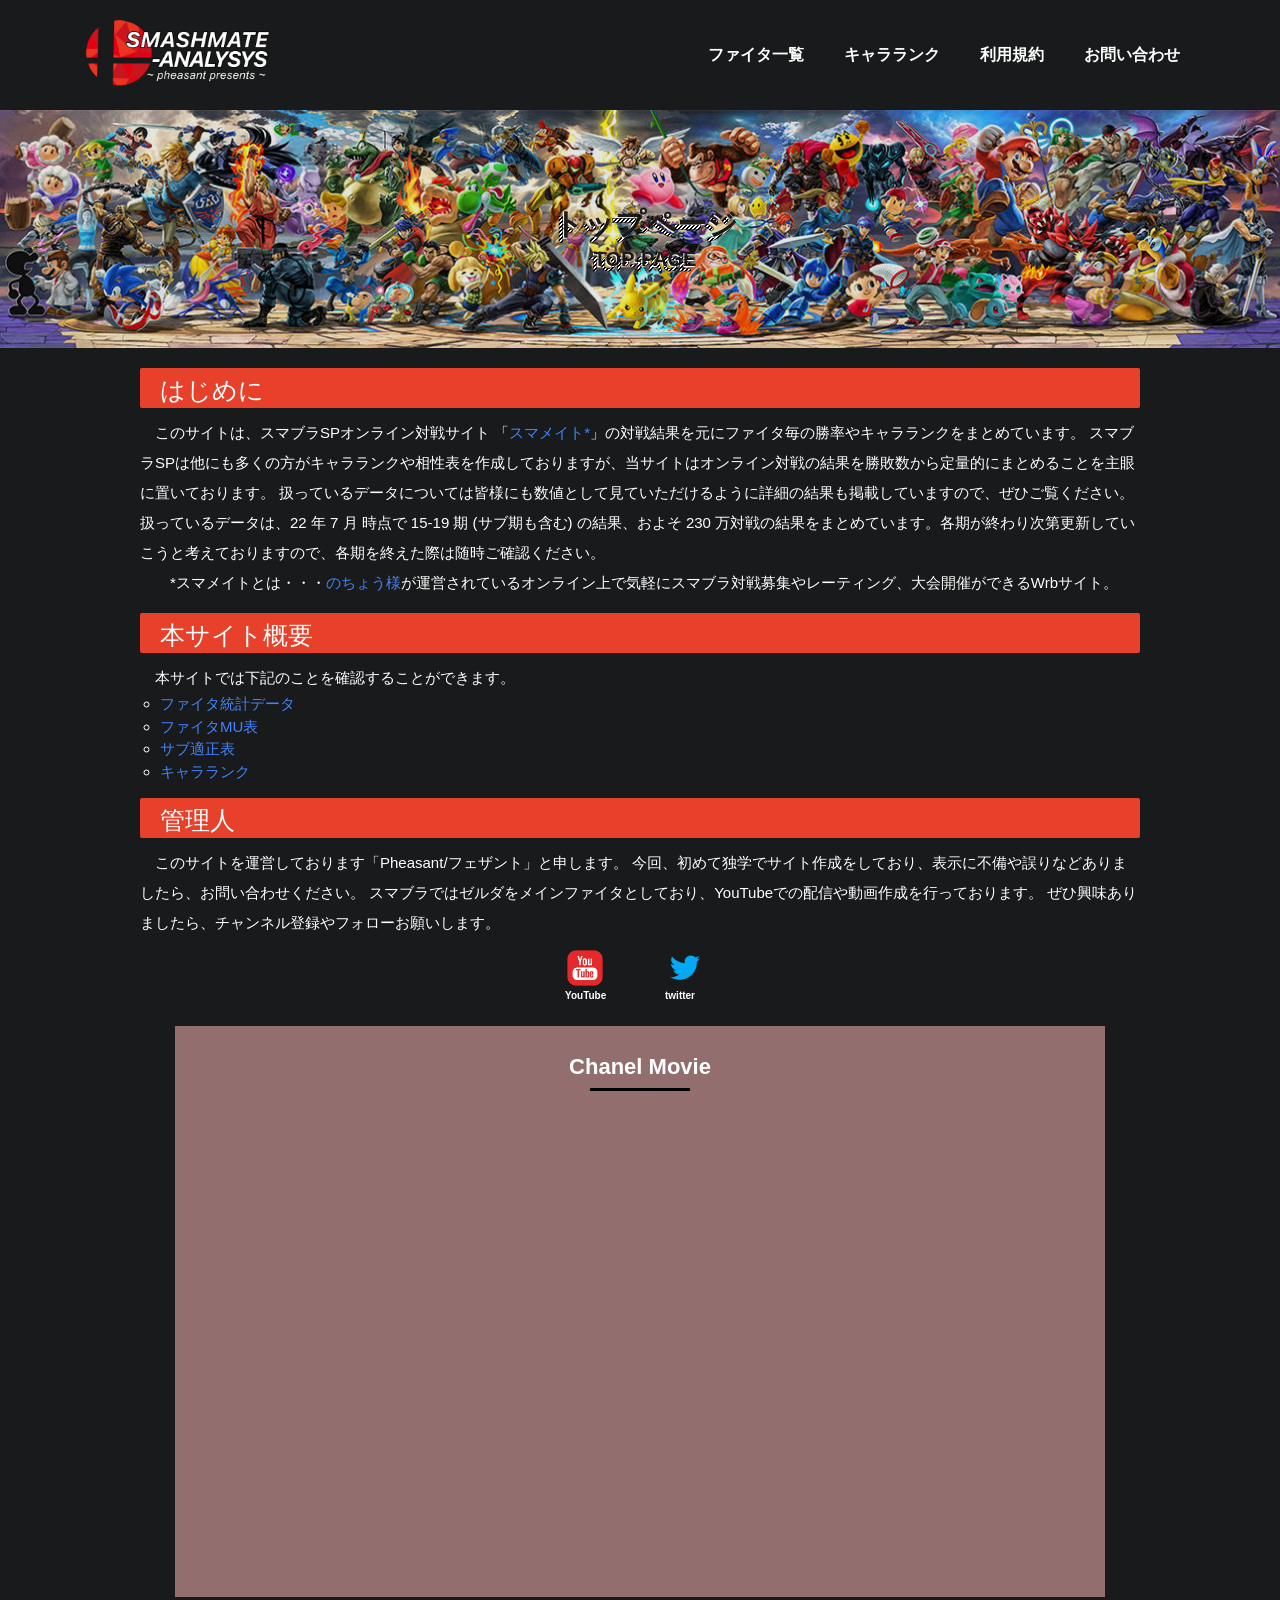
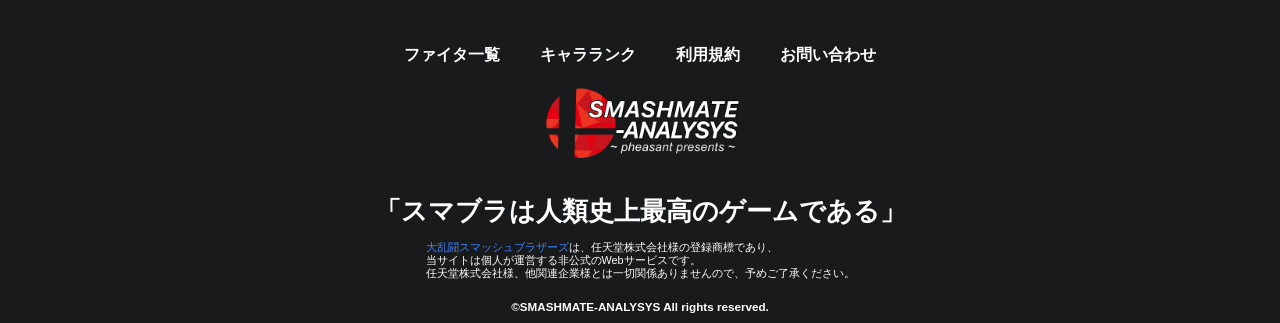
<file: index.html>
<!DOCTYPE html>
<html lang="ja">

<!--Headerはここから-->

<!-- Global site tag (gtag.js) - Google Analytics -->
<script async src="https://www.googletagmanager.com/gtag/js?id=G-RREDNK72EZ"></script>
<script>
  window.dataLayer = window.dataLayer || [];
  function gtag(){dataLayer.push(arguments);}
  gtag('js', new Date());

  gtag('config', 'G-PT538Z4942');
</script>

<head>
  <meta charset="UTF-8">
  <title>SSBU SMASHMATE-ANALYSYS</title>
  <!--meta http-equiv="X-UA-Compatible" content="IE=edge"-->
  <meta name="discription" content="トップページ">
  <!--スマホ用の画面設定-->
  <meta name="viewport" content="width=device-width, initial-scale=1.0">
  <script src="./js/toggle-menu.js"></script>
  <link href="./css/common.css" rel="stylesheet">
  <link href="./css/index.css" rel="stylesheet">

</head>

<!--Bodyはここから-->

<body>
  <!--headerはここから-->
  <header class="header">
    <!--スマホ表示時にスタイリングしやすくするためもう一つ箱<div>を定義-->
    <div class="header-inner">
      <!--./index.htmlでトップページを指す-->
      <a class="header-logo" href="./index.html">
        <img src="./img/common/logo.png" alt="SSBU">
      </a>
      <button class="toggle-menu-button"></button>
      <div class="header-site-menu">
        <nav class="site-menu">
          <ul>
            <li><a href="./fighter.html">ファイタ一覧</a></li>
            <li><a href="./ranking.html">キャラランク</a></li>
            <li><a href="./userpolicy.html">利用規約</a></li>
            <li><a href="./contact.html">お問い合わせ</a></li>
          </ul>
        </nav>
      </div>
    </div>
  </header>
  <!--headerはここまで-->

  <!--mainはここから-->
  <main class="main">
    <div class="title">
      <img src="./img/common/Main.jpg" alt="SSBU">
      <h1>トップページ</h1>
      <p>TOP-PAGE</p>
    </div>
    <div class="section">はじめに</div>
    <div class="explain">
      <p>　このサイトは、スマブラSPオンライン対戦サイト
        「<a href="https://smashmate.net/">スマメイト*</a>」の対戦結果を元にファイタ毎の勝率やキャラランクをまとめています。
        スマブラSPは他にも多くの方がキャラランクや相性表を作成しておりますが、当サイトはオンライン対戦の結果を勝敗数から定量的にまとめることを主眼に置いております。
        扱っているデータについては皆様にも数値として見ていただけるように詳細の結果も掲載していますので、ぜひご覧ください。
        扱っているデータは、22 年 7 月 時点で 15-19 期 (サブ期も含む) の結果、およそ 230 万対戦の結果をまとめています。各期が終わり次第更新していこうと考えておりますので、各期を終えた際は随時ご確認ください。
        <br>　　*スマメイトとは・・・<a href="https://twitter.com/@noticoco">のちょう様</a>が運営されているオンライン上で気軽にスマブラ対戦募集やレーティング、大会開催ができるWrbサイト。
      </p>
    </div>
    <div class="section">本サイト概要</div>
    <div class="explain">
      <p>　本サイトでは下記のことを確認することができます。<br>
      <ul>
        <li><a href="./fighter.html">ファイタ統計データ</a></li>
        <li><a href="./fighter.html">ファイタMU表</a></li>
        <li><a href="./fighter.html">サブ適正表</a></li>
        <li><a href="./ranking.html">キャラランク</a></li>
      </ul>
      </p>
    </div>
    <div class="section">管理人</div>
    <div class="explain">
      <p>　このサイトを運営しております「Pheasant/フェザント」と申します。
        今回、初めて独学でサイト作成をしており、表示に不備や誤りなどありましたら、お問い合わせください。
        スマブラではゼルダをメインファイタとしており、YouTubeでの配信や動画作成を行っております。
        ぜひ興味ありましたら、チャンネル登録やフォローお願いします。
      </p>
    </div>
    <ul class="Link">
      <li>
        <a href="https://www.youtube.com/channel/UCx_EzDQ50ERKkC0L60Zb0Ig">
          <img src="./img/common/Youtube.png" alt="Youtubeアイコン">
          <dl>
            <dt>YouTube</dt>
            <dd></dd>
          </dl>
        </a>
      </li>
      <li>
        <a href="https://twitter.com/pheasan95712838">
          <img src="./img/common/twitter.png" alt="twitterアイコン">
          <dl>
            <dt>twitter</dt>
            <dd></dd>
          </dl>
        </a>
      </li>
    </ul>
    <div class="movie">
      <h2>Chanel Movie</h2>
      <iframe src="https://www.youtube.com/embed/EaXEAyuatmw" title="YouTube video player" frameborder="0"
        allow="accelerometer; autoplay; clipboard-write; encrypted-media; gyroscope; picture-in-picture"
        allowfullscreen></iframe>
    </div>
  </main>
  <!--mainはここまで-->

  <!--footerはここから-->
  <footer class="footer">
    <nav class="site-menu">
      <ul>
        <li><a href="./fighter.html">ファイタ一覧</a></li>
        <li><a href="./ranking.html">キャラランク</a></li>
        <li><a href="./userpolicy.html">利用規約</a></li>
        <li><a href="./contact.html">お問い合わせ</a></li>
      </ul>
    </nav>
    <a class="footer-logo" href="./index.html">
      <img src="./img/common/logo.png" alt="SSBU">
    </a>
    <p class="footer-tel">「スマブラは人類史上最高のゲームである」</p>
    <p class="footer-time"><small><a href="https://www.smashbros.com/ja_JP/">大乱闘スマッシュブラザーズ</a>は、任天堂株式会社様の登録商標であり、<br>
        当サイトは個人が運営する非公式のWebサービスです。<br>
        任天堂株式会社様、他関連企業様とは一切関係ありませんので、予めご了承ください。</small></p>
    <p class="copyright"><small>&copy;SMASHMATE-ANALYSYS All rights reserved.</small></p>
  </footer>
  <!--footerはここまで-->
</body>

</html>
</file>
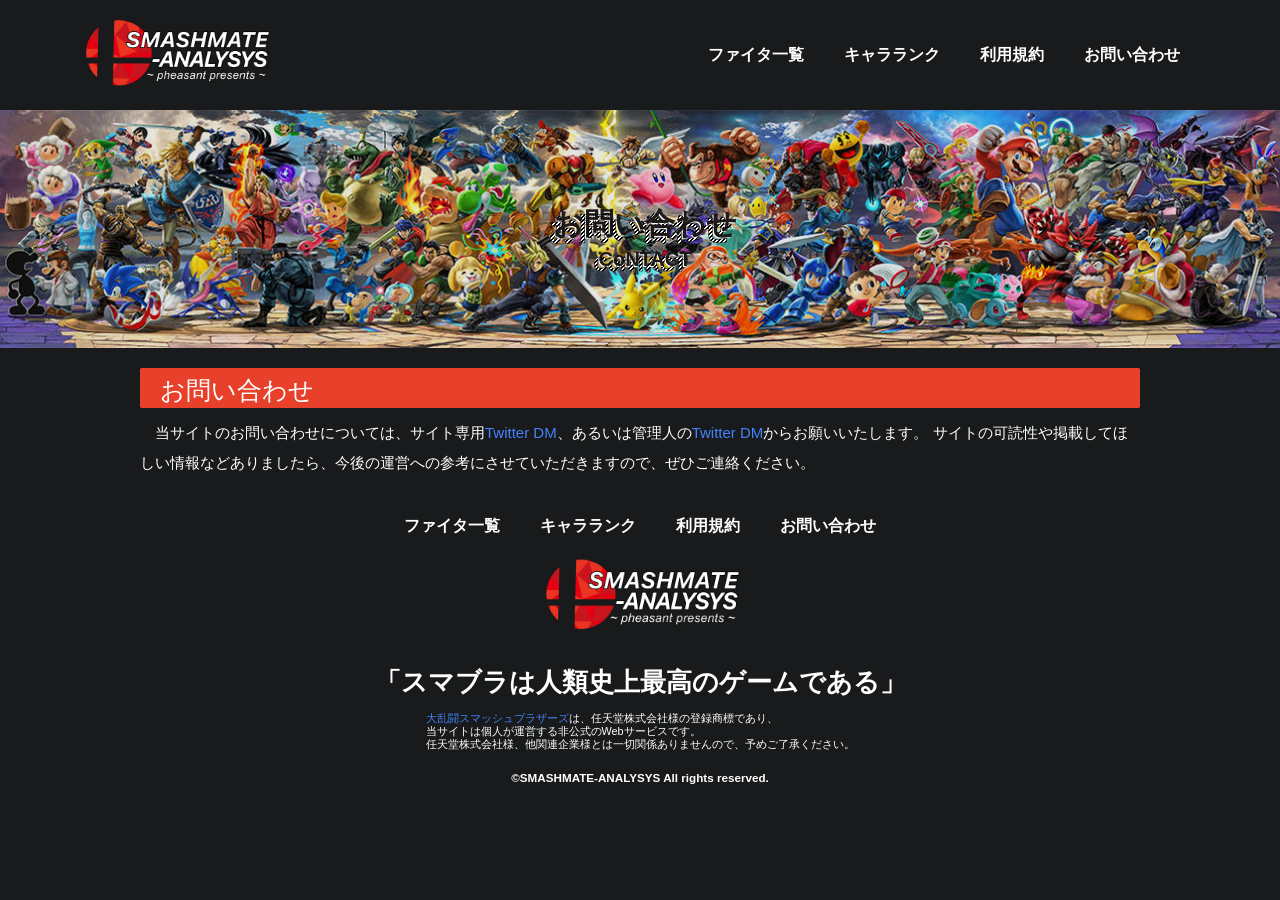
<file: contact.html>
<!DOCTYPE html>
<html lang="ja">

<!--Headerはここから-->

<head>
    <meta charset="UTF-8">
    <title>CONTACT/SSBU SMASHMATE-ANALYSYS</title>
    <!--meta http-equiv="X-UA-Compatible" content="IE=edge"-->
    <meta name="discription" content="お問い合わせページ">
    <!--スマホ用の画面設定-->
    <meta name="viewport" content="width=device-width, initial-scale=1.0">
    <script src="./js/toggle-menu.js"></script>
    <link href="./css/common.css" rel="stylesheet">
</head>

<!--Bodyはここから-->

<body>
    <!--headerはここから-->
    <header class="header">
        <!--スマホ表示時にスタイリングしやすくするためもう一つ箱<div>を定義-->
        <div class="header-inner">
            <!--./index.htmlでトップページを指す-->
            <a class="header-logo" href="./index.html">
                <img src="./img/common/logo.png" alt="SSBU">
            </a>
            <button class="toggle-menu-button"></button>
            <div class="header-site-menu">
                <nav class="site-menu">
                    <ul>
                        <li><a href="./fighter.html">ファイタ一覧</a></li>
                        <li><a href="./ranking.html">キャラランク</a></li>
                        <li><a href="./userpolicy.html">利用規約</a></li>
                        <li><a href="./contact.html">お問い合わせ</a></li>
                    </ul>
                </nav>
            </div>
        </div>
    </header>
    <!--headerはここまで-->

    <!--mainはここから-->
    <main class="main">
        <div class="title">
            <img src="./img/common/Main.jpg" alt="SSBU">
            <h1>お問い合わせ</h1>
            <p>CoNTACT</p>
        </div>
        <div class="section">お問い合わせ</div>
        <div class="explain">
            <p>　当サイトのお問い合わせについては、サイト専用<a href="https://twitter.com/PheasantSmash">Twitter DM</a>、あるいは管理人の<a href="https://twitter.com/pheasan95712838">Twitter DM</a>からお願いいたします。
                サイトの可読性や掲載してほしい情報などありましたら、今後の運営への参考にさせていただきますので、ぜひご連絡ください。
                <br>　
            </p>
        </div>
    </main>
    <!--mainはここまで-->

    <!--footerはここから-->
    <footer class="footer">
        <nav class="site-menu">
            <ul>
                <li><a href="./fighter.html">ファイタ一覧</a></li>
                <li><a href="./ranking.html">キャラランク</a></li>
                <li><a href="./userpolicy.html">利用規約</a></li>
                <li><a href="./contact.html">お問い合わせ</a></li>
            </ul>
        </nav>
        <a class="footer-logo" href="./index.html">
            <img src="./img/common/logo.png" alt="SSBU">
        </a>
        <p class="footer-tel">「スマブラは人類史上最高のゲームである」</p>
        <p class="footer-time"><small><a
                    href="https://www.smashbros.com/ja_JP/">大乱闘スマッシュブラザーズ</a>は、任天堂株式会社様の登録商標であり、<br>
                当サイトは個人が運営する非公式のWebサービスです。<br>
                任天堂株式会社様、他関連企業様とは一切関係ありませんので、予めご了承ください。</small></p>
        <p class="copyright"><small>&copy;SMASHMATE-ANALYSYS All rights reserved.</small></p>
    </footer>
    <!--footerはここまで-->
</body>

</html>
</file>
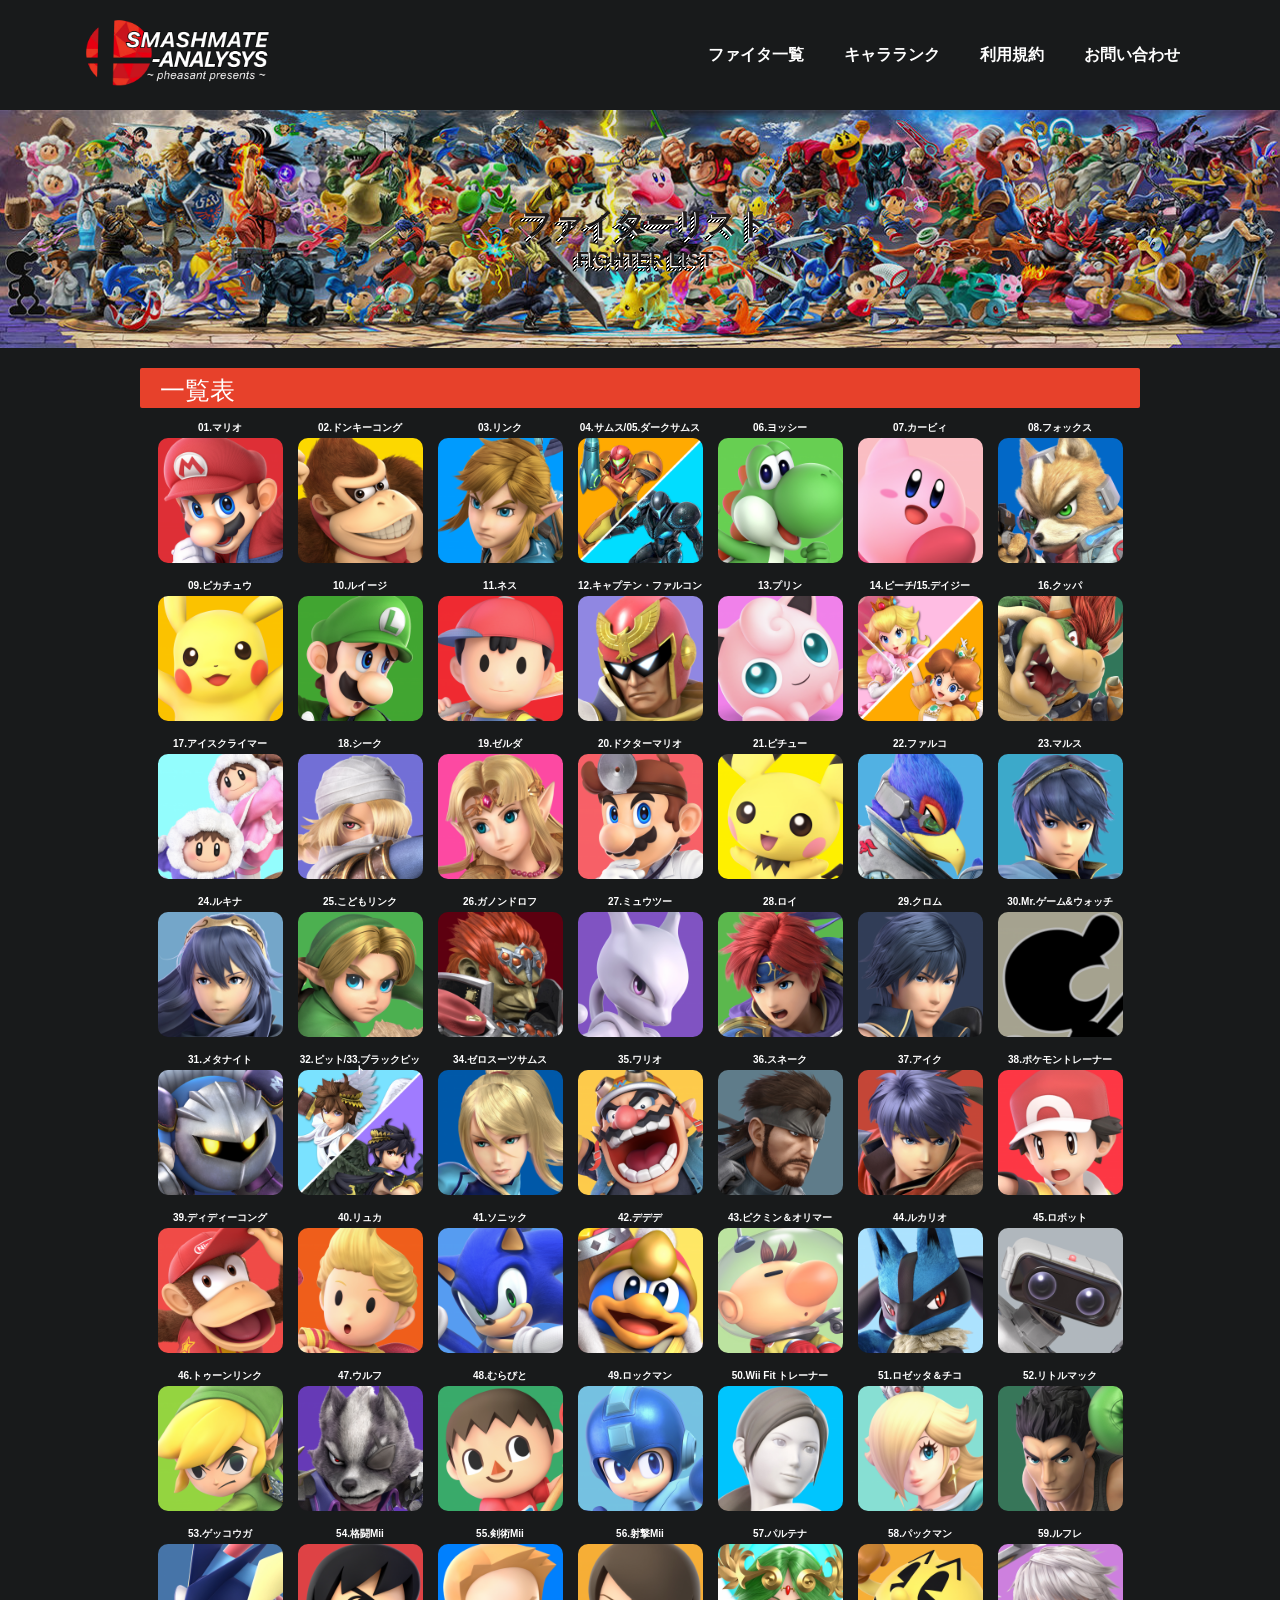
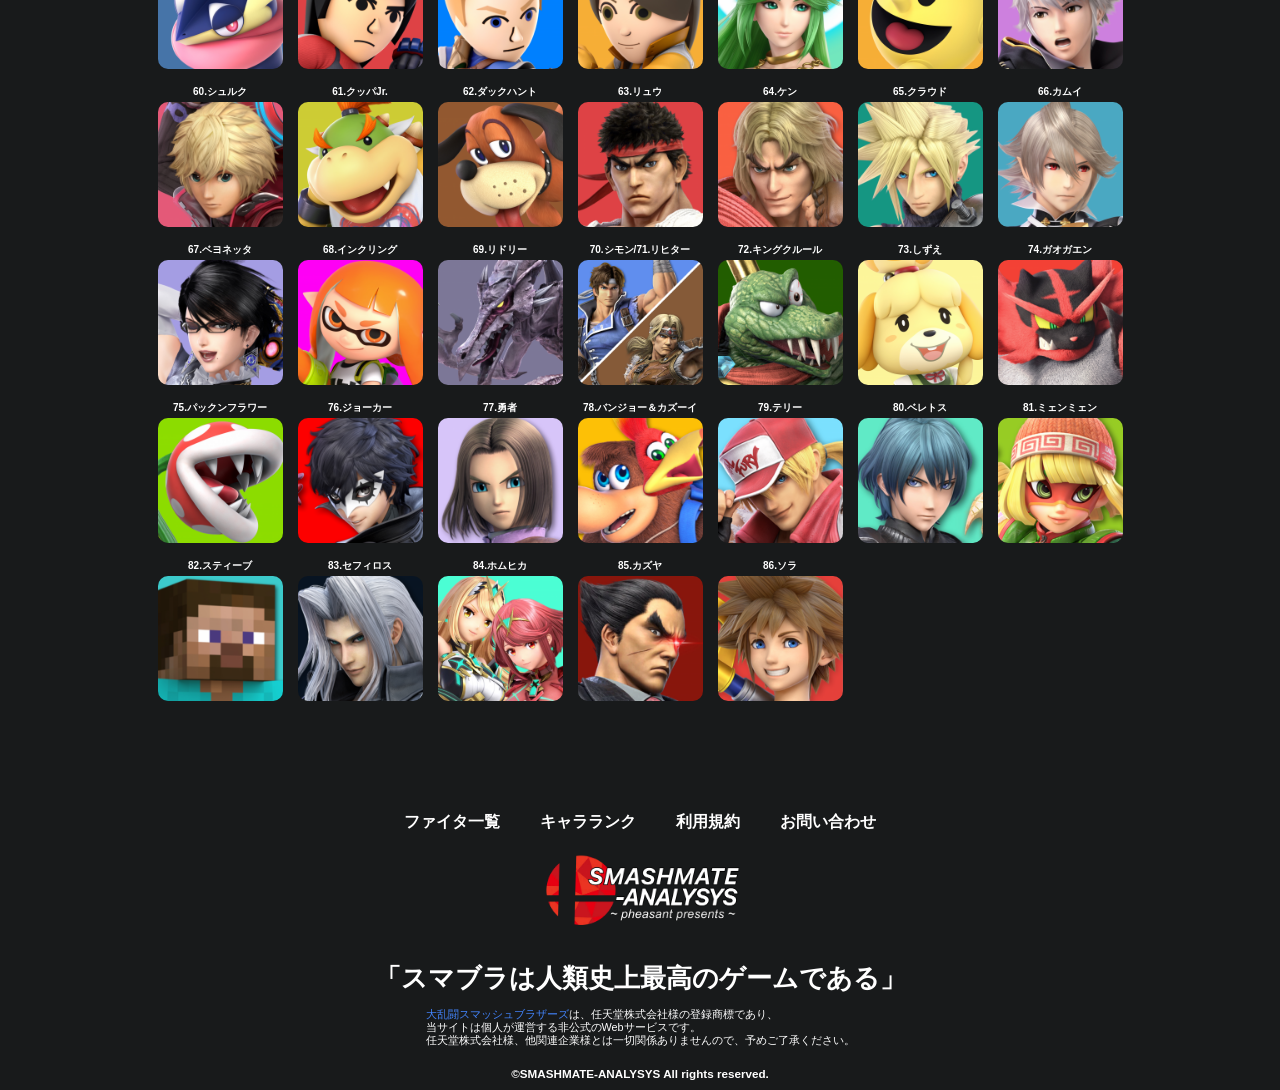
<file: fighter.html>
<!DOCTYPE html>
<html lang="ja">

<!--Headerはここから-->

<head>
    <meta charset="UTF-8">
    <title>SSBU SMASHMATE-ANALYSYS</title>
    <!--meta http-equiv="X-UA-Compatible" content="IE=edge"-->
    <meta name="discription" content="ファイタ一覧">
    <!--スマホ用の画面設定-->
    <meta name="viewport" content="width=device-width, initial-scale=1.0">
    <script src="./js/toggle-menu.js"></script>
    <link href="./css/common.css" rel="stylesheet">
    <link href="./css/fighter.css" rel="stylesheet">
</head>

<!--Bodyはここから-->

<body>
    <!--headerはここから-->
    <header class="header">
        <!--スマホ表示時にスタイリングしやすくするためもう一つ箱<div>を定義-->
        <div class="header-inner">
            <!--./index.htmlでトップページを指す-->
            <a class="header-logo" href="./index.html">
                <img src="./img/common/logo.png" alt="SSBU">
            </a>
            <button class="toggle-menu-button"></button>
            <div class="header-site-menu">
                <nav class="site-menu">
                    <ul>
                        <li><a href="./fighter.html">ファイタ一覧</a></li>
                        <li><a href="./ranking.html">キャラランク</a></li>
                        <li><a href="./userpolicy.html">利用規約</a></li>
                        <li><a href="./contact.html">お問い合わせ</a></li>
                    </ul>
                </nav>
            </div>
        </div>
    </header>
    <!--headerはここまで-->

    <!--mainはここから-->
    <main class="main">
        <div class="title">
            <img src="./img/common/Main.jpg" alt="SSBU">
            <h1>ファイターリスト</h1>
            <p>FIGHTER LIST</p>
        </div>
        <div class="section">一覧表</div>
        <ul class="fighter_list">
            <li><a href="chara/01.mario.html"><img src="./img/fighter/01.マリオ.png" alt="01.マリオの画像">
                    <dl>
                        <dt>01.マリオ</dt>
                        <dd></dd>
                    </dl>
                </a></li>
            <li><a href="chara/02.donkey_kong.html"><img src="./img/fighter/02.ドンキーコング.png" alt="02.ドンキーコングの画像">
                    <dl>
                        <dt>02.ドンキーコング</dt>
                        <dd></dd>
                    </dl>
                </a></li>
            <li><a href="chara/03.link.html"><img src="./img/fighter/03.リンク.png" alt="03.リンクの画像">
                    <dl>
                        <dt>03.リンク</dt>
                        <dd></dd>
                    </dl>
                </a></li>
            <li><a href="chara/04.samus_dark_samus.html"><img src="./img/fighter/04.サムス_05.ダークサムス.png"
                        alt="04.サムス/05.ダークサムスの画像">
                    <dl>
                        <dt>04.サムス/05.ダークサムス</dt>
                        <dd></dd>
                    </dl>
                </a></li>

            <li><a href="chara/06.yoshi.html"><img src="./img/fighter/06.ヨッシー.png" alt="06.ヨッシーの画像">
                    <dl>
                        <dt>06.ヨッシー</dt>
                        <dd></dd>
                    </dl>
                </a></li>
            <li><a href="chara/07.kirby.html"><img src="./img/fighter/07.カービィ.png" alt="07.カービィの画像">
                    <dl>
                        <dt>07.カービィ</dt>
                        <dd></dd>
                    </dl>
                </a></li>
            <li><a href="chara/08.fox.html"><img src="./img/fighter/08.フォックス.png" alt="08.フォックスの画像">
                    <dl>
                        <dt>08.フォックス</dt>
                        <dd></dd>
                    </dl>
                </a></li>
            <li><a href="chara/09.pikachu.html"><img src="./img/fighter/09.ピカチュウ.png" alt="09.ピカチュウの画像">
                    <dl>
                        <dt>09.ピカチュウ</dt>
                        <dd></dd>
                    </dl>
                </a></li>
            <li><a href="chara/10.luigi.html"><img src="./img/fighter/10.ルイージ.png" alt="10.ルイージの画像">
                    <dl>
                        <dt>10.ルイージ</dt>
                        <dd></dd>
                    </dl>
                </a></li>
            <li><a href="chara/11.ness.html"><img src="./img/fighter/11.ネス.png" alt="11.ネスの画像">
                    <dl>
                        <dt>11.ネス</dt>
                        <dd></dd>
                    </dl>
                </a></li>
            <li><a href="chara/12.captain_falcon.html"><img src="./img/fighter/12.キャプテン・ファルコン.png"
                        alt="12.キャプテン・ファルコンの画像">
                    <dl>
                        <dt>12.キャプテン・ファルコン</dt>
                        <dd></dd>
                    </dl>
                </a></li>
            <li><a href="chara/13.jigglypuff.html"><img src="./img/fighter/13.プリン.png" alt="13.プリンの画像">
                    <dl>
                        <dt>13.プリン</dt>
                        <dd></dd>
                    </dl>
                </a></li>
            <li><a href="chara/14.peach_daisy.html"><img src="./img/fighter/14.ピーチ_15.デイジー.png" alt="14.ピーチ/15.デイジーの画像">
                    <dl>
                        <dt>14.ピーチ/15.デイジー</dt>
                        <dd></dd>
                    </dl>
                </a></li>
            <li><a href="chara/16.bowser.html"><img src="./img/fighter/16.クッパ.png" alt="16.クッパの画像">
                    <dl>
                        <dt>16.クッパ</dt>
                        <dd></dd>
                    </dl>
                </a></li>
            <li><a href="chara/17.ice_climber.html"><img src="./img/fighter/17.アイスクライマー.png" alt="17.アイスクライマーの画像">
                    <dl>
                        <dt>17.アイスクライマー</dt>
                        <dd></dd>
                    </dl>
                </a></li>
            <li><a href="chara/18.sheik.html"><img src="./img/fighter/18.シーク.png" alt="18.シークの画像">
                    <dl>
                        <dt>18.シーク</dt>
                        <dd></dd>
                    </dl>
                </a></li>
            <li><a href="chara/19.zelda.html"><img src="./img/fighter/19.ゼルダ.png" alt="19.ゼルダの画像">
                    <dl>
                        <dt>19.ゼルダ</dt>
                        <dd></dd>
                    </dl>
                </a></li>
            <li><a href="chara/20.dr_mario.html"><img src="./img/fighter/20.ドクターマリオ.png" alt="20.ドクターマリオの画像">
                    <dl>
                        <dt>20.ドクターマリオ</dt>
                        <dd></dd>
                    </dl>
                </a></li>
            <li><a href="chara/21.pichu.html"><img src="./img/fighter/21.ピチュー.png" alt="21.ピチューの画像">
                    <dl>
                        <dt>21.ピチュー</dt>
                        <dd></dd>
                    </dl>
                </a></li>
            <li><a href="chara/22.falco.html"><img src="./img/fighter/22.ファルコ.png" alt="22.ファルコの画像">
                    <dl>
                        <dt>22.ファルコ</dt>
                        <dd></dd>
                    </dl>
                </a></li>
            <li><a href="chara/23.marth.html"><img src="./img/fighter/23.マルス.png" alt="23.マルスの画像">
                    <dl>
                        <dt>23.マルス</dt>
                        <dd></dd>
                    </dl>
                </a></li>
            <li><a href="chara/24.lucina.html"><img src="./img/fighter/24.ルキナ.png" alt="24.ルキナの画像">
                    <dl>
                        <dt>24.ルキナ</dt>
                        <dd></dd>
                    </dl>
                </a></li>
            <li><a href="chara/25.young_link.html"><img src="./img/fighter/25.こどもリンク.png" alt="25.こどもリンクの画像">
                    <dl>
                        <dt>25.こどもリンク</dt>
                        <dd></dd>
                    </dl>
                </a></li>
            <li><a href="chara/26.ganondorf.html"><img src="./img/fighter/26.ガノンドルフ.png" alt="26.ガノンドロフの画像">
                    <dl>
                        <dt>26.ガノンドロフ</dt>
                        <dd></dd>
                    </dl>
                </a></li>
            <li><a href="chara/27.mewtwo.html"><img src="./img/fighter/27.ミュウツー.png" alt="27.ミュウツーの画像">
                    <dl>
                        <dt>27.ミュウツー</dt>
                        <dd></dd>
                    </dl>
                </a></li>
            <li><a href="chara/28.roy.html"><img src="./img/fighter/28.ロイ.png" alt="28.ロイの画像">
                    <dl>
                        <dt>28.ロイ</dt>
                        <dd></dd>
                    </dl>
                </a></li>
            <li><a href="chara/29.chrom.html"><img src="./img/fighter/29.クロム.png" alt="29.クロムの画像">
                    <dl>
                        <dt>29.クロム</dt>
                        <dd></dd>
                    </dl>
                </a></li>
            <li><a href="chara/30.mr_game_and_watch.html"><img src="./img/fighter/30.Mr.ゲーム&ウォッチ.png"
                        alt="30.Mr.ゲーム&ウォッチの画像">
                    <dl>
                        <dt>30.Mr.ゲーム&ウォッチ</dt>
                        <dd></dd>
                    </dl>
                </a></li>
            <li><a href="chara/31.metaknight.html"><img src="./img/fighter/31.メタナイト.png" alt="31.メタナイトの画像">
                    <dl>
                        <dt>31.メタナイト</dt>
                        <dd></dd>
                    </dl>
                </a></li>
            <li><a href="chara/32.pit_dark_pit.html"><img src="./img/fighter/32.ピット_33.ブラックピット.png"
                        alt="32.ピット/33.ブラックピットの画像">
                    <dl>
                        <dt>32.ピット/33.ブラックピット</dt>
                        <dd></dd>
                    </dl>
                </a></li>
            <li><a href="chara/34.zero_suit_samus.html"><img src="./img/fighter/34.ゼロスーツサムス.png" alt="34.ゼロスーツサムスの画像">
                    <dl>
                        <dt>34.ゼロスーツサムス</dt>
                        <dd></dd>
                    </dl>
                </a></li>
            <li><a href="chara/35.wario.html"><img src="./img/fighter/35.ワリオ.png" alt="35.ワリオの画像">
                    <dl>
                        <dt>35.ワリオ</dt>
                        <dd></dd>
                    </dl>
                </a></li>
            <li><a href="chara/36.snake.html"><img src="./img/fighter/36.スネーク.png" alt="36.スネークの画像">
                    <dl>
                        <dt>36.スネーク</dt>
                        <dd></dd>
                    </dl>
                </a></li>
            <li><a href="chara/37.ike.html"><img src="./img/fighter/37.アイク.png" alt="37.アイクの画像">
                    <dl>
                        <dt>37.アイク</dt>
                        <dd></dd>
                    </dl>
                </a></li>
            <li><a href="chara/38.pokemon_trainer.html"><img src="./img/fighter/38.ポケモントレーナー.png" alt="38.ポケモントレーナーの画像">
                    <dl>
                        <dt>38.ポケモントレーナー</dt>
                        <dd></dd>
                    </dl>
                </a></li>
            <li><a href="chara/39.diddy_kong.html"><img src="./img/fighter/39.ディディーコング.png" alt="39.ディディーコングの画像">
                    <dl>
                        <dt>39.ディディーコング</dt>
                        <dd></dd>
                    </dl>
                </a></li>
            <li><a href="chara/40.lucas.html"><img src="./img/fighter/40.リュカ.png" alt="40.リュカの画像">
                    <dl>
                        <dt>40.リュカ</dt>
                        <dd></dd>
                    </dl>
                </a></li>
            <li><a href="chara/41.sonic.html"><img src="./img/fighter/41.ソニック.png" alt="41.ソニックの画像">
                    <dl>
                        <dt>41.ソニック</dt>
                        <dd></dd>
                    </dl>
                </a></li>
            <li><a href="chara/42.king_dedede.html"><img src="./img/fighter/42.デデデ.png" alt="42.デデデの画像">
                    <dl>
                        <dt>42.デデデ</dt>
                        <dd></dd>
                    </dl>
                </a></li>
            <li><a href="chara/43.olimar.html"><img src="./img/fighter/43.ピクミン＆オリマー.png" alt="43.ピクミン＆オリマーの画像">
                    <dl>
                        <dt>43.ピクミン＆オリマー</dt>
                        <dd></dd>
                    </dl>
                </a></li>
            <li><a href="chara/44.lucario.html"><img src="./img/fighter/44.ルカリオ.png" alt="44.ルカリオの画像">
                    <dl>
                        <dt>44.ルカリオ</dt>
                        <dd></dd>
                    </dl>
                </a></li>
            <li><a href="chara/45.rob.html"><img src="./img/fighter/45.ロボット.png" alt="45.ロボットの画像">
                    <dl>
                        <dt>45.ロボット</dt>
                        <dd></dd>
                    </dl>
                </a></li>
            <li><a href="chara/46.toon_link.html"><img src="./img/fighter/46.トゥーンリンク.png" alt="46.トゥーンリンクの画像">
                    <dl>
                        <dt>46.トゥーンリンク</dt>
                        <dd></dd>
                    </dl>
                </a></li>
            <li><a href="chara/47.wolf.html"><img src="./img/fighter/47.ウルフ.png" alt="47.ウルフの画像">
                    <dl>
                        <dt>47.ウルフ</dt>
                        <dd></dd>
                    </dl>
                </a></li>
            <li><a href="chara/48.villager.html"><img src="./img/fighter/48.むらびと.png" alt="48.むらびとの画像">
                    <dl>
                        <dt>48.むらびと</dt>
                        <dd></dd>
                    </dl>
                </a></li>
            <li><a href="chara/49.megaman.html"><img src="./img/fighter/49.ロックマン.png" alt="49.ロックマンの画像">
                    <dl>
                        <dt>49.ロックマン</dt>
                        <dd></dd>
                    </dl>
                </a></li>
            <li><a href="chara/50.wii_fit_trainer.html"><img src="./img/fighter/50.Wii Fit トレーナー.png"
                        alt="50.Wii Fit トレーナーの画像">
                    <dl>
                        <dt>50.Wii Fit トレーナー</dt>
                        <dd></dd>
                    </dl>
                </a></li>
            <li><a href="chara/51.rosalina_luma.html"><img src="./img/fighter/51.ロゼッタ＆チコ.png" alt="51.ロゼッタ＆チコの画像">
                    <dl>
                        <dt>51.ロゼッタ＆チコ</dt>
                        <dd></dd>
                    </dl>
                </a></li>
            <li><a href="chara/52.little_mac.html"><img src="./img/fighter/52.リトルマック.png" alt="52.リトルマックの画像">
                    <dl>
                        <dt>52.リトルマック</dt>
                        <dd></dd>
                    </dl>
                </a></li>
            <li><a href="chara/53.greninja.html"><img src="./img/fighter/53.ゲッコウガ.png" alt="53.ゲッコウガの画像">
                    <dl>
                        <dt>53.ゲッコウガ</dt>
                        <dd></dd>
                    </dl>
                </a></li>
            <li><a href="chara/54.mii_brawler.html"><img src="./img/fighter/54.格闘Mii.png" alt="54.格闘Miiの画像">
                    <dl>
                        <dt>54.格闘Mii</dt>
                        <dd></dd>
                    </dl>
                </a></li>
            <li><a href="chara/55.mii_swordfighter.html"><img src="./img/fighter/55.剣術Mii.png" alt="55.剣術Miiの画像">
                    <dl>
                        <dt>55.剣術Mii</dt>
                        <dd></dd>
                    </dl>
                </a></li>
            <li><a href="chara/56.mii_gunner.html"><img src="./img/fighter/56.射撃Mii.png" alt="56.射撃Miiの画像">
                    <dl>
                        <dt>56.射撃Mii</dt>
                        <dd></dd>
                    </dl>
                </a></li>
            <li><a href="chara/57.palutena.html"><img src="./img/fighter/57.パルテナ.png" alt="57.パルテナの画像">
                    <dl>
                        <dt>57.パルテナ</dt>
                        <dd></dd>
                    </dl>
                </a></li>
            <li><a href="chara/58.pacman.html"><img src="./img/fighter/58.パックマン.png" alt="58.パックマンの画像">
                    <dl>
                        <dt>58.パックマン</dt>
                        <dd></dd>
                    </dl>
                </a></li>
            <li><a href="chara/59.robin.html"><img src="./img/fighter/59.ルフレ.png" alt="59.ルフレの画像">
                    <dl>
                        <dt>59.ルフレ</dt>
                        <dd></dd>
                    </dl>
                </a></li>
            <li><a href="chara/60.shulk.html"><img src="./img/fighter/60.シュルク.png" alt="60.シュルクの画像">
                    <dl>
                        <dt>60.シュルク</dt>
                        <dd></dd>
                    </dl>
                </a></li>
            <li><a href="chara/61.bowser_jr.html"><img src="./img/fighter/61.クッパJr..png" alt="61.クッパJr.の画像">
                    <dl>
                        <dt>61.クッパJr.</dt>
                        <dd></dd>
                    </dl>
                </a></li>
            <li><a href="chara/62.duck_hunt.html"><img src="./img/fighter/62.ダックハント.png" alt="62.ダックハントの画像">
                    <dl>
                        <dt>62.ダックハント</dt>
                        <dd></dd>
                    </dl>
                </a></li>
            <li><a href="chara/63.ryu.html"><img src="./img/fighter/63.リュウ.png" alt="63.リュウの画像">
                    <dl>
                        <dt>63.リュウ</dt>
                        <dd></dd>
                    </dl>
                </a></li>
            <li><a href="chara/64.ken.html"><img src="./img/fighter/64.ケン.png" alt="64.ケンの画像">
                    <dl>
                        <dt>64.ケン</dt>
                        <dd></dd>
                    </dl>
                </a></li>
            <li><a href="chara/65.cloud.html"><img src="./img/fighter/65.クラウド.png" alt="65.クラウドの画像">
                    <dl>
                        <dt>65.クラウド</dt>
                        <dd></dd>
                    </dl>
                </a></li>
            <li><a href="chara/66.corrin.html"><img src="./img/fighter/66.カムイ.png" alt="66.カムイの画像">
                    <dl>
                        <dt>66.カムイ</dt>
                        <dd></dd>
                    </dl>
                </a></li>
            <li><a href="chara/67.bayonetta.html"><img src="./img/fighter/67.ベヨネッタ.png" alt="67.ベヨネッタの画像">
                    <dl>
                        <dt>67.ベヨネッタ</dt>
                        <dd></dd>
                    </dl>
                </a></li>
            <li><a href="chara/68.inkling.html"><img src="./img/fighter/68.インクリング.png" alt="68.インクリングの画像">
                    <dl>
                        <dt>68.インクリング</dt>
                        <dd></dd>
                    </dl>
                </a></li>
            <li><a href="chara/69.ridley.html"><img src="./img/fighter/69.リドリー.png" alt="69.リドリーの画像">
                    <dl>
                        <dt>69.リドリー</dt>
                        <dd></dd>
                    </dl>
                </a></li>
            <li><a href="chara/70.simon_richter.html"><img src="./img/fighter/70.シモン_71.リヒター.png"
                        alt="70.シモン/71.リヒターの画像">
                    <dl>
                        <dt>70.シモン/71.リヒター</dt>
                        <dd></dd>
                    </dl>
                </a></li>
            <li><a href="chara/72.king_k_rool.html"><img src="./img/fighter/72.キングクルール.png" alt="72.キングクルールの画像">
                    <dl>
                        <dt>72.キングクルール</dt>
                        <dd></dd>
                    </dl>
                </a></li>
            <li><a href="chara/73.isabelle.html"><img src="./img/fighter/73.しずえ.png" alt="73.しずえの画像">
                    <dl>
                        <dt>73.しずえ</dt>
                        <dd></dd>
                    </dl>
                </a></li>
            <li><a href="chara/74.incineroar.html"><img src="./img/fighter/74.ガオガエン.png" alt="74.ガオガエンの画像">
                    <dl>
                        <dt>74.ガオガエン</dt>
                        <dd></dd>
                    </dl>
                </a></li>
            <li><a href="chara/75.piranha_plant.html"><img src="./img/fighter/75.パックンフラワー.png" alt="75.パックンフラワーの画像">
                    <dl>
                        <dt>75.パックンフラワー</dt>
                        <dd></dd>
                    </dl>
                </a></li>
            <li><a href="chara/76.joker.html"><img src="./img/fighter/76.ジョーカー.png" alt="76.ジョーカーの画像">
                    <dl>
                        <dt>76.ジョーカー</dt>
                        <dd></dd>
                    </dl>
                </a></li>
            <li><a href="chara/77.hero.html"><img src="./img/fighter/77.勇者.png" alt="77.勇者の画像">
                    <dl>
                        <dt>77.勇者</dt>
                        <dd></dd>
                    </dl>
                </a></li>
            <li><a href="chara/78.banjo_and_kazooie.html"><img src="./img/fighter/78.バンジョー＆カズーイ.png"
                        alt="78.バンジョー＆カズーイの画像">
                    <dl>
                        <dt>78.バンジョー＆カズーイ</dt>
                        <dd></dd>
                    </dl>
                </a></li>
            <li><a href="chara/79.terry.html"><img src="./img/fighter/79.テリー.png" alt="79.テリーの画像">
                    <dl>
                        <dt>79.テリー</dt>
                        <dd></dd>
                    </dl>
                </a></li>
            <li><a href="chara/80.byleth.html"><img src="./img/fighter/80.ベレトス.png" alt="80.ベレトスの画像">
                    <dl>
                        <dt>80.ベレトス</dt>
                        <dd></dd>
                    </dl>
                </a></li>
            <li><a href="chara/81.minmin.html"><img src="./img/fighter/81.ミェンミェン.png" alt="81.ミェンミェンの画像">
                    <dl>
                        <dt>81.ミェンミェン</dt>
                        <dd></dd>
                    </dl>
                </a></li>
            <li><a href="chara/82.steve.html"><img src="./img/fighter/82.スティーブ.png" alt="82.スティーブの画像">
                    <dl>
                        <dt>82.スティーブ</dt>
                        <dd></dd>
                    </dl>
                </a></li>
            <li><a href="chara/83.sephiroth.html"><img src="./img/fighter/83.セフィロス.png" alt="83.セフィロスの画像">
                    <dl>
                        <dt>83.セフィロス</dt>
                        <dd></dd>
                    </dl>
                </a></li>
            <li><a href="chara/84.homura.html"><img src="./img/fighter/84.ホムヒカ.png" alt="84.ホムヒカの画像">
                    <dl>
                        <dt>84.ホムヒカ</dt>
                        <dd></dd>
                    </dl>
                </a></li>
            <li><a href="chara/85.kazuya.html"><img src="./img/fighter/85.カズヤ.png" alt="85.カズヤの画像">
                    <dl>
                        <dt>85.カズヤ</dt>
                        <dd></dd>
                    </dl>
                </a></li>
            <li><a href="chara/86.sora.html"><img src="./img/fighter/86.ソラ.png" alt="86.ソラの画像">
                    <dl>
                        <dt>86.ソラ</dt>
                        <dd></dd>
                    </dl>
                </a></li>
        </ul>


    </main>
    <!--mainはここまで-->

    <!--footerはここから-->
    <footer class="footer">
        <nav class="site-menu">
            <ul>
                <li><a href="./fighter.html">ファイタ一覧</a></li>
                <li><a href="./ranking.html">キャラランク</a></li>
                <li><a href="./userpolicy.html">利用規約</a></li>
                <li><a href="./contact.html">お問い合わせ</a></li>
            </ul>
        </nav>
        <a class="footer-logo" href="./index.html">
            <img src="./img/common/logo.png" alt="SSBU">
        </a>
        <p class="footer-tel">「スマブラは人類史上最高のゲームである」</p>
        <p class="footer-time"><small><a
                    href="https://www.smashbros.com/ja_JP/">大乱闘スマッシュブラザーズ</a>は、任天堂株式会社様の登録商標であり、<br>
                当サイトは個人が運営する非公式のWebサービスです。<br>
                任天堂株式会社様、他関連企業様とは一切関係ありませんので、予めご了承ください。</small></p>
        <p class="copyright"><small>&copy;SMASHMATE-ANALYSYS All rights reserved.</small></p>
    </footer>
    <!--footerはここまで-->
</body>

</html>
</file>
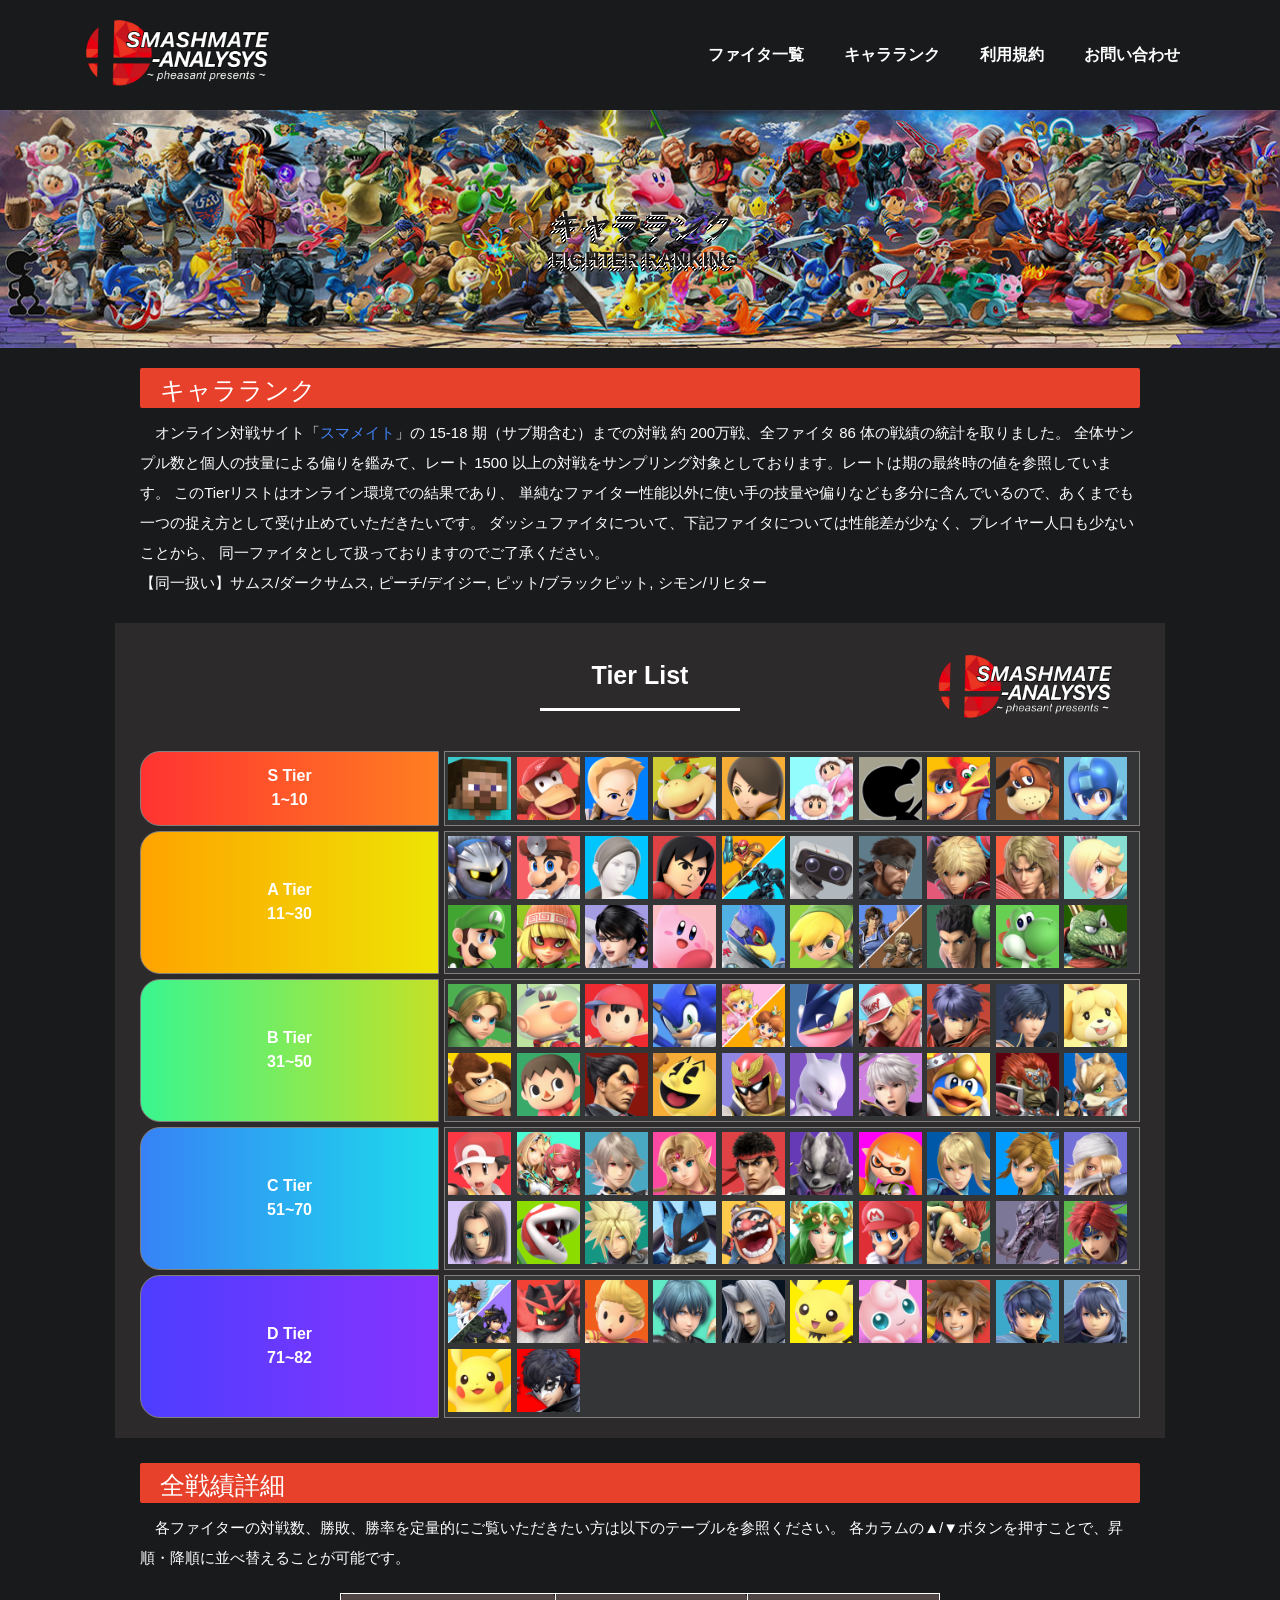
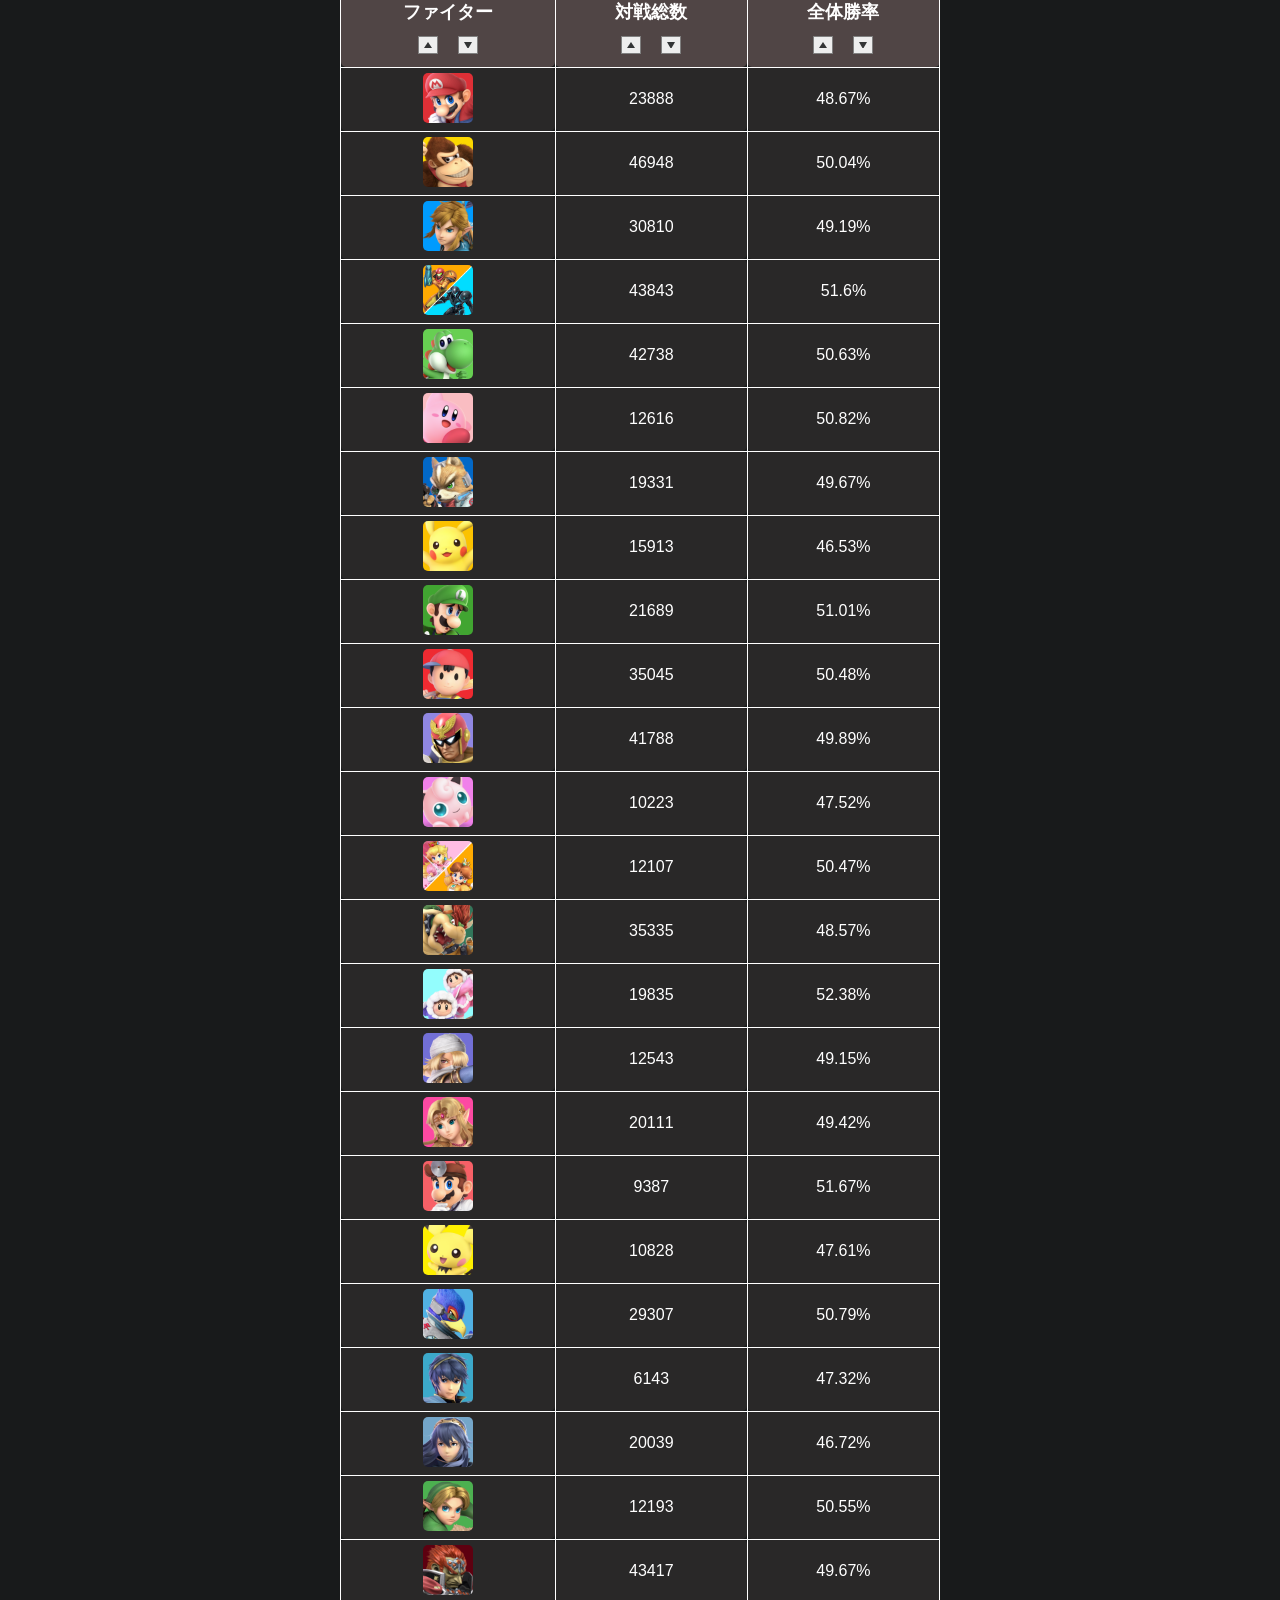
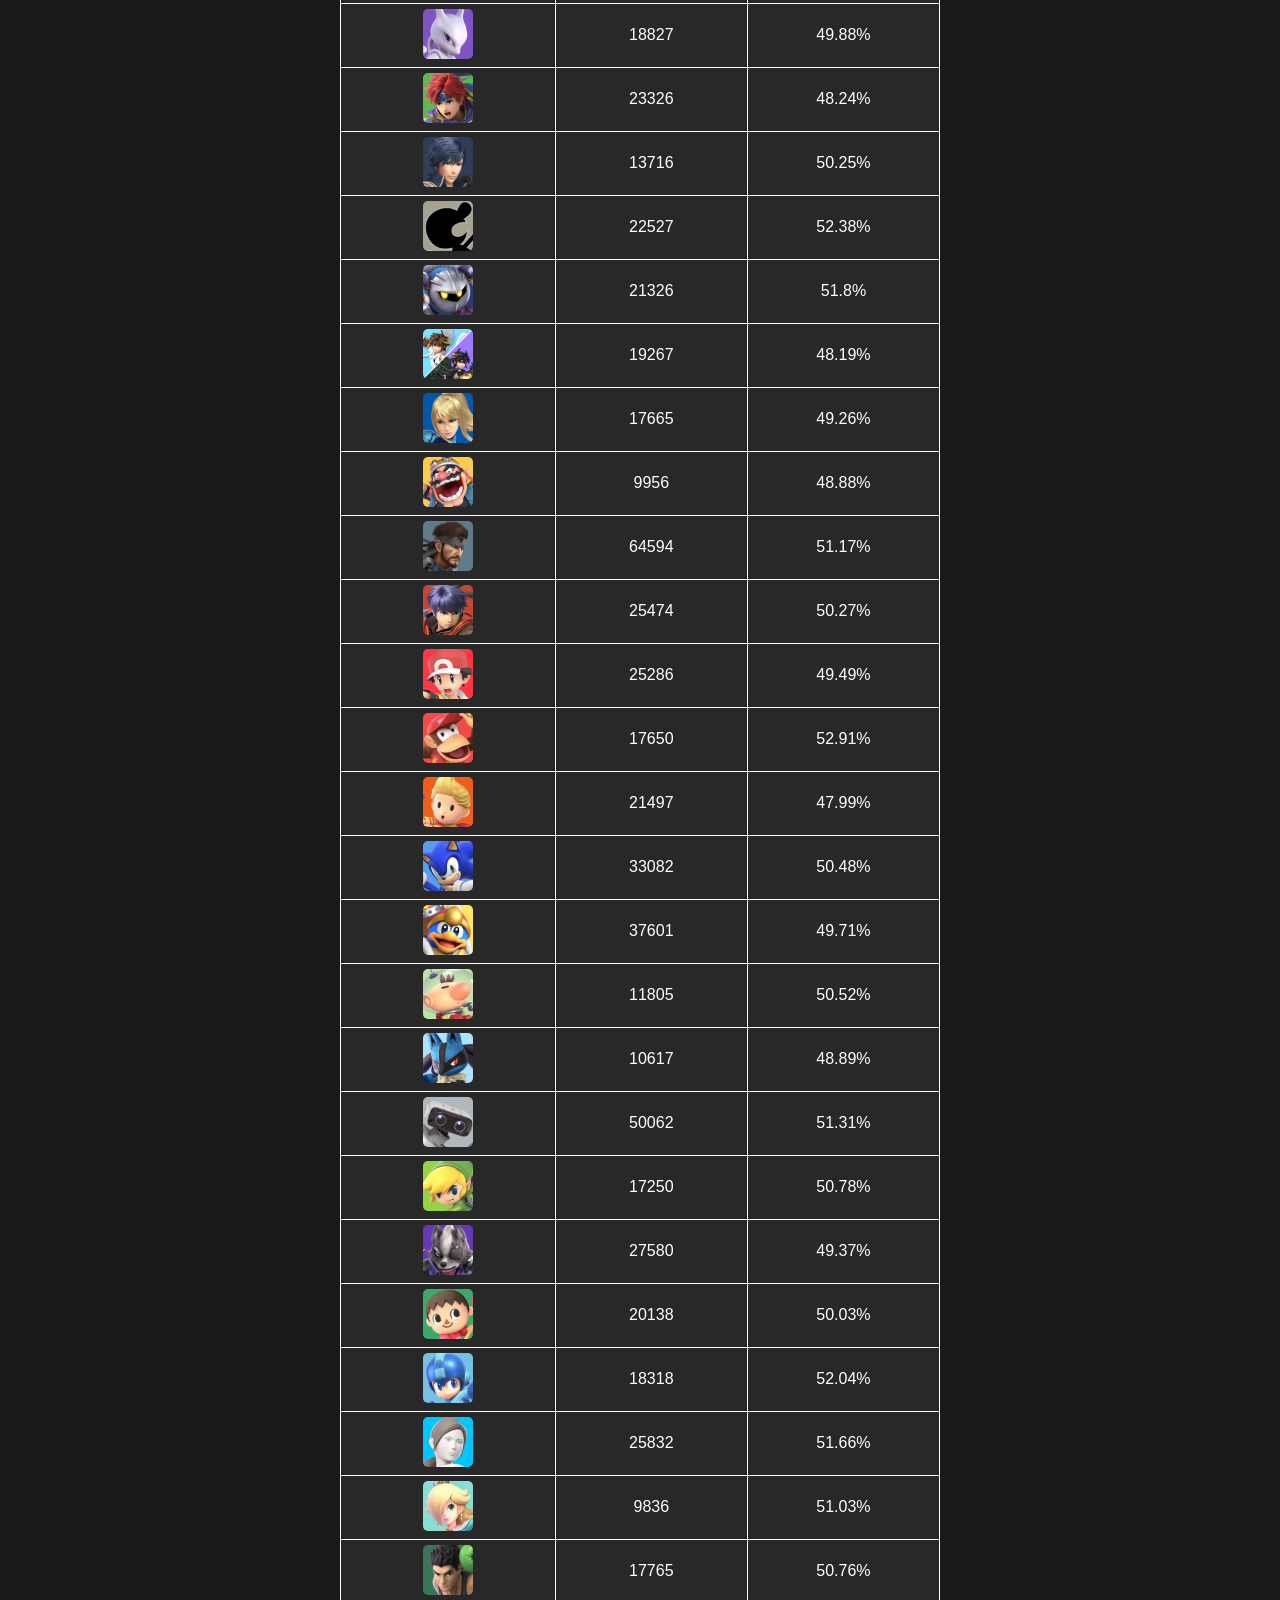
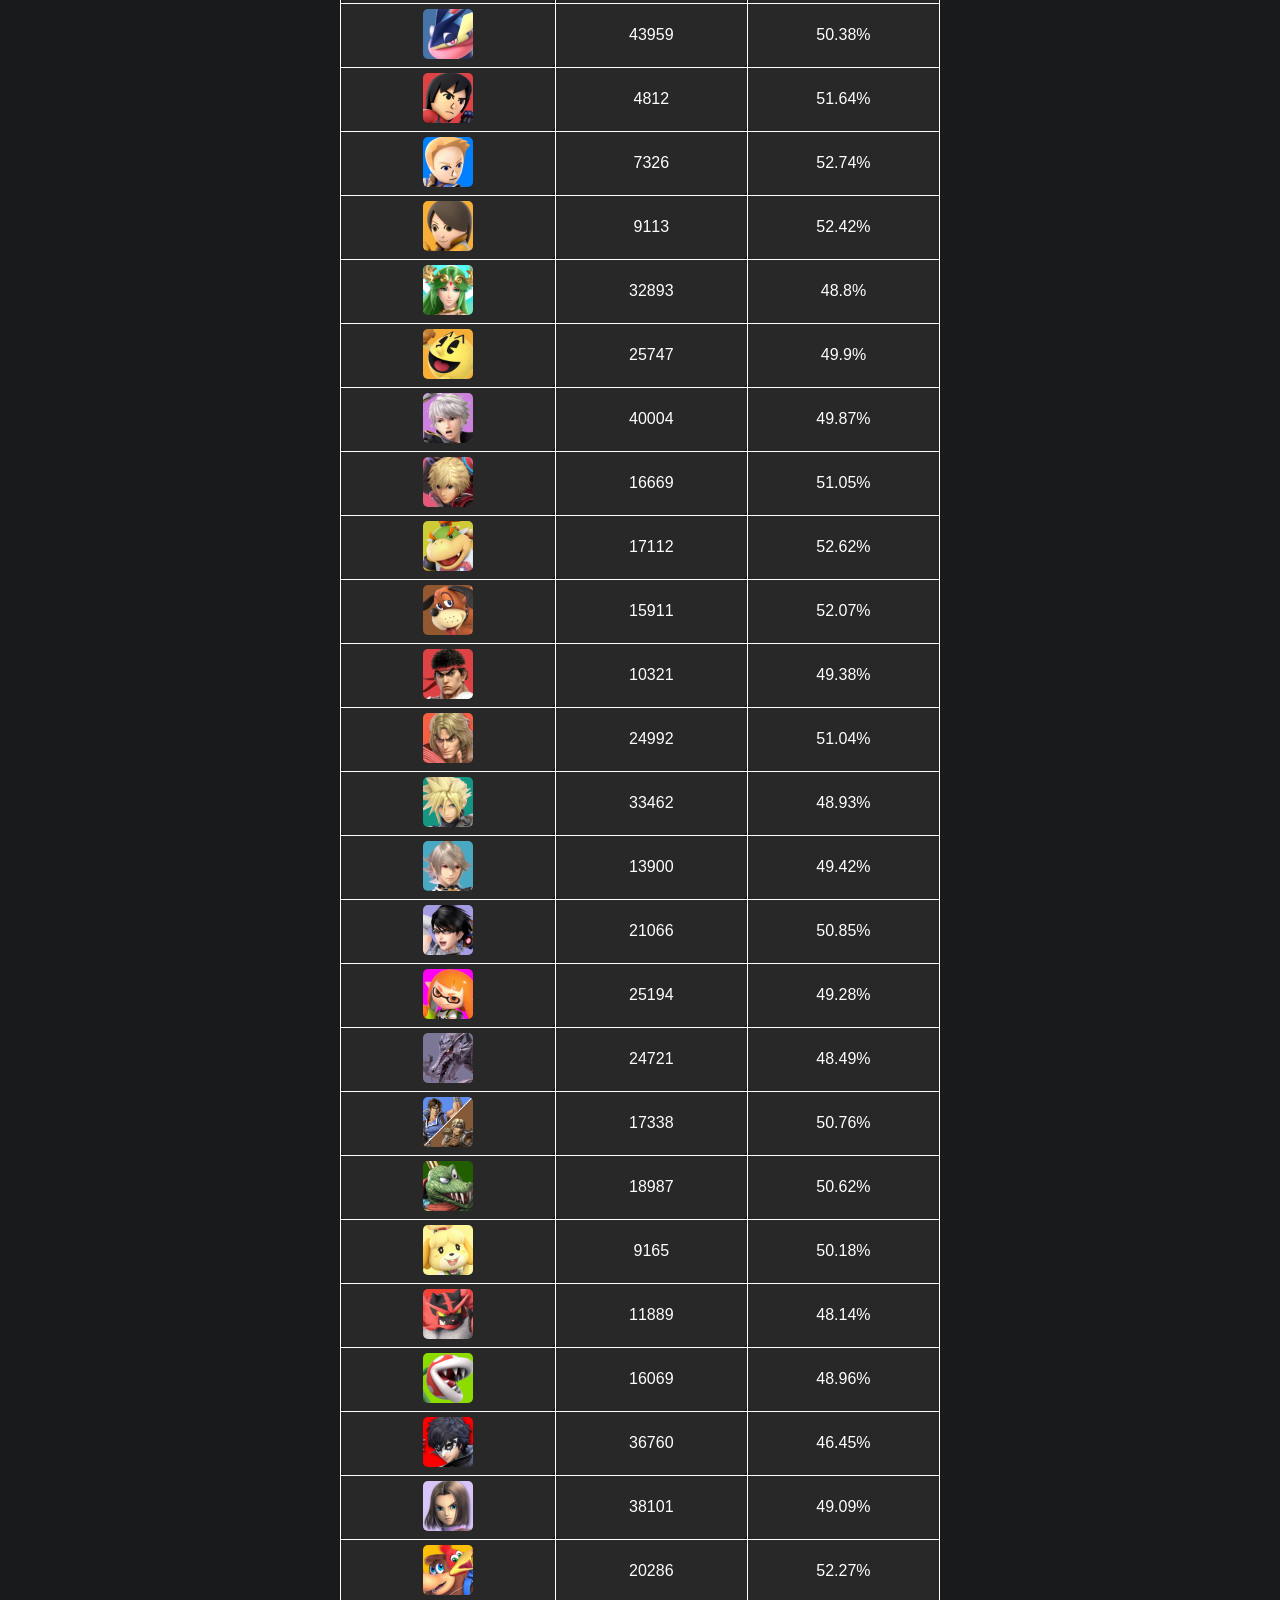
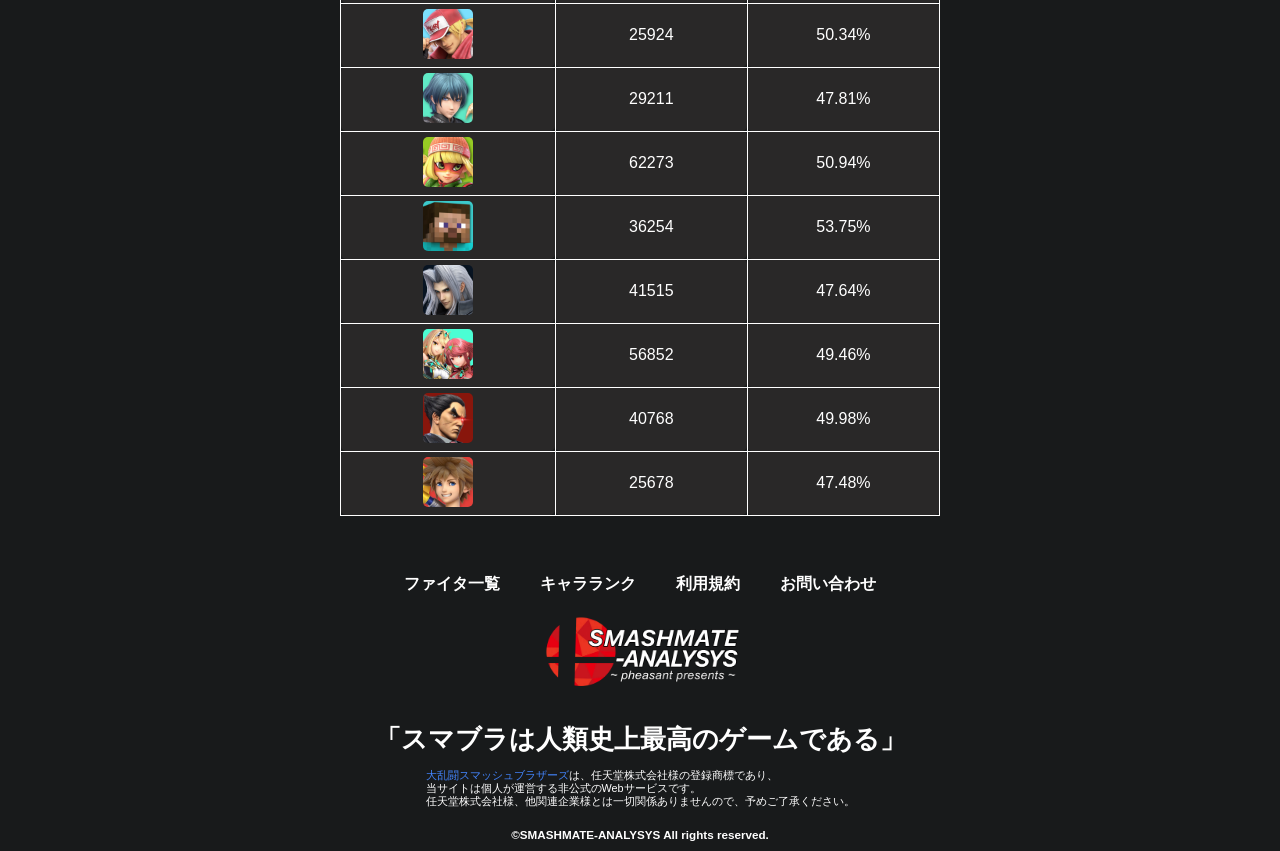
<file: ranking.html>
<!DOCTYPE html>
<html lang="ja">

<!--Headerはここから-->

<head>
  <meta charset="UTF-8">
  <title>SSBU SMASHMATE-ANALYSYS</title>
  <!--meta http-equiv="X-UA-Compatible" content="IE=edge"-->
  <meta name="discription" content="キャラランク">
  <!--スマホ用の画面設定-->
  <meta name="viewport" content="width=device-width, initial-scale=1.0">
  <script src="./js/toggle-menu.js"></script>
  <script src="./js/csv.js"></script>
  <link href="./css/common.css" rel="stylesheet">
  <link href="./css/ranking.css" rel="stylesheet">

</head>

<!--Bodyはここから-->

<body>
  <!--headerはここから-->
  <header class="header">
    <!--スマホ表示時にスタイリングしやすくするためもう一つ箱<div>を定義-->
    <div class="header-inner">
      <!--./index.htmlでトップページを指す-->
      <a class="header-logo" href="./index.html">
        <img src="./img/common/logo.png" alt="SSBU">
      </a>
      <button class="toggle-menu-button"></button>
      <div class="header-site-menu">
        <nav class="site-menu">
          <ul>
            <li><a href="./fighter.html">ファイタ一覧</a></li>
            <li><a href="./ranking.html">キャラランク</a></li>
            <li><a href="./userpolicy.html">利用規約</a></li>
            <li><a href="./contact.html">お問い合わせ</a></li>
          </ul>
        </nav>
      </div>
    </div>
  </header>
  <!--headerはここまで-->

  <!--mainはここから-->
  <main class="main">
    <div class="title">
      <img src="./img/common/Main.jpg" alt="SSBU">
      <h1>キャラランク</h1>
      <p>FIGHTER RANKING</p>
    </div>
    <div class="section">キャラランク</div>
    <div class="explain">
      <p>　オンライン対戦サイト「<a href="https://smashmate.net/">スマメイト</a>」の 15-18 期（サブ期含む）までの対戦 約 200万戦、全ファイタ 86 体の戦績の統計を取りました。
        全体サンプル数と個人の技量による偏りを鑑みて、レート 1500 以上の対戦をサンプリング対象としております。レートは期の最終時の値を参照しています。
        このTierリストはオンライン環境での結果であり、
        単純なファイター性能以外に使い手の技量や偏りなども多分に含んでいるので、あくまでも一つの捉え方として受け止めていただきたいです。
        ダッシュファイタについて、下記ファイタについては性能差が少なく、プレイヤー人口も少ないことから、
        同一ファイタとして扱っておりますのでご了承ください。 <br>【同一扱い】サムス/ダークサムス, ピーチ/デイジー, ピット/ブラックピット, シモン/リヒター
      </p>
    </div>
    <div class="tierlist">
      <div class="MUTITLE">
        <h2>Tier List</h2>
        <img src="./img/common/logo.png" alt="SSBU">
      </div>

      <div class="MU_table">
        <ul class="MU_box">
          <li class="MU_title MU_title_yuuri">
            <p>S Tier<br>1~10</p>
          </li>
          <li class="MU_result">
            <!--ここからデータ挿入-->
            <a href="./chara/82.steve.html"><img src="./img/fighter/82.スティーブ.png" alt="ファイター画像"></a>
            <a href="./chara/39.diddy_kong.html"><img src="./img/fighter/39.ディディーコング.png" alt="ファイター画像"></a>
            <a href="./chara/55.mii_swordfighter.html"><img src="./img/fighter/55.剣術Mii.png" alt="ファイター画像"></a>
            <a href="./chara/61.bowser_jr.html"><img src="./img/fighter/61.クッパJr..png" alt="ファイター画像"></a>
            <a href="./chara/56.mii_gunner.html"><img src="./img/fighter/56.射撃Mii.png" alt="ファイター画像"></a>
            <a href="./chara/17.ice_climber.html"><img src="./img/fighter/17.アイスクライマー.png" alt="ファイター画像"></a>
            <a href="./chara/30.mr_game_and_watch.html"><img src="./img/fighter/30.Mr.ゲーム&ウォッチ.png" alt="ファイター画像"></a>
            <a href="./chara/78.banjo_and_kazooie.html"><img src="./img/fighter/78.バンジョー＆カズーイ.png" alt="ファイター画像"></a>
            <a href="./chara/62.duck_hunt.html"><img src="./img/fighter/62.ダックハント.png" alt="ファイター画像"></a>
            <a href="./chara/49.megaman.html"><img src="./img/fighter/49.ロックマン.png" alt="ファイター画像"></a>
            <!--ここまでデータ挿入-->
          </li>
        </ul>
        <ul class="MU_box">
          <li class="MU_title MU_title_biyuuri">
            <p>A Tier<br>11~30</p>
          </li>
          <li class="MU_result">
            <!--ここからデータ挿入-->
            <a href="./chara/31.metaknight.html"><img src="./img/fighter/31.メタナイト.png" alt="ファイター画像"></a>
            <a href="./chara/20.dr_mario.html"><img src="./img/fighter/20.ドクターマリオ.png" alt="ファイター画像"></a>
            <a href="./chara/50.wii_fit_trainer.html"><img src="./img/fighter/50.Wii Fit トレーナー.png" alt="ファイター画像"></a>
            <a href="./chara/54.mii_brawler.html"><img src="./img/fighter/54.格闘Mii.png" alt="ファイター画像"></a>
            <a href="./chara/04.samus_dark_samus.html"><img src="./img/fighter/04.サムス_05.ダークサムス.png" alt="ファイター画像"></a>
            <a href="./chara/45.rob.html"><img src="./img/fighter/45.ロボット.png" alt="ファイター画像"></a>
            <a href="./chara/36.snake.html"><img src="./img/fighter/36.スネーク.png" alt="ファイター画像"></a>
            <a href="./chara/60.shulk.html"><img src="./img/fighter/60.シュルク.png" alt="ファイター画像"></a>
            <a href="./chara/64.ken.html"><img src="./img/fighter/64.ケン.png" alt="ファイター画像"></a>
            <a href="./chara/51.rosalina_luma.html"><img src="./img/fighter/51.ロゼッタ＆チコ.png" alt="ファイター画像"></a>
            <a href="./chara/10.luigi.html"><img src="./img/fighter/10.ルイージ.png" alt="ファイター画像"></a>
            <a href="./chara/81.minmin.html"><img src="./img/fighter/81.ミェンミェン.png" alt="ファイター画像"></a>
            <a href="./chara/67.bayonetta.html"><img src="./img/fighter/67.ベヨネッタ.png" alt="ファイター画像"></a>
            <a href="./chara/07.kirby.html"><img src="./img/fighter/07.カービィ.png" alt="ファイター画像"></a>
            <a href="./chara/22.falco.html"><img src="./img/fighter/22.ファルコ.png" alt="ファイター画像"></a>
            <a href="./chara/46.toon_link.html"><img src="./img/fighter/46.トゥーンリンク.png" alt="ファイター画像"></a>
            <a href="./chara/70.simon_richter.html"><img src="./img/fighter/70.シモン_71.リヒター.png" alt="ファイター画像"></a>
            <a href="./chara/52.little_mac.html"><img src="./img/fighter/52.リトルマック.png" alt="ファイター画像"></a>
            <a href="./chara/06.yoshi.html"><img src="./img/fighter/06.ヨッシー.png" alt="ファイター画像"></a>
            <a href="./chara/72.king_k_rool.html"><img src="./img/fighter/72.キングクルール.png" alt="ファイター画像"></a>
            <!--ここまでデータ挿入-->
          </li>
        </ul>
        <ul class="MU_box">
          <li class="MU_title MU_title_gobu">
            <p>B Tier<br>31~50</p>
          </li>
          <li class="MU_result">
            <!--ここからデータ挿入-->
            <a href="./chara/25.young_link.html"><img src="./img/fighter/25.こどもリンク.png" alt="ファイター画像"></a>
            <a href="./chara/43.olimar.html"><img src="./img/fighter/43.ピクミン＆オリマー.png" alt="ファイター画像"></a>
            <a href="./chara/11.ness.html"><img src="./img/fighter/11.ネス.png" alt="ファイター画像"></a>
            <a href="./chara/41.sonic.html"><img src="./img/fighter/41.ソニック.png" alt="ファイター画像"></a>
            <a href="./chara/14.peach_daisy.html"><img src="./img/fighter/14.ピーチ_15.デイジー.png" alt="ファイター画像"></a>
            <a href="./chara/53.greninja.html"><img src="./img/fighter/53.ゲッコウガ.png" alt="ファイター画像"></a>
            <a href="./chara/79.terry.html"><img src="./img/fighter/79.テリー.png" alt="ファイター画像"></a>
            <a href="./chara/37.ike.html"><img src="./img/fighter/37.アイク.png" alt="ファイター画像"></a>
            <a href="./chara/29.chrom.html"><img src="./img/fighter/29.クロム.png" alt="ファイター画像"></a>
            <a href="./chara/73.isabelle.html"><img src="./img/fighter/73.しずえ.png" alt="ファイター画像"></a>
            <a href="./chara/02.donkey_kong.html"><img src="./img/fighter/02.ドンキーコング.png" alt="ファイター画像"></a>
            <a href="./chara/48.villager.html"><img src="./img/fighter/48.むらびと.png" alt="ファイター画像"></a>
            <a href="./chara/85.kazuya.html"><img src="./img/fighter/85.カズヤ.png" alt="ファイター画像"></a>
            <a href="./chara/58.pacman.html"><img src="./img/fighter/58.パックマン.png" alt="ファイター画像"></a>
            <a href="./chara/12.captain_falcon.html"><img src="./img/fighter/12.キャプテン・ファルコン.png" alt="ファイター画像"></a>
            <a href="./chara/27.mewtwo.html"><img src="./img/fighter/27.ミュウツー.png" alt="ファイター画像"></a>
            <a href="./chara/59.robin.html"><img src="./img/fighter/59.ルフレ.png" alt="ファイター画像"></a>
            <a href="./chara/42.king_dedede.html"><img src="./img/fighter/42.デデデ.png" alt="ファイター画像"></a>
            <a href="./chara/26.ganondorf.html"><img src="./img/fighter/26.ガノンドルフ.png" alt="ファイター画像"></a>
            <a href="./chara/08.fox.html"><img src="./img/fighter/08.フォックス.png" alt="ファイター画像"></a>
            <!--ここまでデータ挿入-->
          </li>
        </ul>
        <ul class="MU_box">
          <li class="MU_title MU_title_bihuri">
            <p>C Tier<br>51~70</p>
          </li>
          <li class="MU_result">
            <!--ここからデータ挿入-->
            <a href="./chara/38.pokemon_trainer.html"><img src="./img/fighter/38.ポケモントレーナー.png" alt="ファイター画像"></a>
            <a href="./chara/84.homura.html"><img src="./img/fighter/84.ホムヒカ.png" alt="ファイター画像"></a>
            <a href="./chara/66.corrin.html"><img src="./img/fighter/66.カムイ.png" alt="ファイター画像"></a>
            <a href="./chara/19.zelda.html"><img src="./img/fighter/19.ゼルダ.png" alt="ファイター画像"></a>
            <a href="./chara/63.ryu.html"><img src="./img/fighter/63.リュウ.png" alt="ファイター画像"></a>
            <a href="./chara/47.wolf.html"><img src="./img/fighter/47.ウルフ.png" alt="ファイター画像"></a>
            <a href="./chara/68.inkling.html"><img src="./img/fighter/68.インクリング.png" alt="ファイター画像"></a>
            <a href="./chara/34.zero_suit_samus.html"><img src="./img/fighter/34.ゼロスーツサムス.png" alt="ファイター画像"></a>
            <a href="./chara/03.link.html"><img src="./img/fighter/03.リンク.png" alt="ファイター画像"></a>
            <a href="./chara/18.sheik.html"><img src="./img/fighter/18.シーク.png" alt="ファイター画像"></a>
            <a href="./chara/77.hero.html"><img src="./img/fighter/77.勇者.png" alt="ファイター画像"></a>
            <a href="./chara/75.piranha_plant.html"><img src="./img/fighter/75.パックンフラワー.png" alt="ファイター画像"></a>
            <a href="./chara/65.cloud.html"><img src="./img/fighter/65.クラウド.png" alt="ファイター画像"></a>
            <a href="./chara/44.lucario.html"><img src="./img/fighter/44.ルカリオ.png" alt="ファイター画像"></a>
            <a href="./chara/35.wario.html"><img src="./img/fighter/35.ワリオ.png" alt="ファイター画像"></a>
            <a href="./chara/57.palutena.html"><img src="./img/fighter/57.パルテナ.png" alt="ファイター画像"></a>
            <a href="./chara/01.mario.html"><img src="./img/fighter/01.マリオ.png" alt="ファイター画像"></a>
            <a href="./chara/16.bowser.html"><img src="./img/fighter/16.クッパ.png" alt="ファイター画像"></a>
            <a href="./chara/69.ridley.html"><img src="./img/fighter/69.リドリー.png" alt="ファイター画像"></a>
            <a href="./chara/28.roy.html"><img src="./img/fighter/28.ロイ.png" alt="ファイター画像"></a>
            <!--ここまでデータ挿入-->
          </li>
        </ul>
        <ul class="MU_box">
          <li class="MU_title MU_title_huri">
            <p>D Tier<br>71~82</p>
          </li>
          <li class="MU_result">
            <!--ここからデータ挿入-->
            <a href="./chara/32.pit_dark_pit.html"><img src="./img/fighter/32.ピット_33.ブラックピット.png" alt="ファイター画像"></a>
            <a href="./chara/74.incineroar.html"><img src="./img/fighter/74.ガオガエン.png" alt="ファイター画像"></a>
            <a href="./chara/40.lucas.html"><img src="./img/fighter/40.リュカ.png" alt="ファイター画像"></a>
            <a href="./chara/80.byleth.html"><img src="./img/fighter/80.ベレトス.png" alt="ファイター画像"></a>
            <a href="./chara/83.sephiroth.html"><img src="./img/fighter/83.セフィロス.png" alt="ファイター画像"></a>
            <a href="./chara/21.pichu.html"><img src="./img/fighter/21.ピチュー.png" alt="ファイター画像"></a>
            <a href="./chara/13.jigglypuff.html"><img src="./img/fighter/13.プリン.png" alt="ファイター画像"></a>
            <a href="./chara/86.sora.html"><img src="./img/fighter/86.ソラ.png" alt="ファイター画像"></a>
            <a href="./chara/23.marth.html"><img src="./img/fighter/23.マルス.png" alt="ファイター画像"></a>
            <a href="./chara/24.lucina.html"><img src="./img/fighter/24.ルキナ.png" alt="ファイター画像"></a>
            <a href="./chara/09.pikachu.html"><img src="./img/fighter/09.ピカチュウ.png" alt="ファイター画像"></a>
            <a href="./chara/76.joker.html"><img src="./img/fighter/76.ジョーカー.png" alt="ファイター画像"></a>
            <!--ここまでデータ挿入-->
          </li>
        </ul>



      </div>
    </div>
    <!--表はここから-->
    <div class="section">
      全戦績詳細
    </div>
    <div class="explain">
      <p>
        　各ファイターの対戦数、勝敗、勝率を定量的にご覧いただきたい方は以下のテーブルを参照ください。
        各カラムの▲/▼ボタンを押すことで、昇順・降順に並べ替えることが可能です。
      </p>
    </div>
    <!--
  <table class="sorttbl" id="myTable">
      <tr>
          <th onclick="w3.sortHTML('#myTable','.item', 'td:nth-child(1)')">ファイター<i class="fa fa-sort"></i></th>
          <th onclick="w3.sortHTML('#myTable','.item', 'td:nth-child(2)')">対戦数<i class="fa fa-sort"></i></th>
          <th onclick="w3.sortHTML('#myTable','.item', 'td:nth-child(3)')">勝利数<i class="fa fa-sort"></i></th>
          <th onclick="w3.sortHTML('#myTable','.item', 'td:nth-child(4)')">勝率<i class="fa fa-sort"></i></th>
      </tr>
-->
    <table class="sorttbl" id="sampleTable">
      <tr>
        <th cmanSortBtn>ファイター</th>
        <th cmanSortBtn>対戦総数</th>
        <th cmanSortBtn>全体勝率</th>
      </tr>
      <!--ここからデータ挿入-->
      <tr class="item">
        <td><a href="./chara/01.mario.html">
            <p>1</p><img src="./img/fighter/01.マリオ.png" alt="ファイター画像">
          </a></td>
        <td><a href="./chara/01.mario.html">23888</a></td>
        <td><a href="./chara/01.mario.html">48.67%</a></td>
      </tr>
      <tr class="item">
        <td><a href="./chara/02.donkey_kong.html">
            <p>2</p><img src="./img/fighter/02.ドンキーコング.png" alt="ファイター画像">
          </a></td>
        <td><a href="./chara/02.donkey_kong.html">46948</a></td>
        <td><a href="./chara/02.donkey_kong.html">50.04%</a></td>
      </tr>
      <tr class="item">
        <td><a href="./chara/03.link.html">
            <p>3</p><img src="./img/fighter/03.リンク.png" alt="ファイター画像">
          </a></td>
        <td><a href="./chara/03.link.html">30810</a></td>
        <td><a href="./chara/03.link.html">49.19%</a></td>
      </tr>
      <tr class="item">
        <td><a href="./chara/04.samus_dark_samus.html">
            <p>4</p><img src="./img/fighter/04.サムス_05.ダークサムス.png" alt="ファイター画像">
          </a></td>
        <td><a href="./chara/04.samus_dark_samus.html">43843</a></td>
        <td><a href="./chara/04.samus_dark_samus.html">51.6%</a></td>
      </tr>
      <tr class="item">
        <td><a href="./chara/06.yoshi.html">
            <p>6</p><img src="./img/fighter/06.ヨッシー.png" alt="ファイター画像">
          </a></td>
        <td><a href="./chara/06.yoshi.html">42738</a></td>
        <td><a href="./chara/06.yoshi.html">50.63%</a></td>
      </tr>
      <tr class="item">
        <td><a href="./chara/07.kirby.html">
            <p>7</p><img src="./img/fighter/07.カービィ.png" alt="ファイター画像">
          </a></td>
        <td><a href="./chara/07.kirby.html">12616</a></td>
        <td><a href="./chara/07.kirby.html">50.82%</a></td>
      </tr>
      <tr class="item">
        <td><a href="./chara/08.fox.html">
            <p>8</p><img src="./img/fighter/08.フォックス.png" alt="ファイター画像">
          </a></td>
        <td><a href="./chara/08.fox.html">19331</a></td>
        <td><a href="./chara/08.fox.html">49.67%</a></td>
      </tr>
      <tr class="item">
        <td><a href="./chara/09.pikachu.html">
            <p>9</p><img src="./img/fighter/09.ピカチュウ.png" alt="ファイター画像">
          </a></td>
        <td><a href="./chara/09.pikachu.html">15913</a></td>
        <td><a href="./chara/09.pikachu.html">46.53%</a></td>
      </tr>
      <tr class="item">
        <td><a href="./chara/10.luigi.html">
            <p>10</p><img src="./img/fighter/10.ルイージ.png" alt="ファイター画像">
          </a></td>
        <td><a href="./chara/10.luigi.html">21689</a></td>
        <td><a href="./chara/10.luigi.html">51.01%</a></td>
      </tr>
      <tr class="item">
        <td><a href="./chara/11.ness.html">
            <p>11</p><img src="./img/fighter/11.ネス.png" alt="ファイター画像">
          </a></td>
        <td><a href="./chara/11.ness.html">35045</a></td>
        <td><a href="./chara/11.ness.html">50.48%</a></td>
      </tr>
      <tr class="item">
        <td><a href="./chara/12.captain_falcon.html">
            <p>12</p><img src="./img/fighter/12.キャプテン・ファルコン.png" alt="ファイター画像">
          </a></td>
        <td><a href="./chara/12.captain_falcon.html">41788</a></td>
        <td><a href="./chara/12.captain_falcon.html">49.89%</a></td>
      </tr>
      <tr class="item">
        <td><a href="./chara/13.jigglypuff.html">
            <p>13</p><img src="./img/fighter/13.プリン.png" alt="ファイター画像">
          </a></td>
        <td><a href="./chara/13.jigglypuff.html">10223</a></td>
        <td><a href="./chara/13.jigglypuff.html">47.52%</a></td>
      </tr>
      <tr class="item">
        <td><a href="./chara/14.peach_daisy.html">
            <p>14</p><img src="./img/fighter/14.ピーチ_15.デイジー.png" alt="ファイター画像">
          </a></td>
        <td><a href="./chara/14.peach_daisy.html">12107</a></td>
        <td><a href="./chara/14.peach_daisy.html">50.47%</a></td>
      </tr>
      <tr class="item">
        <td><a href="./chara/16.bowser.html">
            <p>15</p><img src="./img/fighter/16.クッパ.png" alt="ファイター画像">
          </a></td>
        <td><a href="./chara/16.bowser.html">35335</a></td>
        <td><a href="./chara/16.bowser.html">48.57%</a></td>
      </tr>
      <tr class="item">
        <td><a href="./chara/17.ice_climber.html">
            <p>16</p><img src="./img/fighter/17.アイスクライマー.png" alt="ファイター画像">
          </a></td>
        <td><a href="./chara/17.ice_climber.html">19835</a></td>
        <td><a href="./chara/17.ice_climber.html">52.38%</a></td>
      </tr>
      <tr class="item">
        <td><a href="./chara/18.sheik.html">
            <p>17</p><img src="./img/fighter/18.シーク.png" alt="ファイター画像">
          </a></td>
        <td><a href="./chara/18.sheik.html">12543</a></td>
        <td><a href="./chara/18.sheik.html">49.15%</a></td>
      </tr>
      <tr class="item">
        <td><a href="./chara/19.zelda.html">
            <p>18</p><img src="./img/fighter/19.ゼルダ.png" alt="ファイター画像">
          </a></td>
        <td><a href="./chara/19.zelda.html">20111</a></td>
        <td><a href="./chara/19.zelda.html">49.42%</a></td>
      </tr>
      <tr class="item">
        <td><a href="./chara/20.dr_mario.html">
            <p>19</p><img src="./img/fighter/20.ドクターマリオ.png" alt="ファイター画像">
          </a></td>
        <td><a href="./chara/20.dr_mario.html">9387</a></td>
        <td><a href="./chara/20.dr_mario.html">51.67%</a></td>
      </tr>
      <tr class="item">
        <td><a href="./chara/21.pichu.html">
            <p>20</p><img src="./img/fighter/21.ピチュー.png" alt="ファイター画像">
          </a></td>
        <td><a href="./chara/21.pichu.html">10828</a></td>
        <td><a href="./chara/21.pichu.html">47.61%</a></td>
      </tr>
      <tr class="item">
        <td><a href="./chara/22.falco.html">
            <p>21</p><img src="./img/fighter/22.ファルコ.png" alt="ファイター画像">
          </a></td>
        <td><a href="./chara/22.falco.html">29307</a></td>
        <td><a href="./chara/22.falco.html">50.79%</a></td>
      </tr>
      <tr class="item">
        <td><a href="./chara/23.marth.html">
            <p>22</p><img src="./img/fighter/23.マルス.png" alt="ファイター画像">
          </a></td>
        <td><a href="./chara/23.marth.html">6143</a></td>
        <td><a href="./chara/23.marth.html">47.32%</a></td>
      </tr>
      <tr class="item">
        <td><a href="./chara/24.lucina.html">
            <p>23</p><img src="./img/fighter/24.ルキナ.png" alt="ファイター画像">
          </a></td>
        <td><a href="./chara/24.lucina.html">20039</a></td>
        <td><a href="./chara/24.lucina.html">46.72%</a></td>
      </tr>
      <tr class="item">
        <td><a href="./chara/25.young_link.html">
            <p>24</p><img src="./img/fighter/25.こどもリンク.png" alt="ファイター画像">
          </a></td>
        <td><a href="./chara/25.young_link.html">12193</a></td>
        <td><a href="./chara/25.young_link.html">50.55%</a></td>
      </tr>
      <tr class="item">
        <td><a href="./chara/26.ganondorf.html">
            <p>25</p><img src="./img/fighter/26.ガノンドルフ.png" alt="ファイター画像">
          </a></td>
        <td><a href="./chara/26.ganondorf.html">43417</a></td>
        <td><a href="./chara/26.ganondorf.html">49.67%</a></td>
      </tr>
      <tr class="item">
        <td><a href="./chara/27.mewtwo.html">
            <p>26</p><img src="./img/fighter/27.ミュウツー.png" alt="ファイター画像">
          </a></td>
        <td><a href="./chara/27.mewtwo.html">18827</a></td>
        <td><a href="./chara/27.mewtwo.html">49.88%</a></td>
      </tr>
      <tr class="item">
        <td><a href="./chara/28.roy.html">
            <p>27</p><img src="./img/fighter/28.ロイ.png" alt="ファイター画像">
          </a></td>
        <td><a href="./chara/28.roy.html">23326</a></td>
        <td><a href="./chara/28.roy.html">48.24%</a></td>
      </tr>
      <tr class="item">
        <td><a href="./chara/29.chrom.html">
            <p>28</p><img src="./img/fighter/29.クロム.png" alt="ファイター画像">
          </a></td>
        <td><a href="./chara/29.chrom.html">13716</a></td>
        <td><a href="./chara/29.chrom.html">50.25%</a></td>
      </tr>
      <tr class="item">
        <td><a href="./chara/30.mr_game_and_watch.html">
            <p>29</p><img src="./img/fighter/30.Mr.ゲーム&ウォッチ.png" alt="ファイター画像">
          </a></td>
        <td><a href="./chara/30.mr_game_and_watch.html">22527</a></td>
        <td><a href="./chara/30.mr_game_and_watch.html">52.38%</a></td>
      </tr>
      <tr class="item">
        <td><a href="./chara/31.metaknight.html">
            <p>30</p><img src="./img/fighter/31.メタナイト.png" alt="ファイター画像">
          </a></td>
        <td><a href="./chara/31.metaknight.html">21326</a></td>
        <td><a href="./chara/31.metaknight.html">51.8%</a></td>
      </tr>
      <tr class="item">
        <td><a href="./chara/32.pit_dark_pit.html">
            <p>31</p><img src="./img/fighter/32.ピット_33.ブラックピット.png" alt="ファイター画像">
          </a></td>
        <td><a href="./chara/32.pit_dark_pit.html">19267</a></td>
        <td><a href="./chara/32.pit_dark_pit.html">48.19%</a></td>
      </tr>
      <tr class="item">
        <td><a href="./chara/34.zero_suit_samus.html">
            <p>32</p><img src="./img/fighter/34.ゼロスーツサムス.png" alt="ファイター画像">
          </a></td>
        <td><a href="./chara/34.zero_suit_samus.html">17665</a></td>
        <td><a href="./chara/34.zero_suit_samus.html">49.26%</a></td>
      </tr>
      <tr class="item">
        <td><a href="./chara/35.wario.html">
            <p>33</p><img src="./img/fighter/35.ワリオ.png" alt="ファイター画像">
          </a></td>
        <td><a href="./chara/35.wario.html">9956</a></td>
        <td><a href="./chara/35.wario.html">48.88%</a></td>
      </tr>
      <tr class="item">
        <td><a href="./chara/36.snake.html">
            <p>34</p><img src="./img/fighter/36.スネーク.png" alt="ファイター画像">
          </a></td>
        <td><a href="./chara/36.snake.html">64594</a></td>
        <td><a href="./chara/36.snake.html">51.17%</a></td>
      </tr>
      <tr class="item">
        <td><a href="./chara/37.ike.html">
            <p>35</p><img src="./img/fighter/37.アイク.png" alt="ファイター画像">
          </a></td>
        <td><a href="./chara/37.ike.html">25474</a></td>
        <td><a href="./chara/37.ike.html">50.27%</a></td>
      </tr>
      <tr class="item">
        <td><a href="./chara/38.pokemon_trainer.html">
            <p>36</p><img src="./img/fighter/38.ポケモントレーナー.png" alt="ファイター画像">
          </a></td>
        <td><a href="./chara/38.pokemon_trainer.html">25286</a></td>
        <td><a href="./chara/38.pokemon_trainer.html">49.49%</a></td>
      </tr>
      <tr class="item">
        <td><a href="./chara/39.diddy_kong.html">
            <p>37</p><img src="./img/fighter/39.ディディーコング.png" alt="ファイター画像">
          </a></td>
        <td><a href="./chara/39.diddy_kong.html">17650</a></td>
        <td><a href="./chara/39.diddy_kong.html">52.91%</a></td>
      </tr>
      <tr class="item">
        <td><a href="./chara/40.lucas.html">
            <p>38</p><img src="./img/fighter/40.リュカ.png" alt="ファイター画像">
          </a></td>
        <td><a href="./chara/40.lucas.html">21497</a></td>
        <td><a href="./chara/40.lucas.html">47.99%</a></td>
      </tr>
      <tr class="item">
        <td><a href="./chara/41.sonic.html">
            <p>39</p><img src="./img/fighter/41.ソニック.png" alt="ファイター画像">
          </a></td>
        <td><a href="./chara/41.sonic.html">33082</a></td>
        <td><a href="./chara/41.sonic.html">50.48%</a></td>
      </tr>
      <tr class="item">
        <td><a href="./chara/42.king_dedede.html">
            <p>40</p><img src="./img/fighter/42.デデデ.png" alt="ファイター画像">
          </a></td>
        <td><a href="./chara/42.king_dedede.html">37601</a></td>
        <td><a href="./chara/42.king_dedede.html">49.71%</a></td>
      </tr>
      <tr class="item">
        <td><a href="./chara/43.olimar.html">
            <p>41</p><img src="./img/fighter/43.ピクミン＆オリマー.png" alt="ファイター画像">
          </a></td>
        <td><a href="./chara/43.olimar.html">11805</a></td>
        <td><a href="./chara/43.olimar.html">50.52%</a></td>
      </tr>
      <tr class="item">
        <td><a href="./chara/44.lucario.html">
            <p>42</p><img src="./img/fighter/44.ルカリオ.png" alt="ファイター画像">
          </a></td>
        <td><a href="./chara/44.lucario.html">10617</a></td>
        <td><a href="./chara/44.lucario.html">48.89%</a></td>
      </tr>
      <tr class="item">
        <td><a href="./chara/45.rob.html">
            <p>43</p><img src="./img/fighter/45.ロボット.png" alt="ファイター画像">
          </a></td>
        <td><a href="./chara/45.rob.html">50062</a></td>
        <td><a href="./chara/45.rob.html">51.31%</a></td>
      </tr>
      <tr class="item">
        <td><a href="./chara/46.toon_link.html">
            <p>44</p><img src="./img/fighter/46.トゥーンリンク.png" alt="ファイター画像">
          </a></td>
        <td><a href="./chara/46.toon_link.html">17250</a></td>
        <td><a href="./chara/46.toon_link.html">50.78%</a></td>
      </tr>
      <tr class="item">
        <td><a href="./chara/47.wolf.html">
            <p>45</p><img src="./img/fighter/47.ウルフ.png" alt="ファイター画像">
          </a></td>
        <td><a href="./chara/47.wolf.html">27580</a></td>
        <td><a href="./chara/47.wolf.html">49.37%</a></td>
      </tr>
      <tr class="item">
        <td><a href="./chara/48.villager.html">
            <p>46</p><img src="./img/fighter/48.むらびと.png" alt="ファイター画像">
          </a></td>
        <td><a href="./chara/48.villager.html">20138</a></td>
        <td><a href="./chara/48.villager.html">50.03%</a></td>
      </tr>
      <tr class="item">
        <td><a href="./chara/49.megaman.html">
            <p>47</p><img src="./img/fighter/49.ロックマン.png" alt="ファイター画像">
          </a></td>
        <td><a href="./chara/49.megaman.html">18318</a></td>
        <td><a href="./chara/49.megaman.html">52.04%</a></td>
      </tr>
      <tr class="item">
        <td><a href="./chara/50.wii_fit_trainer.html">
            <p>48</p><img src="./img/fighter/50.Wii Fit トレーナー.png" alt="ファイター画像">
          </a></td>
        <td><a href="./chara/50.wii_fit_trainer.html">25832</a></td>
        <td><a href="./chara/50.wii_fit_trainer.html">51.66%</a></td>
      </tr>
      <tr class="item">
        <td><a href="./chara/51.rosalina_luma.html">
            <p>49</p><img src="./img/fighter/51.ロゼッタ＆チコ.png" alt="ファイター画像">
          </a></td>
        <td><a href="./chara/51.rosalina_luma.html">9836</a></td>
        <td><a href="./chara/51.rosalina_luma.html">51.03%</a></td>
      </tr>
      <tr class="item">
        <td><a href="./chara/52.little_mac.html">
            <p>50</p><img src="./img/fighter/52.リトルマック.png" alt="ファイター画像">
          </a></td>
        <td><a href="./chara/52.little_mac.html">17765</a></td>
        <td><a href="./chara/52.little_mac.html">50.76%</a></td>
      </tr>
      <tr class="item">
        <td><a href="./chara/53.greninja.html">
            <p>51</p><img src="./img/fighter/53.ゲッコウガ.png" alt="ファイター画像">
          </a></td>
        <td><a href="./chara/53.greninja.html">43959</a></td>
        <td><a href="./chara/53.greninja.html">50.38%</a></td>
      </tr>
      <tr class="item">
        <td><a href="./chara/54.mii_brawler.html">
            <p>52</p><img src="./img/fighter/54.格闘Mii.png" alt="ファイター画像">
          </a></td>
        <td><a href="./chara/54.mii_brawler.html">4812</a></td>
        <td><a href="./chara/54.mii_brawler.html">51.64%</a></td>
      </tr>
      <tr class="item">
        <td><a href="./chara/55.mii_swordfighter.html">
            <p>53</p><img src="./img/fighter/55.剣術Mii.png" alt="ファイター画像">
          </a></td>
        <td><a href="./chara/55.mii_swordfighter.html">7326</a></td>
        <td><a href="./chara/55.mii_swordfighter.html">52.74%</a></td>
      </tr>
      <tr class="item">
        <td><a href="./chara/56.mii_gunner.html">
            <p>54</p><img src="./img/fighter/56.射撃Mii.png" alt="ファイター画像">
          </a></td>
        <td><a href="./chara/56.mii_gunner.html">9113</a></td>
        <td><a href="./chara/56.mii_gunner.html">52.42%</a></td>
      </tr>
      <tr class="item">
        <td><a href="./chara/57.palutena.html">
            <p>55</p><img src="./img/fighter/57.パルテナ.png" alt="ファイター画像">
          </a></td>
        <td><a href="./chara/57.palutena.html">32893</a></td>
        <td><a href="./chara/57.palutena.html">48.8%</a></td>
      </tr>
      <tr class="item">
        <td><a href="./chara/58.pacman.html">
            <p>56</p><img src="./img/fighter/58.パックマン.png" alt="ファイター画像">
          </a></td>
        <td><a href="./chara/58.pacman.html">25747</a></td>
        <td><a href="./chara/58.pacman.html">49.9%</a></td>
      </tr>
      <tr class="item">
        <td><a href="./chara/59.robin.html">
            <p>57</p><img src="./img/fighter/59.ルフレ.png" alt="ファイター画像">
          </a></td>
        <td><a href="./chara/59.robin.html">40004</a></td>
        <td><a href="./chara/59.robin.html">49.87%</a></td>
      </tr>
      <tr class="item">
        <td><a href="./chara/60.shulk.html">
            <p>58</p><img src="./img/fighter/60.シュルク.png" alt="ファイター画像">
          </a></td>
        <td><a href="./chara/60.shulk.html">16669</a></td>
        <td><a href="./chara/60.shulk.html">51.05%</a></td>
      </tr>
      <tr class="item">
        <td><a href="./chara/61.bowser_jr.html">
            <p>59</p><img src="./img/fighter/61.クッパJr..png" alt="ファイター画像">
          </a></td>
        <td><a href="./chara/61.bowser_jr.html">17112</a></td>
        <td><a href="./chara/61.bowser_jr.html">52.62%</a></td>
      </tr>
      <tr class="item">
        <td><a href="./chara/62.duck_hunt.html">
            <p>60</p><img src="./img/fighter/62.ダックハント.png" alt="ファイター画像">
          </a></td>
        <td><a href="./chara/62.duck_hunt.html">15911</a></td>
        <td><a href="./chara/62.duck_hunt.html">52.07%</a></td>
      </tr>
      <tr class="item">
        <td><a href="./chara/63.ryu.html">
            <p>61</p><img src="./img/fighter/63.リュウ.png" alt="ファイター画像">
          </a></td>
        <td><a href="./chara/63.ryu.html">10321</a></td>
        <td><a href="./chara/63.ryu.html">49.38%</a></td>
      </tr>
      <tr class="item">
        <td><a href="./chara/64.ken.html">
            <p>62</p><img src="./img/fighter/64.ケン.png" alt="ファイター画像">
          </a></td>
        <td><a href="./chara/64.ken.html">24992</a></td>
        <td><a href="./chara/64.ken.html">51.04%</a></td>
      </tr>
      <tr class="item">
        <td><a href="./chara/65.cloud.html">
            <p>63</p><img src="./img/fighter/65.クラウド.png" alt="ファイター画像">
          </a></td>
        <td><a href="./chara/65.cloud.html">33462</a></td>
        <td><a href="./chara/65.cloud.html">48.93%</a></td>
      </tr>
      <tr class="item">
        <td><a href="./chara/66.corrin.html">
            <p>64</p><img src="./img/fighter/66.カムイ.png" alt="ファイター画像">
          </a></td>
        <td><a href="./chara/66.corrin.html">13900</a></td>
        <td><a href="./chara/66.corrin.html">49.42%</a></td>
      </tr>
      <tr class="item">
        <td><a href="./chara/67.bayonetta.html">
            <p>65</p><img src="./img/fighter/67.ベヨネッタ.png" alt="ファイター画像">
          </a></td>
        <td><a href="./chara/67.bayonetta.html">21066</a></td>
        <td><a href="./chara/67.bayonetta.html">50.85%</a></td>
      </tr>
      <tr class="item">
        <td><a href="./chara/68.inkling.html">
            <p>66</p><img src="./img/fighter/68.インクリング.png" alt="ファイター画像">
          </a></td>
        <td><a href="./chara/68.inkling.html">25194</a></td>
        <td><a href="./chara/68.inkling.html">49.28%</a></td>
      </tr>
      <tr class="item">
        <td><a href="./chara/69.ridley.html">
            <p>67</p><img src="./img/fighter/69.リドリー.png" alt="ファイター画像">
          </a></td>
        <td><a href="./chara/69.ridley.html">24721</a></td>
        <td><a href="./chara/69.ridley.html">48.49%</a></td>
      </tr>
      <tr class="item">
        <td><a href="./chara/70.simon_richter.html">
            <p>68</p><img src="./img/fighter/70.シモン_71.リヒター.png" alt="ファイター画像">
          </a></td>
        <td><a href="./chara/70.simon_richter.html">17338</a></td>
        <td><a href="./chara/70.simon_richter.html">50.76%</a></td>
      </tr>
      <tr class="item">
        <td><a href="./chara/72.king_k_rool.html">
            <p>69</p><img src="./img/fighter/72.キングクルール.png" alt="ファイター画像">
          </a></td>
        <td><a href="./chara/72.king_k_rool.html">18987</a></td>
        <td><a href="./chara/72.king_k_rool.html">50.62%</a></td>
      </tr>
      <tr class="item">
        <td><a href="./chara/73.isabelle.html">
            <p>70</p><img src="./img/fighter/73.しずえ.png" alt="ファイター画像">
          </a></td>
        <td><a href="./chara/73.isabelle.html">9165</a></td>
        <td><a href="./chara/73.isabelle.html">50.18%</a></td>
      </tr>
      <tr class="item">
        <td><a href="./chara/74.incineroar.html">
            <p>71</p><img src="./img/fighter/74.ガオガエン.png" alt="ファイター画像">
          </a></td>
        <td><a href="./chara/74.incineroar.html">11889</a></td>
        <td><a href="./chara/74.incineroar.html">48.14%</a></td>
      </tr>
      <tr class="item">
        <td><a href="./chara/75.piranha_plant.html">
            <p>72</p><img src="./img/fighter/75.パックンフラワー.png" alt="ファイター画像">
          </a></td>
        <td><a href="./chara/75.piranha_plant.html">16069</a></td>
        <td><a href="./chara/75.piranha_plant.html">48.96%</a></td>
      </tr>
      <tr class="item">
        <td><a href="./chara/76.joker.html">
            <p>73</p><img src="./img/fighter/76.ジョーカー.png" alt="ファイター画像">
          </a></td>
        <td><a href="./chara/76.joker.html">36760</a></td>
        <td><a href="./chara/76.joker.html">46.45%</a></td>
      </tr>
      <tr class="item">
        <td><a href="./chara/77.hero.html">
            <p>74</p><img src="./img/fighter/77.勇者.png" alt="ファイター画像">
          </a></td>
        <td><a href="./chara/77.hero.html">38101</a></td>
        <td><a href="./chara/77.hero.html">49.09%</a></td>
      </tr>
      <tr class="item">
        <td><a href="./chara/78.banjo_and_kazooie.html">
            <p>75</p><img src="./img/fighter/78.バンジョー＆カズーイ.png" alt="ファイター画像">
          </a></td>
        <td><a href="./chara/78.banjo_and_kazooie.html">20286</a></td>
        <td><a href="./chara/78.banjo_and_kazooie.html">52.27%</a></td>
      </tr>
      <tr class="item">
        <td><a href="./chara/79.terry.html">
            <p>76</p><img src="./img/fighter/79.テリー.png" alt="ファイター画像">
          </a></td>
        <td><a href="./chara/79.terry.html">25924</a></td>
        <td><a href="./chara/79.terry.html">50.34%</a></td>
      </tr>
      <tr class="item">
        <td><a href="./chara/80.byleth.html">
            <p>77</p><img src="./img/fighter/80.ベレトス.png" alt="ファイター画像">
          </a></td>
        <td><a href="./chara/80.byleth.html">29211</a></td>
        <td><a href="./chara/80.byleth.html">47.81%</a></td>
      </tr>
      <tr class="item">
        <td><a href="./chara/81.minmin.html">
            <p>78</p><img src="./img/fighter/81.ミェンミェン.png" alt="ファイター画像">
          </a></td>
        <td><a href="./chara/81.minmin.html">62273</a></td>
        <td><a href="./chara/81.minmin.html">50.94%</a></td>
      </tr>
      <tr class="item">
        <td><a href="./chara/82.steve.html">
            <p>79</p><img src="./img/fighter/82.スティーブ.png" alt="ファイター画像">
          </a></td>
        <td><a href="./chara/82.steve.html">36254</a></td>
        <td><a href="./chara/82.steve.html">53.75%</a></td>
      </tr>
      <tr class="item">
        <td><a href="./chara/83.sephiroth.html">
            <p>80</p><img src="./img/fighter/83.セフィロス.png" alt="ファイター画像">
          </a></td>
        <td><a href="./chara/83.sephiroth.html">41515</a></td>
        <td><a href="./chara/83.sephiroth.html">47.64%</a></td>
      </tr>
      <tr class="item">
        <td><a href="./chara/84.homura.html">
            <p>81</p><img src="./img/fighter/84.ホムヒカ.png" alt="ファイター画像">
          </a></td>
        <td><a href="./chara/84.homura.html">56852</a></td>
        <td><a href="./chara/84.homura.html">49.46%</a></td>
      </tr>
      <tr class="item">
        <td><a href="./chara/85.kazuya.html">
            <p>82</p><img src="./img/fighter/85.カズヤ.png" alt="ファイター画像">
          </a></td>
        <td><a href="./chara/85.kazuya.html">40768</a></td>
        <td><a href="./chara/85.kazuya.html">49.98%</a></td>
      </tr>
      <tr class="item">
        <td><a href="./chara/86.sora.html">
            <p>83</p><img src="./img/fighter/86.ソラ.png" alt="ファイター画像">
          </a></td>
        <td><a href="./chara/86.sora.html">25678</a></td>
        <td><a href="./chara/86.sora.html">47.48%</a></td>
      </tr>


      <!--ここまでデータ挿入-->
    </table>

  </main>
  <!--mainはここまで-->

  <!--footerはここから-->
  <footer class="footer">
    <nav class="site-menu">
      <ul>
        <li><a href="./fighter.html">ファイタ一覧</a></li>
        <li><a href="./ranking.html">キャラランク</a></li>
        <li><a href="./userpolicy.html">利用規約</a></li>
        <li><a href="./contact.html">お問い合わせ</a></li>
      </ul>
    </nav>
    <a class="footer-logo" href="./index.html">
      <img src="./img/common/logo.png" alt="SSBU">
    </a>
    <p class="footer-tel">「スマブラは人類史上最高のゲームである」</p>
    <p class="footer-time"><small><a href="https://www.smashbros.com/ja_JP/">大乱闘スマッシュブラザーズ</a>は、任天堂株式会社様の登録商標であり、<br>
        当サイトは個人が運営する非公式のWebサービスです。<br>
        任天堂株式会社様、他関連企業様とは一切関係ありませんので、予めご了承ください。</small></p>
    <p class="copyright"><small>&copy;SMASHMATE-ANALYSYS All rights reserved.</small></p>
  </footer>
  <!--footerはここまで-->
</body>

</html>
</file>
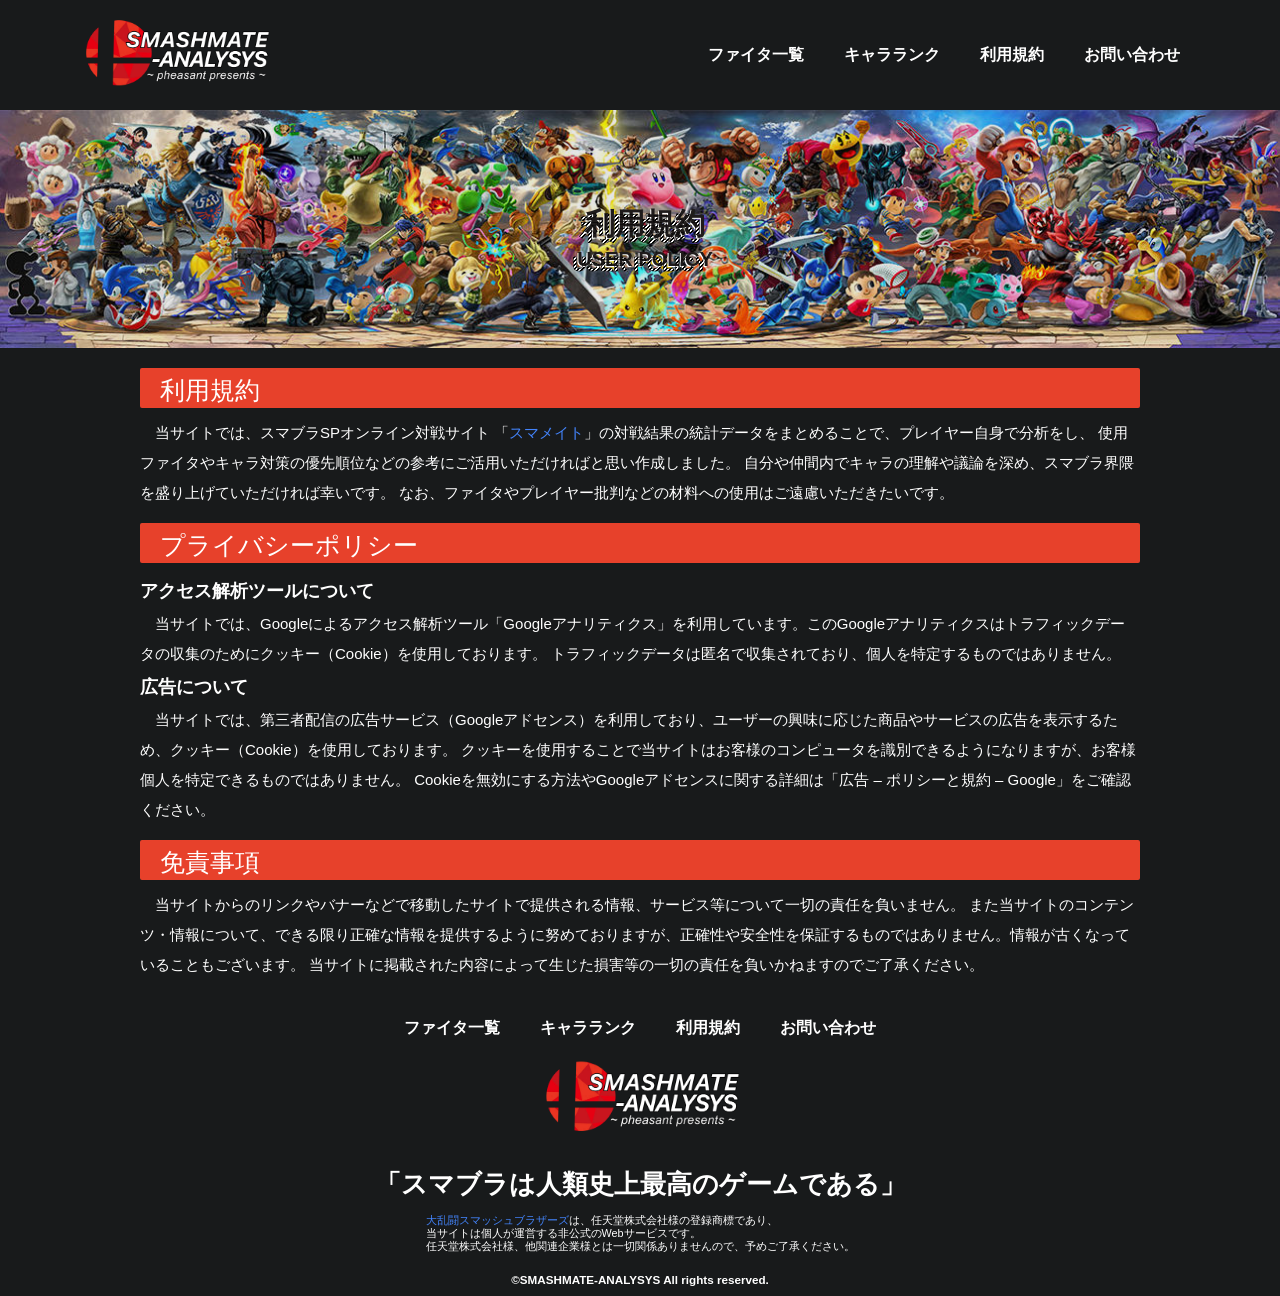
<file: userpolicy.html>
<!DOCTYPE html>
<html lang="ja">

<!--Headerはここから-->

<head>
  <meta charset="UTF-8">
  <title>利用規約</title>
  <!--meta http-equiv="X-UA-Compatible" content="IE=edge"-->
  <meta name="discription" content="利用規約">
  <!--スマホ用の画面設定-->
  <meta name="viewport" content="width=device-width, initial-scale=1.0">
  <script src="./js/toggle-menu.js"></script>
  <link href="./css/common.css" rel="stylesheet">
</head>

<!--Bodyはここから-->

<body>
  <!--headerはここから-->
  <header class="header">
    <!--スマホ表示時にスタイリングしやすくするためもう一つ箱<div>を定義-->
    <div class="header-inner">
      <!--./index.htmlでトップページを指す-->
      <a class="header-logo" href="./index.html">
        <img src="./img/common/logo.png" alt="SSBU">
      </a>
      <button class="toggle-menu-button"></button>
      <div class="header-site-menu">
        <nav class="site-menu">
          <ul>
            <li><a href="./fighter.html">ファイタ一覧</a></li>
            <li><a href="./ranking.html">キャラランク</a></li>
            <li><a href="./userpolicy.html">利用規約</a></li>
            <li><a href="./contact.html">お問い合わせ</a></li>
          </ul>
        </nav>
      </div>
    </div>
  </header>
  <!--headerはここまで-->

  <!--mainはここから-->
  <main class="main">
    <div class="title">
      <img src="./img/common/Main.jpg" alt="SSBU">
      <h1>利用規約</h1>
      <p>USER POLICY</p>
    </div>
    <div class="section">利用規約</div>
    <div class="explain">
      <p>　当サイトでは、スマブラSPオンライン対戦サイト
        「<a href="https://smashmate.net/">スマメイト</a>」の対戦結果の統計データをまとめることで、プレイヤー自身で分析をし、
        使用ファイタやキャラ対策の優先順位などの参考にご活用いただければと思い作成しました。
        自分や仲間内でキャラの理解や議論を深め、スマブラ界隈を盛り上げていただければ幸いです。
        なお、ファイタやプレイヤー批判などの材料への使用はご遠慮いただきたいです。
      </p>
    </div>

    <div class="section">プライバシーポリシー</div>
    <div class="explain">

      <h2>アクセス解析ツールについて</h2>
      <p>　当サイトでは、Googleによるアクセス解析ツール「Googleアナリティクス」を利用しています。このGoogleアナリティクスはトラフィックデータの収集のためにクッキー（Cookie）を使用しております。
        トラフィックデータは匿名で収集されており、個人を特定するものではありません。</p>
      <h2> 広告について</h2>
      <p>　当サイトでは、第三者配信の広告サービス（Googleアドセンス）を利用しており、ユーザーの興味に応じた商品やサービスの広告を表示するため、クッキー（Cookie）を使用しております。
        クッキーを使用することで当サイトはお客様のコンピュータを識別できるようになりますが、お客様個人を特定できるものではありません。
        Cookieを無効にする方法やGoogleアドセンスに関する詳細は「広告 – ポリシーと規約 – Google」をご確認ください。</p>
    </div>


    <div class="section">免責事項</div>
    <div class="explain">
      <p>　当サイトからのリンクやバナーなどで移動したサイトで提供される情報、サービス等について一切の責任を負いません。
        また当サイトのコンテンツ・情報について、できる限り正確な情報を提供するように努めておりますが、正確性や安全性を保証するものではありません。情報が古くなっていることもございます。
        当サイトに掲載された内容によって生じた損害等の一切の責任を負いかねますのでご了承ください。<br>
        　
      </p>
    </div>

  </main>
  <!--mainはここまで-->

  <!--footerはここから-->
  <footer class="footer">
    <nav class="site-menu">
      <ul>
        <li><a href="./fighter.html">ファイタ一覧</a></li>
        <li><a href="./ranking.html">キャラランク</a></li>
        <li><a href="./userpolicy.html">利用規約</a></li>
        <li><a href="./contact.html">お問い合わせ</a></li>
      </ul>
    </nav>
    <a class="footer-logo" href="./index.html">
      <img src="./img/common/logo.png" alt="SSBU">
    </a>
    <p class="footer-tel">「スマブラは人類史上最高のゲームである」</p>
    <p class="footer-time"><small><a href="https://www.smashbros.com/ja_JP/">大乱闘スマッシュブラザーズ</a>は、任天堂株式会社様の登録商標であり、<br>
        当サイトは個人が運営する非公式のWebサービスです。<br>
        任天堂株式会社様、他関連企業様とは一切関係ありませんので、予めご了承ください。</small></p>
    <p class="copyright"><small>&copy;SMASHMATE-ANALYSYS All rights reserved.</small></p>
  </footer>
  <!--footerはここまで-->
</body>

</html>
</file>
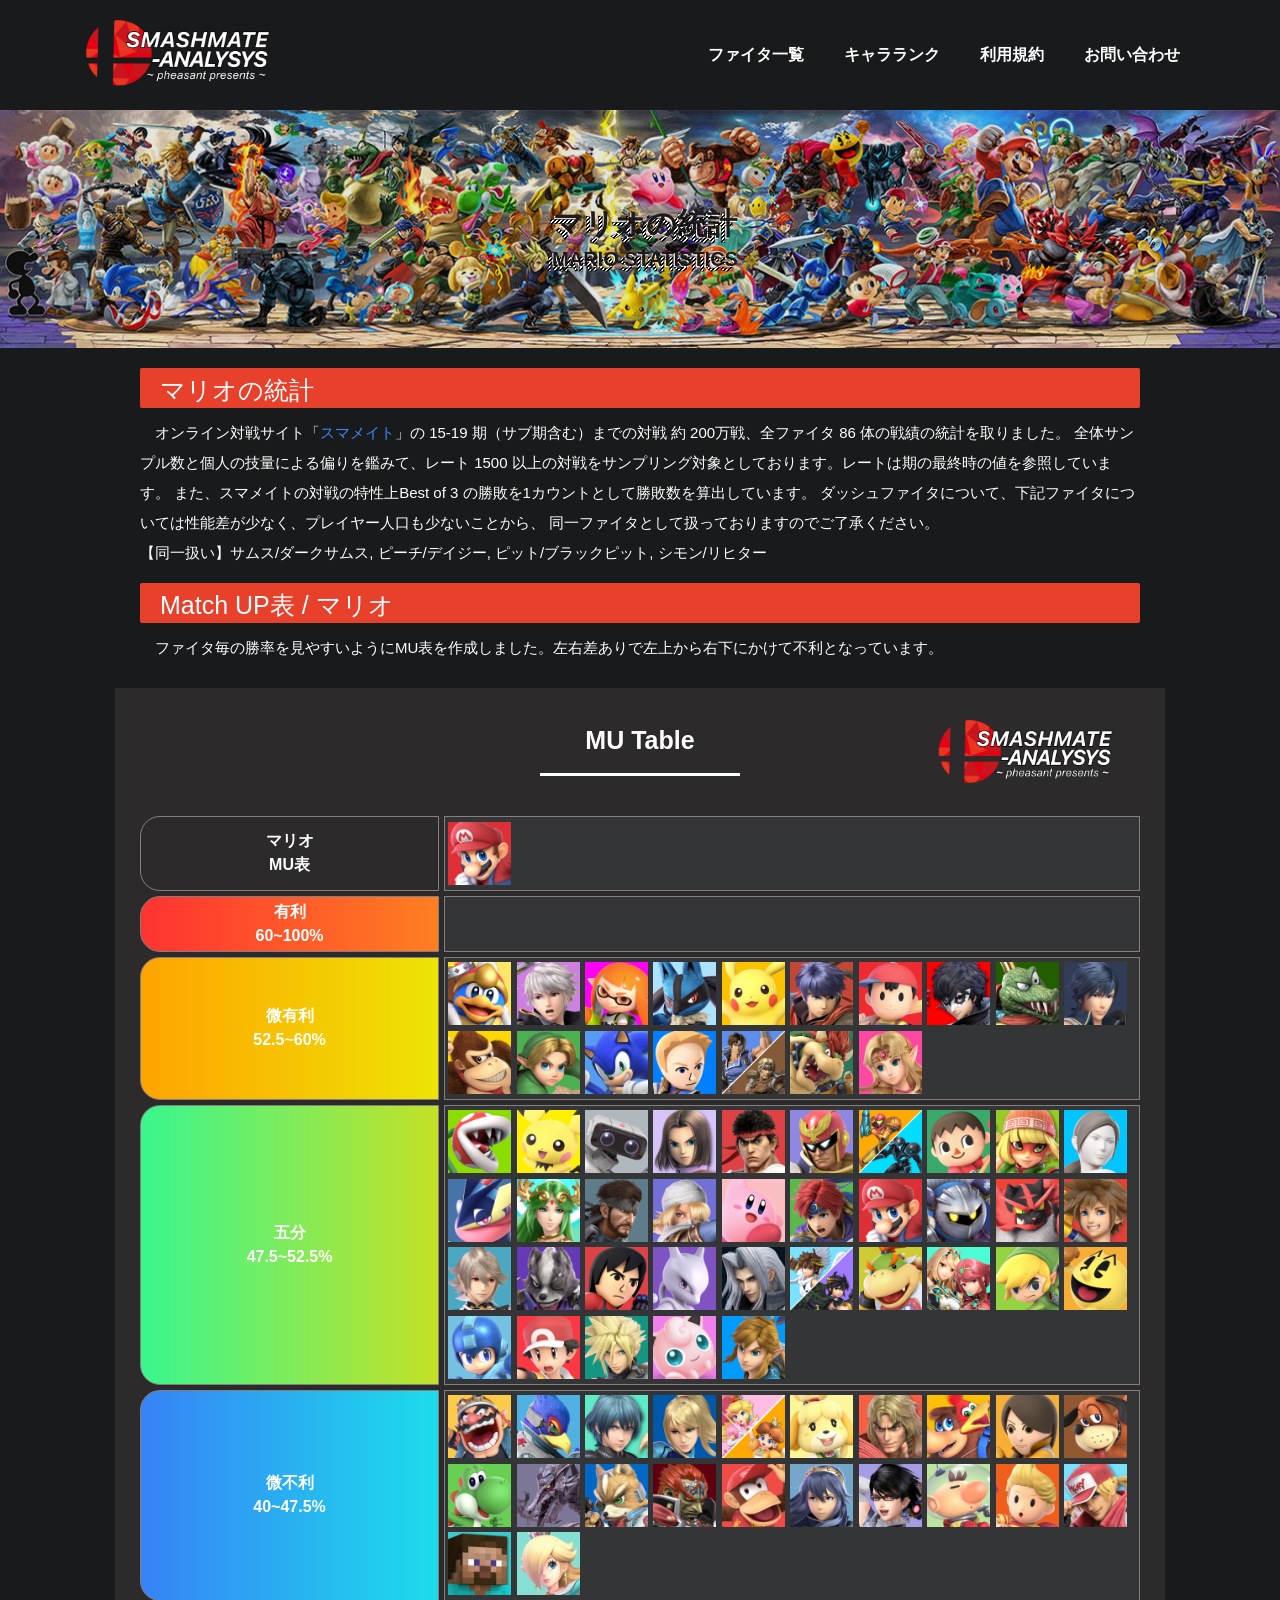
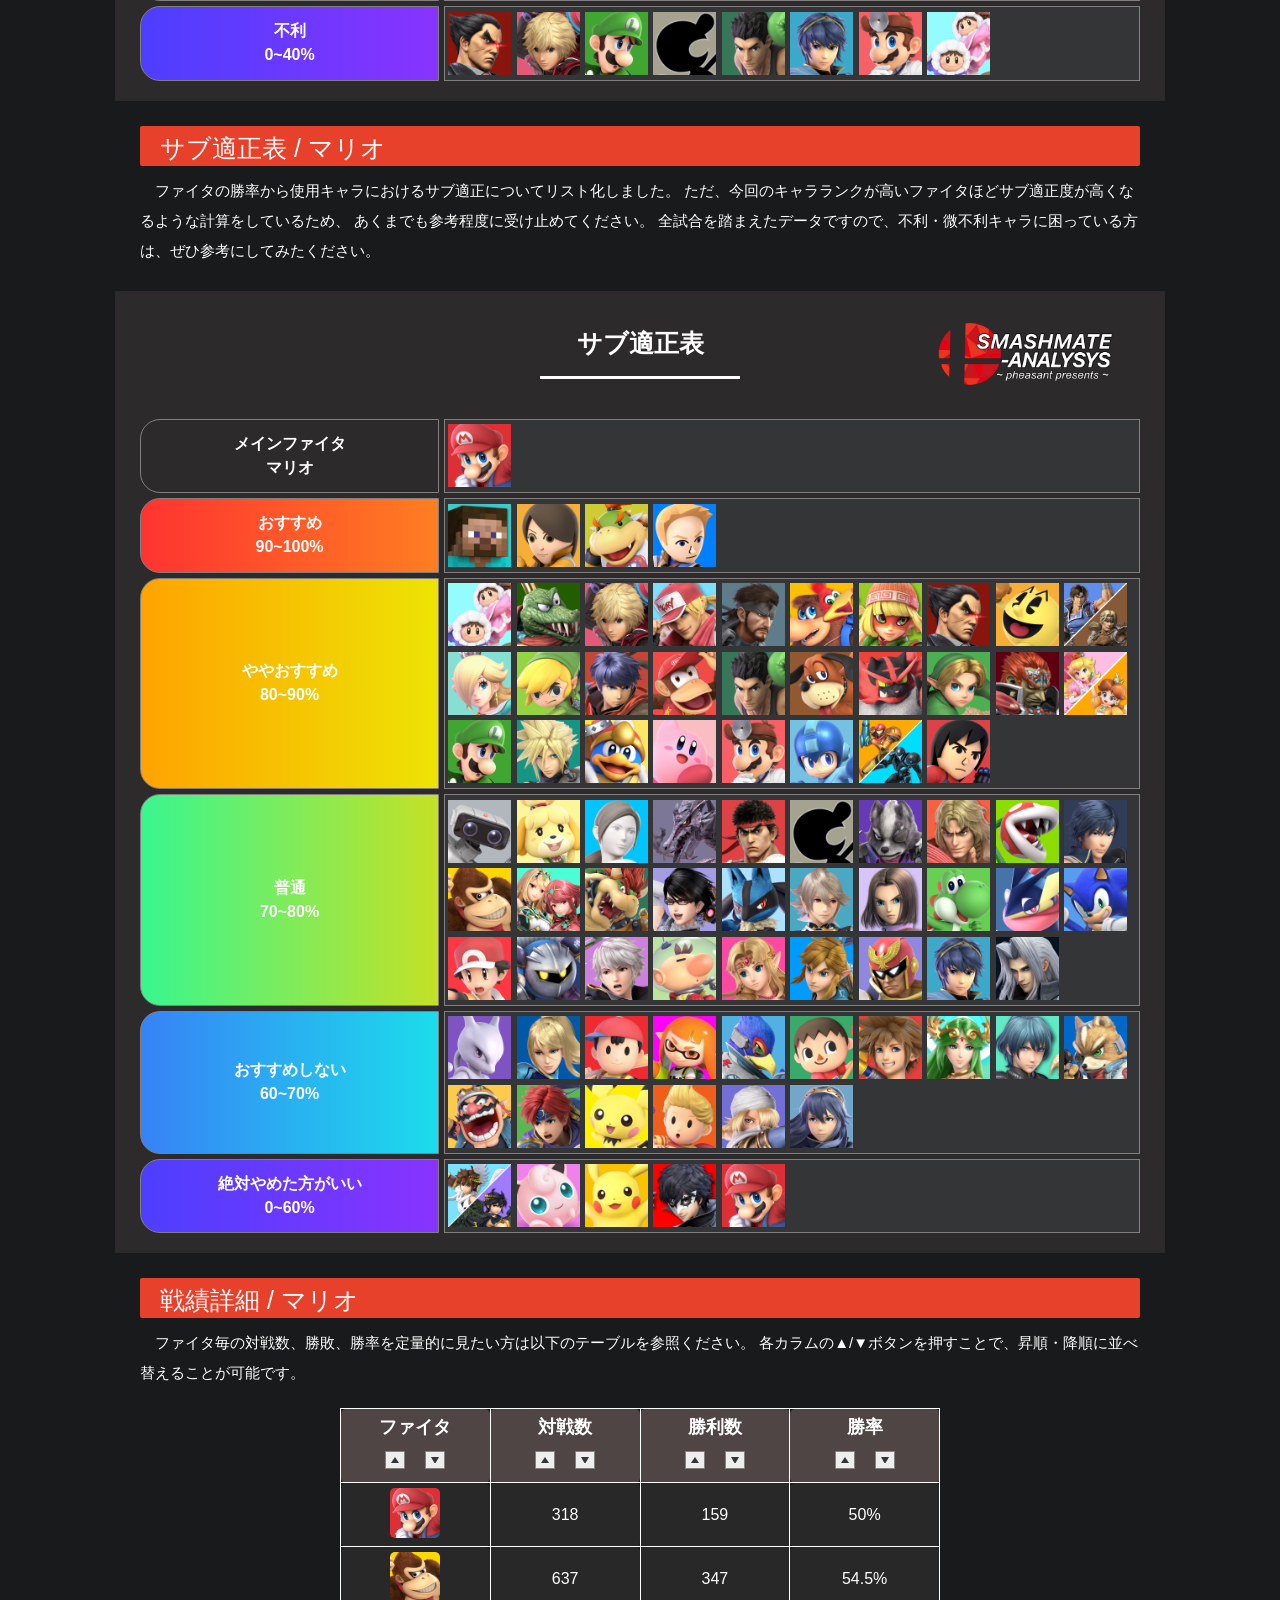
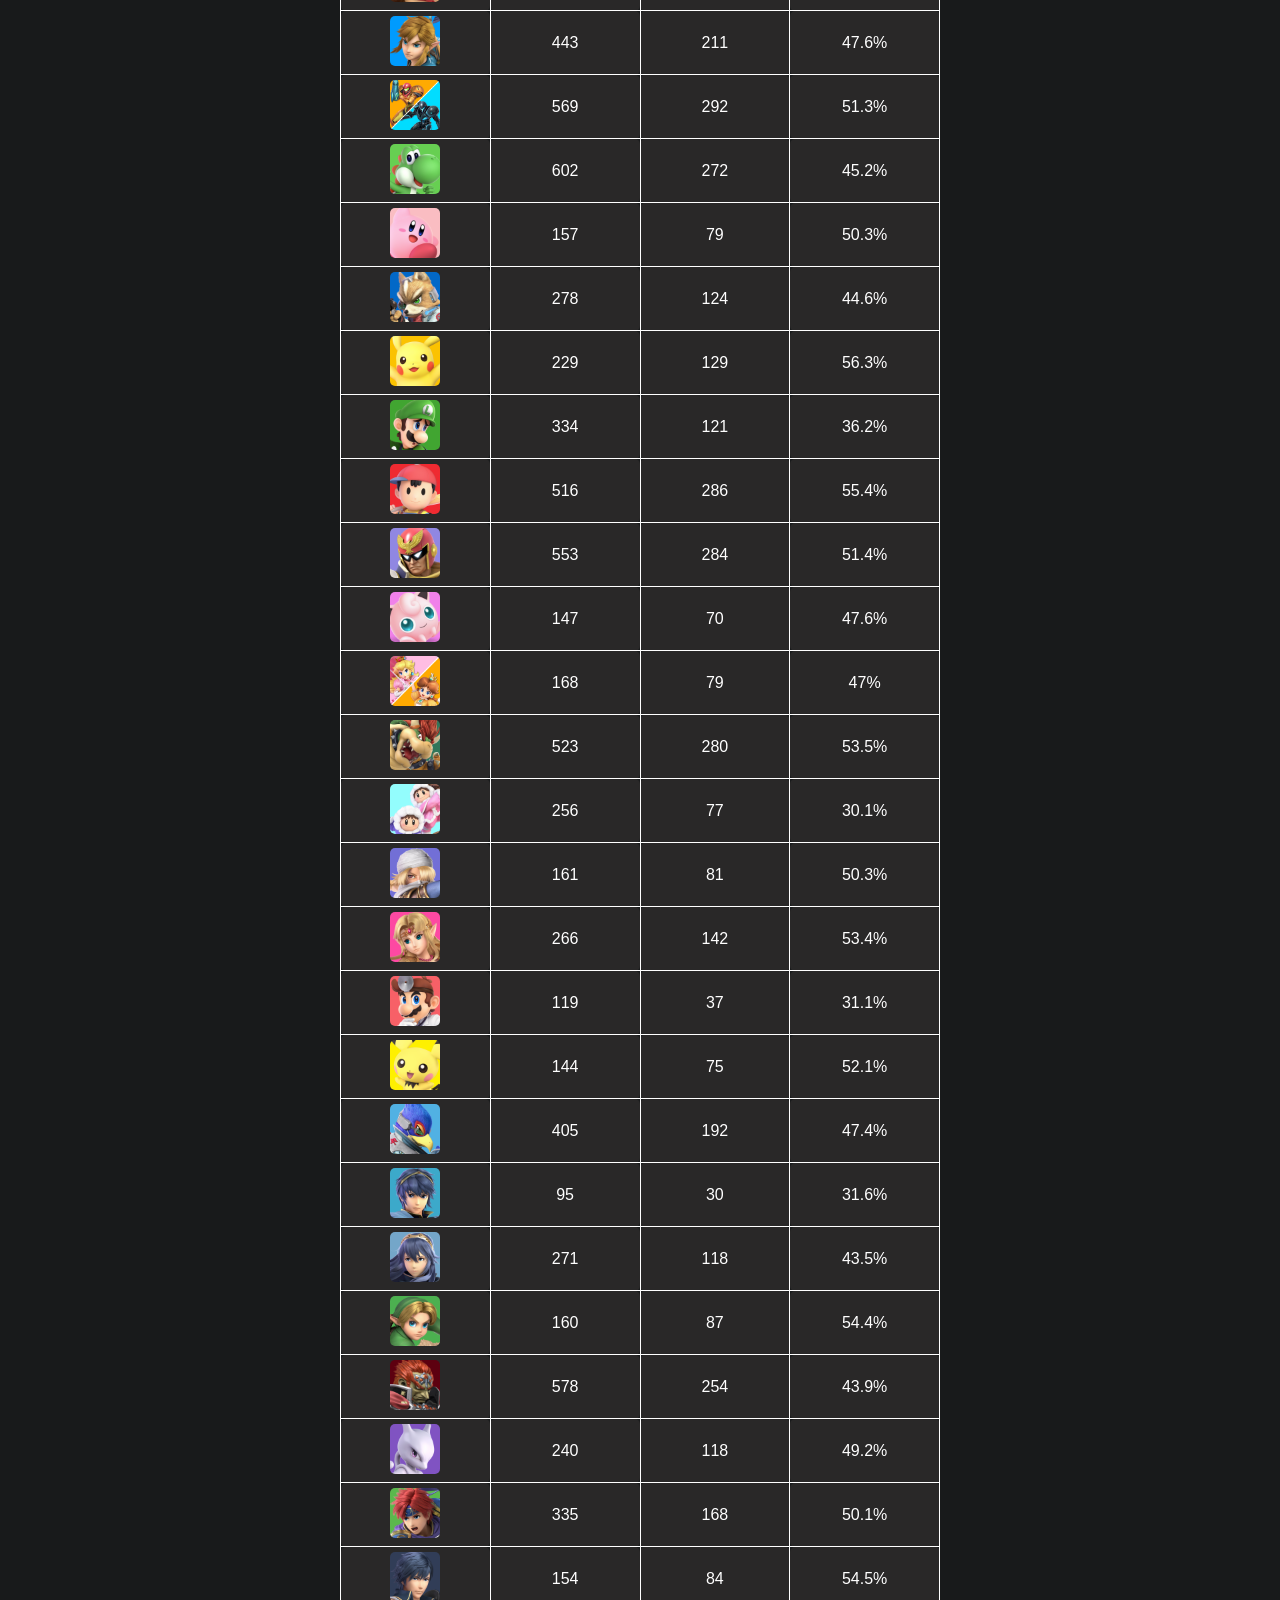
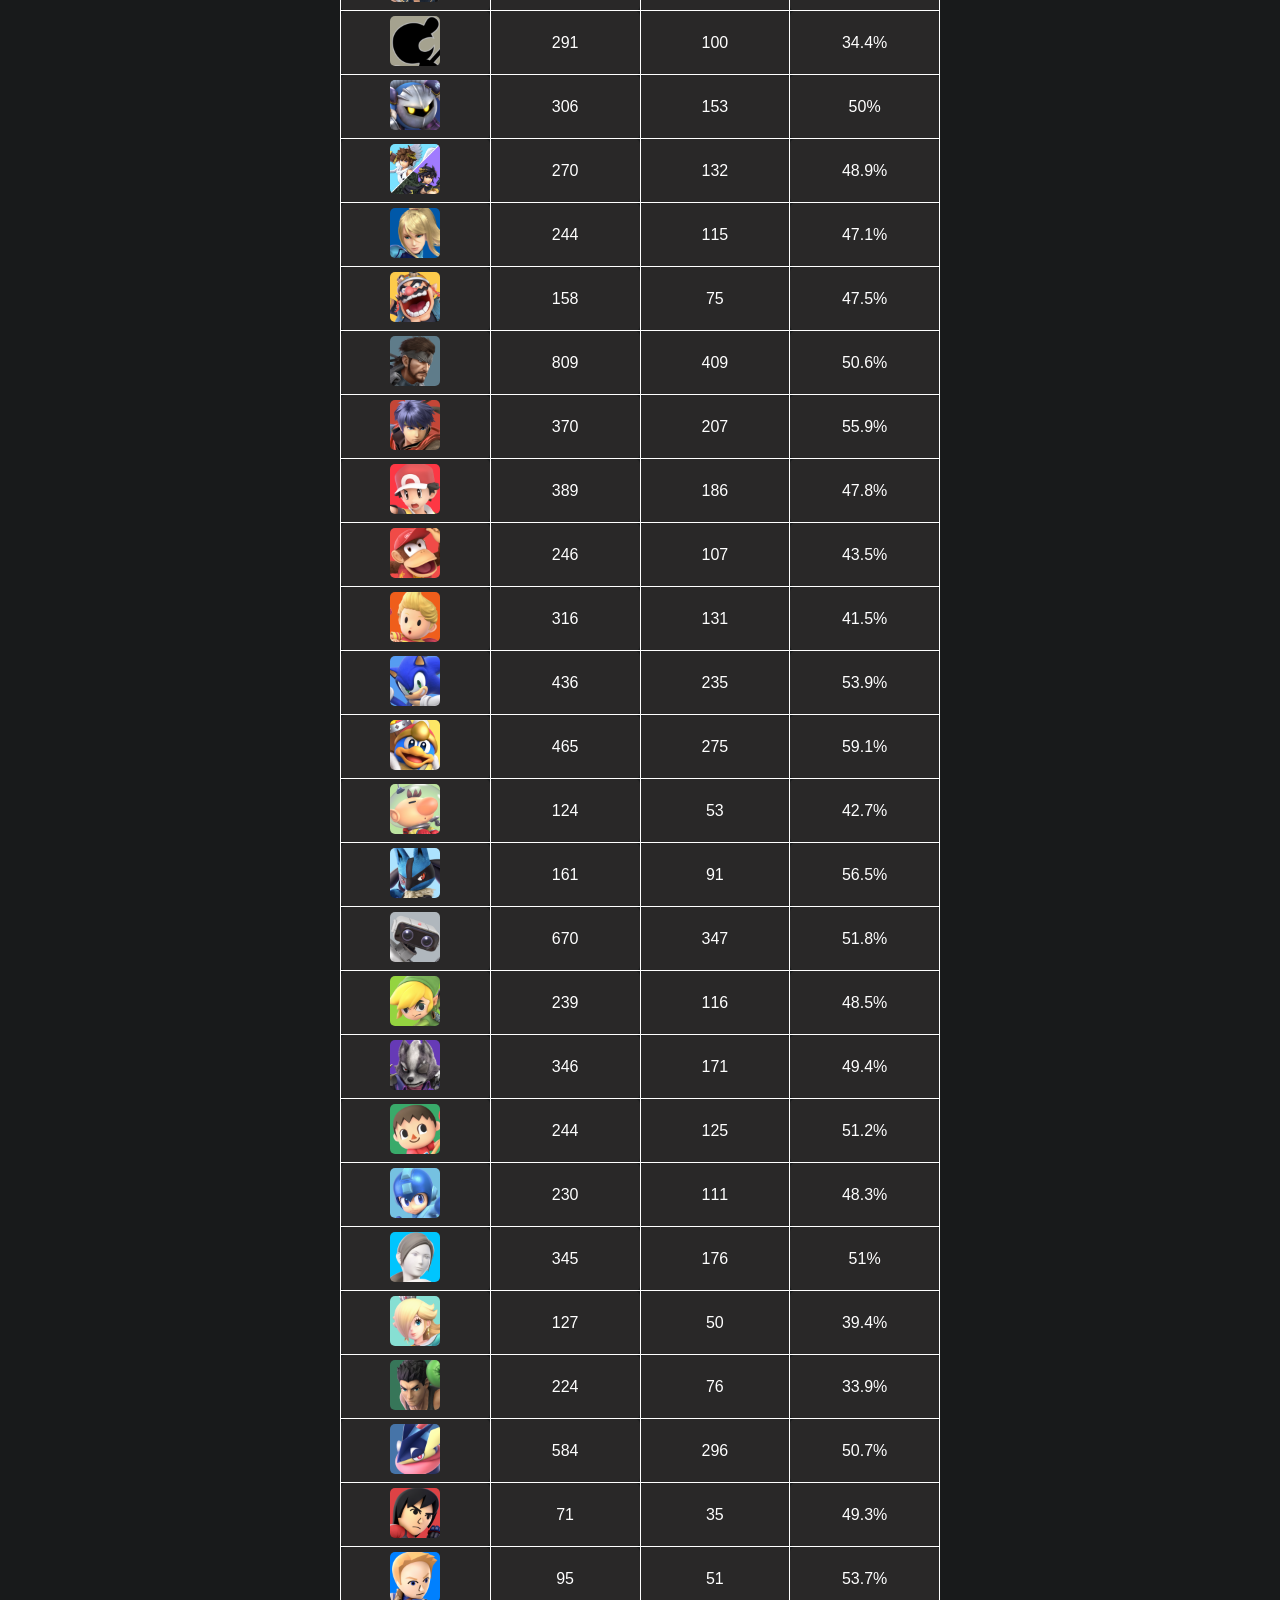
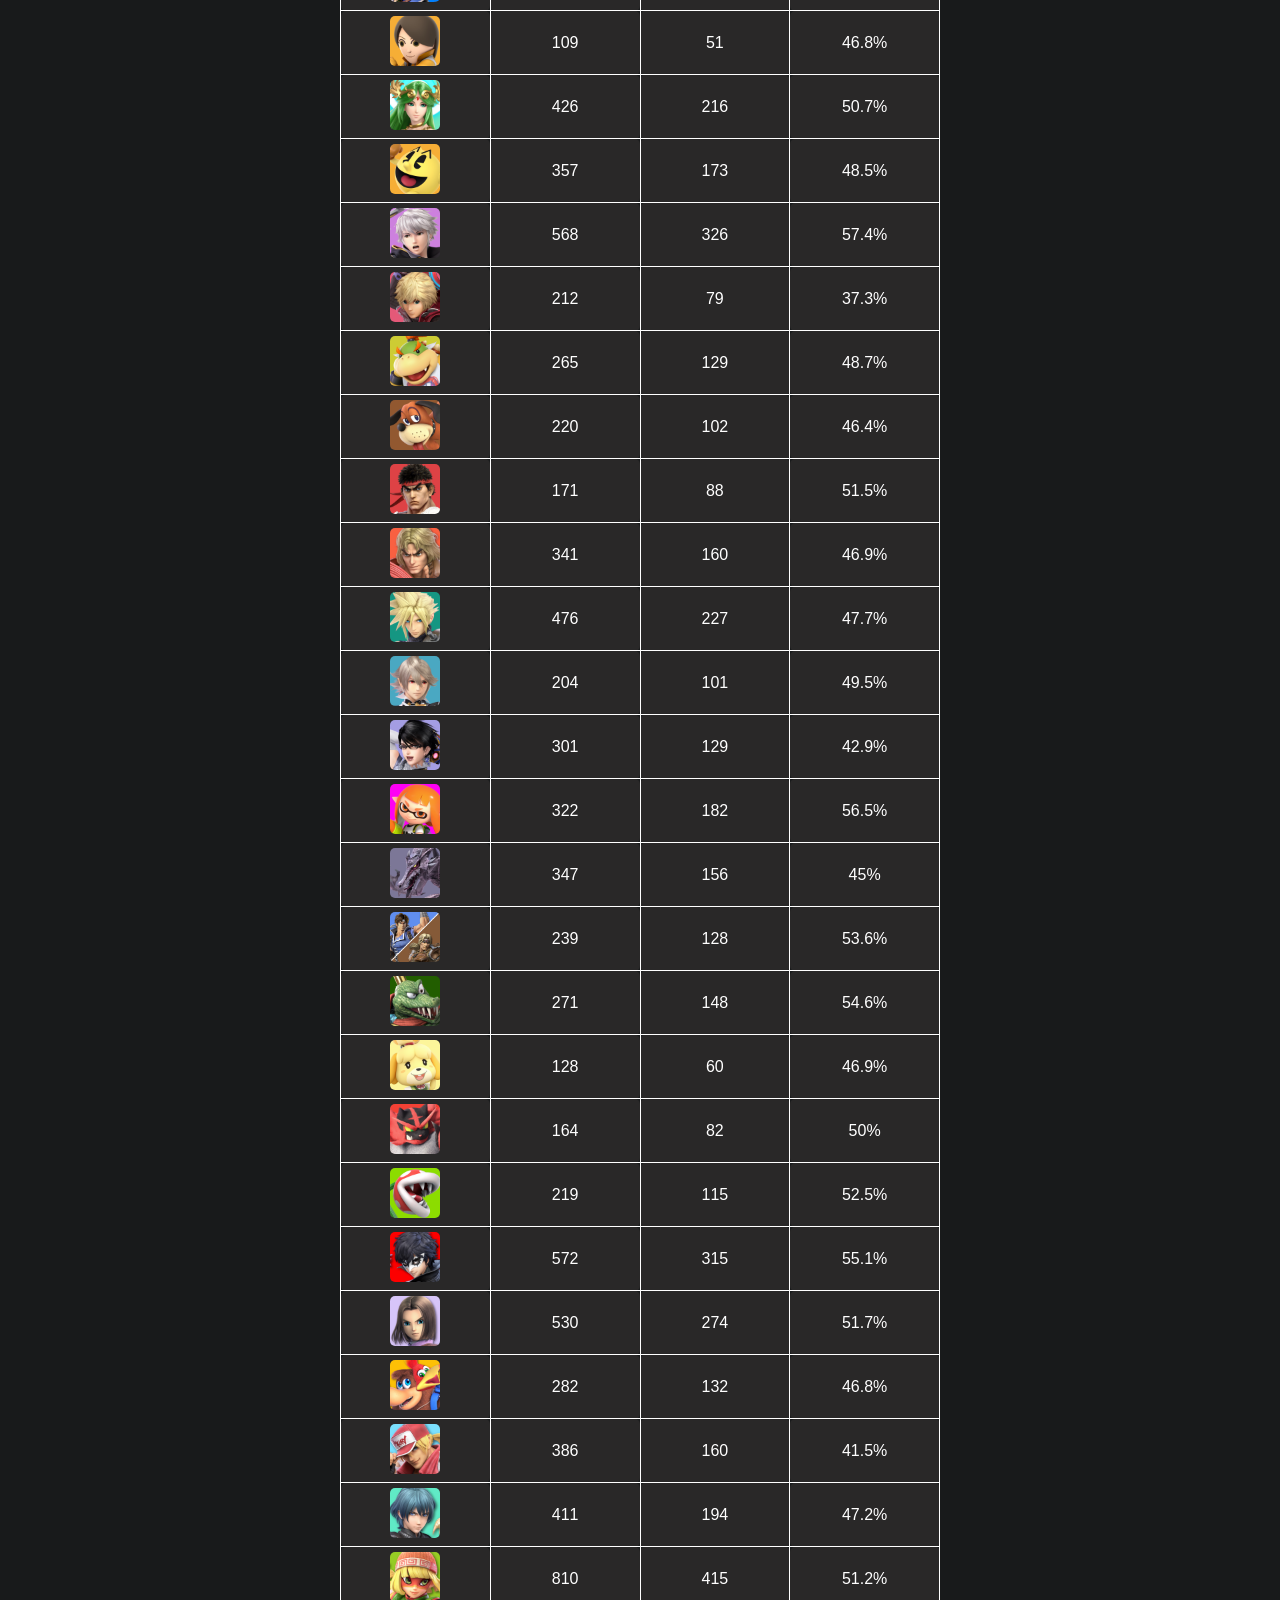
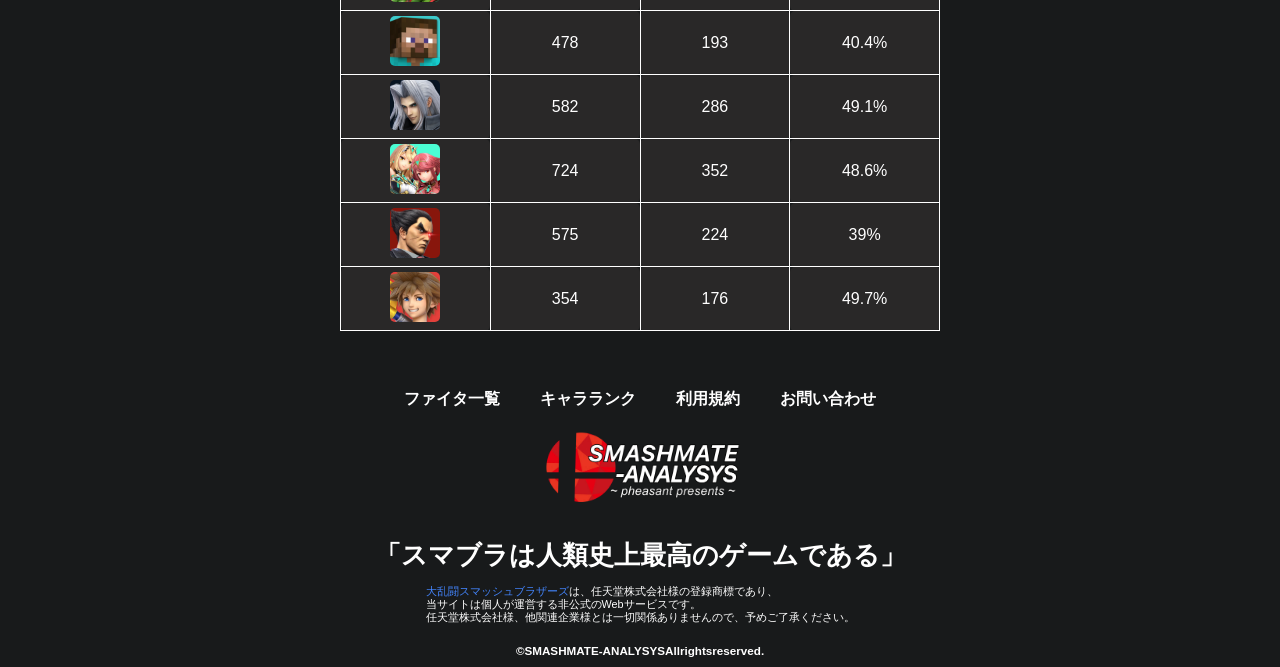
<file: chara/01.mario.html>
<!DOCTYPE html>
<html lang="ja">
<!--Headerはここから-->

<head>
    <meta charset="UTF-8">
    <title>SSBU SMASHMATE-ANALYSYS</title>
    <!--meta http-equiv="X-UA-Compatible" content="IE=edge"-->
    <meta name="discription" content="マリオの統計データについて">
    <!--スマホ用の画面設定-->
    <meta name="viewport" content="width=device-width, initial-scale=1.0">
    <script src="../js/toggle-menu.js"></script>
    <script src="../js/csv.js"></script>
    <link href="../css/common.css" rel="stylesheet">
    <link href="../css/chara.css" rel="stylesheet">
</head>
<!--Bodyはここから-->

<body>
    <!--headerはここから-->
    <header class="header">
        <!--スマホ表示時にスタイリングしやすくするためもう一つ箱<div>を定義-->
        <div class="header-inner">
            <!--./index.htmlでトップページを指す-->
            <a class="header-logo" href="../index.html">
                <img src="../img/common/logo.png" alt="SSBU">
            </a>
            <button class="toggle-menu-button"></button>
            <div class="header-site-menu">
                <nav class="site-menu">
                    <ul>
                        <li><a href="../fighter.html">ファイタ一覧</a></li>
                        <li><a href="../ranking.html">キャラランク</a></li>
                        <li><a href="../userpolicy.html">利用規約</a></li>
                        <li><a href="../contact.html">お問い合わせ</a></li>
                    </ul>
                </nav>
            </div>
        </div>
    </header>
    <!--headerはここまで-->
    <main class="main">
        <div class="title">
            <img src="../img/common/Main.jpg" alt="SSBU">
            <h1>マリオの統計</h1>
            <p>MARIO STATISTICS</p>
        </div>
        <div class="section">マリオの統計</div>
        <div class="explain">
            <p>　オンライン対戦サイト「<a href="https://smashmate.net/">スマメイト</a>」の 15-19 期（サブ期含む）までの対戦 約 200万戦、全ファイタ 86
                体の戦績の統計を取りました。
                全体サンプル数と個人の技量による偏りを鑑みて、レート 1500 以上の対戦をサンプリング対象としております。レートは期の最終時の値を参照しています。
                また、スマメイトの対戦の特性上Best of 3 の勝敗を1カウントとして勝敗数を算出しています。
                ダッシュファイタについて、下記ファイタについては性能差が少なく、プレイヤー人口も少ないことから、
                同一ファイタとして扱っておりますのでご了承ください。 <br>【同一扱い】サムス/ダークサムス, ピーチ/デイジー, ピット/ブラックピット, シモン/リヒター
            </p>
        </div>
        <div class="section">Match UP表 / マリオ</div>
        <div class="explain">
            <p>　ファイタ毎の勝率を見やすいようにMU表を作成しました。左右差ありで左上から右下にかけて不利となっています。</p>
        </div>
        <div class="tierlist">
            <div class="MUTITLE">
                <h2>MU Table</h2>
                <img src="../img/common/logo.png" alt="SSBU">
            </div>
            <div class="MU_table">
                <ul class="MU_box">
                    <li class="MU_title MU_title_Fighter">
                        <p>マリオ<br>MU表</p>
                    </li>
                    <li class="MU_result">
                        <a href="./01.mario.html"><img src="../img/fighter/01.マリオ.png" alt="ファイタ画像"></a>
                    </li>
                </ul>
                <ul class="MU_box">
                    <li class="MU_title MU_title_yuuri">
                        <p>有利<br>60~100%</p>
                    </li>
                    <li class="MU_result">
                        <!--有利ここから-->
                        <!--有利ここまで-->
                    </li>
                </ul>
                <ul class="MU_box">
                    <li class="MU_title MU_title_biyuuri">
                        <p>微有利<br>52.5~60%</p>
                    </li>
                    <li class="MU_result">
                        <!--微有利ここから-->
                        <a href="./42.king_dedede.html"><img src="../img/fighter/42.デデデ.png" alt="ファイター画像"></a>
                        <a href="./59.robin.html"><img src="../img/fighter/59.ルフレ.png" alt="ファイター画像"></a>
                        <a href="./68.inkling.html"><img src="../img/fighter/68.インクリング.png" alt="ファイター画像"></a>
                        <a href="./44.lucario.html"><img src="../img/fighter/44.ルカリオ.png" alt="ファイター画像"></a>
                        <a href="./09.pikachu.html"><img src="../img/fighter/09.ピカチュウ.png" alt="ファイター画像"></a>
                        <a href="./37.ike.html"><img src="../img/fighter/37.アイク.png" alt="ファイター画像"></a>
                        <a href="./11.ness.html"><img src="../img/fighter/11.ネス.png" alt="ファイター画像"></a>
                        <a href="./76.joker.html"><img src="../img/fighter/76.ジョーカー.png" alt="ファイター画像"></a>
                        <a href="./72.king_k_rool.html"><img src="../img/fighter/72.キングクルール.png" alt="ファイター画像"></a>
                        <a href="./29.chrom.html"><img src="../img/fighter/29.クロム.png" alt="ファイター画像"></a>
                        <a href="./02.donkey_kong.html"><img src="../img/fighter/02.ドンキーコング.png" alt="ファイター画像"></a>
                        <a href="./25.young_link.html"><img src="../img/fighter/25.こどもリンク.png" alt="ファイター画像"></a>
                        <a href="./41.sonic.html"><img src="../img/fighter/41.ソニック.png" alt="ファイター画像"></a>
                        <a href="./55.mii_swordfighter.html"><img src="../img/fighter/55.剣術Mii.png" alt="ファイター画像"></a>
                        <a href="./70.simon_richter.html"><img src="../img/fighter/70.シモン_71.リヒター.png"
                                alt="ファイター画像"></a>
                        <a href="./16.bowser.html"><img src="../img/fighter/16.クッパ.png" alt="ファイター画像"></a>
                        <a href="./19.zelda.html"><img src="../img/fighter/19.ゼルダ.png" alt="ファイター画像"></a>
                        <!--微有利ここまで-->
                </ul>
                <ul class="MU_box">
                    <li class="MU_title MU_title_gobu">
                        <p>五分<br>47.5~52.5%</p>
                    </li>
                    <li class="MU_result">
                        <!--五分ここから-->
                        <a href="./75.piranha_plant.html"><img src="../img/fighter/75.パックンフラワー.png" alt="ファイター画像"></a>
                        <a href="./21.pichu.html"><img src="../img/fighter/21.ピチュー.png" alt="ファイター画像"></a>
                        <a href="./45.rob.html"><img src="../img/fighter/45.ロボット.png" alt="ファイター画像"></a>
                        <a href="./77.hero.html"><img src="../img/fighter/77.勇者.png" alt="ファイター画像"></a>
                        <a href="./63.ryu.html"><img src="../img/fighter/63.リュウ.png" alt="ファイター画像"></a>
                        <a href="./12.captain_falcon.html"><img src="../img/fighter/12.キャプテン・ファルコン.png"
                                alt="ファイター画像"></a>
                        <a href="./04.samus_dark_samus.html"><img src="../img/fighter/04.サムス_05.ダークサムス.png"
                                alt="ファイター画像"></a>
                        <a href="./48.villager.html"><img src="../img/fighter/48.むらびと.png" alt="ファイター画像"></a>
                        <a href="./81.minmin.html"><img src="../img/fighter/81.ミェンミェン.png" alt="ファイター画像"></a>
                        <a href="./50.wii_fit_trainer.html"><img src="../img/fighter/50.Wii Fit トレーナー.png"
                                alt="ファイター画像"></a>
                        <a href="./53.greninja.html"><img src="../img/fighter/53.ゲッコウガ.png" alt="ファイター画像"></a>
                        <a href="./57.palutena.html"><img src="../img/fighter/57.パルテナ.png" alt="ファイター画像"></a>
                        <a href="./36.snake.html"><img src="../img/fighter/36.スネーク.png" alt="ファイター画像"></a>
                        <a href="./18.sheik.html"><img src="../img/fighter/18.シーク.png" alt="ファイター画像"></a>
                        <a href="./07.kirby.html"><img src="../img/fighter/07.カービィ.png" alt="ファイター画像"></a>
                        <a href="./28.roy.html"><img src="../img/fighter/28.ロイ.png" alt="ファイター画像"></a>
                        <a href="./01.mario.html"><img src="../img/fighter/01.マリオ.png" alt="ファイター画像"></a>
                        <a href="./31.metaknight.html"><img src="../img/fighter/31.メタナイト.png" alt="ファイター画像"></a>
                        <a href="./74.incineroar.html"><img src="../img/fighter/74.ガオガエン.png" alt="ファイター画像"></a>
                        <a href="./86.sora.html"><img src="../img/fighter/86.ソラ.png" alt="ファイター画像"></a>
                        <a href="./66.corrin.html"><img src="../img/fighter/66.カムイ.png" alt="ファイター画像"></a>
                        <a href="./47.wolf.html"><img src="../img/fighter/47.ウルフ.png" alt="ファイター画像"></a>
                        <a href="./54.mii_brawler.html"><img src="../img/fighter/54.格闘Mii.png" alt="ファイター画像"></a>
                        <a href="./27.mewtwo.html"><img src="../img/fighter/27.ミュウツー.png" alt="ファイター画像"></a>
                        <a href="./83.sephiroth.html"><img src="../img/fighter/83.セフィロス.png" alt="ファイター画像"></a>
                        <a href="./32.pit_dark_pit.html"><img src="../img/fighter/32.ピット_33.ブラックピット.png"
                                alt="ファイター画像"></a>
                        <a href="./61.bowser_jr.html"><img src="../img/fighter/61.クッパJr..png" alt="ファイター画像"></a>
                        <a href="./84.homura.html"><img src="../img/fighter/84.ホムヒカ.png" alt="ファイター画像"></a>
                        <a href="./46.toon_link.html"><img src="../img/fighter/46.トゥーンリンク.png" alt="ファイター画像"></a>
                        <a href="./58.pacman.html"><img src="../img/fighter/58.パックマン.png" alt="ファイター画像"></a>
                        <a href="./49.megaman.html"><img src="../img/fighter/49.ロックマン.png" alt="ファイター画像"></a>
                        <a href="./38.pokemon_trainer.html"><img src="../img/fighter/38.ポケモントレーナー.png"
                                alt="ファイター画像"></a>
                        <a href="./65.cloud.html"><img src="../img/fighter/65.クラウド.png" alt="ファイター画像"></a>
                        <a href="./13.jigglypuff.html"><img src="../img/fighter/13.プリン.png" alt="ファイター画像"></a>
                        <a href="./03.link.html"><img src="../img/fighter/03.リンク.png" alt="ファイター画像"></a>
                        <!--五分ここまで-->
                    </li>
                </ul>
                <ul class="MU_box">
                    <li class="MU_title MU_title_bihuri">
                        <p>微不利<br>40~47.5%</p>
                    </li>
                    <li class="MU_result">
                        <!--微不利ここから-->
                        <a href="./35.wario.html"><img src="../img/fighter/35.ワリオ.png" alt="ファイター画像"></a>
                        <a href="./22.falco.html"><img src="../img/fighter/22.ファルコ.png" alt="ファイター画像"></a>
                        <a href="./80.byleth.html"><img src="../img/fighter/80.ベレトス.png" alt="ファイター画像"></a>
                        <a href="./34.zero_suit_samus.html"><img src="../img/fighter/34.ゼロスーツサムス.png" alt="ファイター画像"></a>
                        <a href="./14.peach_daisy.html"><img src="../img/fighter/14.ピーチ_15.デイジー.png" alt="ファイター画像"></a>
                        <a href="./73.isabelle.html"><img src="../img/fighter/73.しずえ.png" alt="ファイター画像"></a>
                        <a href="./64.ken.html"><img src="../img/fighter/64.ケン.png" alt="ファイター画像"></a>
                        <a href="./78.banjo_and_kazooie.html"><img src="../img/fighter/78.バンジョー＆カズーイ.png"
                                alt="ファイター画像"></a>
                        <a href="./56.mii_gunner.html"><img src="../img/fighter/56.射撃Mii.png" alt="ファイター画像"></a>
                        <a href="./62.duck_hunt.html"><img src="../img/fighter/62.ダックハント.png" alt="ファイター画像"></a>
                        <a href="./06.yoshi.html"><img src="../img/fighter/06.ヨッシー.png" alt="ファイター画像"></a>
                        <a href="./69.ridley.html"><img src="../img/fighter/69.リドリー.png" alt="ファイター画像"></a>
                        <a href="./08.fox.html"><img src="../img/fighter/08.フォックス.png" alt="ファイター画像"></a>
                        <a href="./26.ganondorf.html"><img src="../img/fighter/26.ガノンドルフ.png" alt="ファイター画像"></a>
                        <a href="./39.diddy_kong.html"><img src="../img/fighter/39.ディディーコング.png" alt="ファイター画像"></a>
                        <a href="./24.lucina.html"><img src="../img/fighter/24.ルキナ.png" alt="ファイター画像"></a>
                        <a href="./67.bayonetta.html"><img src="../img/fighter/67.ベヨネッタ.png" alt="ファイター画像"></a>
                        <a href="./43.olimar.html"><img src="../img/fighter/43.ピクミン＆オリマー.png" alt="ファイター画像"></a>
                        <a href="./40.lucas.html"><img src="../img/fighter/40.リュカ.png" alt="ファイター画像"></a>
                        <a href="./79.terry.html"><img src="../img/fighter/79.テリー.png" alt="ファイター画像"></a>
                        <a href="./82.steve.html"><img src="../img/fighter/82.スティーブ.png" alt="ファイター画像"></a>
                        <a href="./51.rosalina_luma.html"><img src="../img/fighter/51.ロゼッタ＆チコ.png" alt="ファイター画像"></a>
                        <!--微不利ここまで-->
                    </li>
                </ul>
                <ul class="MU_box">
                    <li class="MU_title MU_title_huri">
                        <p>不利<br>0~40%</p>
                    </li>
                    <li class="MU_result">
                        <!--不利ここから-->
                        <a href="./85.kazuya.html"><img src="../img/fighter/85.カズヤ.png" alt="ファイター画像"></a>
                        <a href="./60.shulk.html"><img src="../img/fighter/60.シュルク.png" alt="ファイター画像"></a>
                        <a href="./10.luigi.html"><img src="../img/fighter/10.ルイージ.png" alt="ファイター画像"></a>
                        <a href="./30.mr_game_and_watch.html"><img src="../img/fighter/30.Mr.ゲーム&ウォッチ.png"
                                alt="ファイター画像"></a>
                        <a href="./52.little_mac.html"><img src="../img/fighter/52.リトルマック.png" alt="ファイター画像"></a>
                        <a href="./23.marth.html"><img src="../img/fighter/23.マルス.png" alt="ファイター画像"></a>
                        <a href="./20.dr_mario.html"><img src="../img/fighter/20.ドクターマリオ.png" alt="ファイター画像"></a>
                        <a href="./17.ice_climber.html"><img src="../img/fighter/17.アイスクライマー.png" alt="ファイター画像"></a>
                        <!--不利ここまで-->
                    </li>
                </ul>
            </div>
        </div>
        <!--表はここから-->
        <div class="section">サブ適正表 / マリオ</div>
        <div class="explain">
            <p>　ファイタの勝率から使用キャラにおけるサブ適正についてリスト化しました。
                ただ、今回のキャラランクが高いファイタほどサブ適正度が高くなるような計算をしているため、
                あくまでも参考程度に受け止めてください。
                全試合を踏まえたデータですので、不利・微不利キャラに困っている方は、ぜひ参考にしてみたください。
            </p>
        </div>
        <div class="tierlist">
            <div class="MUTITLE">
                <h2>サブ適正表</h2>
                <img src="../img/common/logo.png" alt="SSBU">
            </div>
            <div class="MU_table">
                <ul class="MU_box">
                    <li class="MU_title MU_title_Fighter">
                        <p>メインファイタ<br>マリオ</p>
                    </li>
                    <li class="MU_result">
                        <a href="./01.mario.html"><img src="../img/fighter/01.マリオ.png" alt="ファイタ画像"></a>
                    </li>
                </ul>
                <ul class="MU_box">
                    <li class="MU_title MU_title_yuuri">
                        <p>おすすめ<br>90~100%</p>
                    </li>
                    <li class="MU_result">
                        <!--おすすめここから-->
                        <a href="./82.steve.html"><img src="../img/fighter/82.スティーブ.png" alt="ファイター画像"></a>
                        <a href="./56.mii_gunner.html"><img src="../img/fighter/56.射撃Mii.png" alt="ファイター画像"></a>
                        <a href="./61.bowser_jr.html"><img src="../img/fighter/61.クッパJr..png" alt="ファイター画像"></a>
                        <a href="./55.mii_swordfighter.html"><img src="../img/fighter/55.剣術Mii.png" alt="ファイター画像"></a>
                        <!--おすすめここまで-->
                    </li>
                </ul>
                <ul class="MU_box">
                    <li class="MU_title MU_title_biyuuri">
                        <p>ややおすすめ<br>80~90%</p>
                    </li>
                    <li class="MU_result">
                        <!--ややおすすめここから-->
                        <a href="./17.ice_climber.html"><img src="../img/fighter/17.アイスクライマー.png" alt="ファイター画像"></a>
                        <a href="./72.king_k_rool.html"><img src="../img/fighter/72.キングクルール.png" alt="ファイター画像"></a>
                        <a href="./60.shulk.html"><img src="../img/fighter/60.シュルク.png" alt="ファイター画像"></a>
                        <a href="./79.terry.html"><img src="../img/fighter/79.テリー.png" alt="ファイター画像"></a>
                        <a href="./36.snake.html"><img src="../img/fighter/36.スネーク.png" alt="ファイター画像"></a>
                        <a href="./78.banjo_and_kazooie.html"><img src="../img/fighter/78.バンジョー＆カズーイ.png"
                                alt="ファイター画像"></a>
                        <a href="./81.minmin.html"><img src="../img/fighter/81.ミェンミェン.png" alt="ファイター画像"></a>
                        <a href="./85.kazuya.html"><img src="../img/fighter/85.カズヤ.png" alt="ファイター画像"></a>
                        <a href="./58.pacman.html"><img src="../img/fighter/58.パックマン.png" alt="ファイター画像"></a>
                        <a href="./70.simon_richter.html"><img src="../img/fighter/70.シモン_71.リヒター.png"
                                alt="ファイター画像"></a>
                        <a href="./51.rosalina_luma.html"><img src="../img/fighter/51.ロゼッタ＆チコ.png" alt="ファイター画像"></a>
                        <a href="./46.toon_link.html"><img src="../img/fighter/46.トゥーンリンク.png" alt="ファイター画像"></a>
                        <a href="./37.ike.html"><img src="../img/fighter/37.アイク.png" alt="ファイター画像"></a>
                        <a href="./39.diddy_kong.html"><img src="../img/fighter/39.ディディーコング.png" alt="ファイター画像"></a>
                        <a href="./52.little_mac.html"><img src="../img/fighter/52.リトルマック.png" alt="ファイター画像"></a>
                        <a href="./62.duck_hunt.html"><img src="../img/fighter/62.ダックハント.png" alt="ファイター画像"></a>
                        <a href="./74.incineroar.html"><img src="../img/fighter/74.ガオガエン.png" alt="ファイター画像"></a>
                        <a href="./25.young_link.html"><img src="../img/fighter/25.こどもリンク.png" alt="ファイター画像"></a>
                        <a href="./26.ganondorf.html"><img src="../img/fighter/26.ガノンドルフ.png" alt="ファイター画像"></a>
                        <a href="./14.peach_daisy.html"><img src="../img/fighter/14.ピーチ_15.デイジー.png" alt="ファイター画像"></a>
                        <a href="./10.luigi.html"><img src="../img/fighter/10.ルイージ.png" alt="ファイター画像"></a>
                        <a href="./65.cloud.html"><img src="../img/fighter/65.クラウド.png" alt="ファイター画像"></a>
                        <a href="./42.king_dedede.html"><img src="../img/fighter/42.デデデ.png" alt="ファイター画像"></a>
                        <a href="./07.kirby.html"><img src="../img/fighter/07.カービィ.png" alt="ファイター画像"></a>
                        <a href="./20.dr_mario.html"><img src="../img/fighter/20.ドクターマリオ.png" alt="ファイター画像"></a>
                        <a href="./49.megaman.html"><img src="../img/fighter/49.ロックマン.png" alt="ファイター画像"></a>
                        <a href="./04.samus_dark_samus.html"><img src="../img/fighter/04.サムス_05.ダークサムス.png"
                                alt="ファイター画像"></a>
                        <a href="./54.mii_brawler.html"><img src="../img/fighter/54.格闘Mii.png" alt="ファイター画像"></a>
                        <!--ややおすすめここまで-->
                    </li>
                </ul>
                <ul class="MU_box">
                    <li class="MU_title MU_title_gobu">
                        <p>普通<br>70~80%</p>
                    </li>
                    <li class="MU_result">
                        <!--普通ここから-->
                        <a href="./45.rob.html"><img src="../img/fighter/45.ロボット.png" alt="ファイター画像"></a>
                        <a href="./73.isabelle.html"><img src="../img/fighter/73.しずえ.png" alt="ファイター画像"></a>
                        <a href="./50.wii_fit_trainer.html"><img src="../img/fighter/50.Wii Fit トレーナー.png"
                                alt="ファイター画像"></a>
                        <a href="./69.ridley.html"><img src="../img/fighter/69.リドリー.png" alt="ファイター画像"></a>
                        <a href="./63.ryu.html"><img src="../img/fighter/63.リュウ.png" alt="ファイター画像"></a>
                        <a href="./30.mr_game_and_watch.html"><img src="../img/fighter/30.Mr.ゲーム&ウォッチ.png"
                                alt="ファイター画像"></a>
                        <a href="./47.wolf.html"><img src="../img/fighter/47.ウルフ.png" alt="ファイター画像"></a>
                        <a href="./64.ken.html"><img src="../img/fighter/64.ケン.png" alt="ファイター画像"></a>
                        <a href="./75.piranha_plant.html"><img src="../img/fighter/75.パックンフラワー.png" alt="ファイター画像"></a>
                        <a href="./29.chrom.html"><img src="../img/fighter/29.クロム.png" alt="ファイター画像"></a>
                        <a href="./02.donkey_kong.html"><img src="../img/fighter/02.ドンキーコング.png" alt="ファイター画像"></a>
                        <a href="./84.homura.html"><img src="../img/fighter/84.ホムヒカ.png" alt="ファイター画像"></a>
                        <a href="./16.bowser.html"><img src="../img/fighter/16.クッパ.png" alt="ファイター画像"></a>
                        <a href="./67.bayonetta.html"><img src="../img/fighter/67.ベヨネッタ.png" alt="ファイター画像"></a>
                        <a href="./44.lucario.html"><img src="../img/fighter/44.ルカリオ.png" alt="ファイター画像"></a>
                        <a href="./66.corrin.html"><img src="../img/fighter/66.カムイ.png" alt="ファイター画像"></a>
                        <a href="./77.hero.html"><img src="../img/fighter/77.勇者.png" alt="ファイター画像"></a>
                        <a href="./06.yoshi.html"><img src="../img/fighter/06.ヨッシー.png" alt="ファイター画像"></a>
                        <a href="./53.greninja.html"><img src="../img/fighter/53.ゲッコウガ.png" alt="ファイター画像"></a>
                        <a href="./41.sonic.html"><img src="../img/fighter/41.ソニック.png" alt="ファイター画像"></a>
                        <a href="./38.pokemon_trainer.html"><img src="../img/fighter/38.ポケモントレーナー.png"
                                alt="ファイター画像"></a>
                        <a href="./31.metaknight.html"><img src="../img/fighter/31.メタナイト.png" alt="ファイター画像"></a>
                        <a href="./59.robin.html"><img src="../img/fighter/59.ルフレ.png" alt="ファイター画像"></a>
                        <a href="./43.olimar.html"><img src="../img/fighter/43.ピクミン＆オリマー.png" alt="ファイター画像"></a>
                        <a href="./19.zelda.html"><img src="../img/fighter/19.ゼルダ.png" alt="ファイター画像"></a>
                        <a href="./03.link.html"><img src="../img/fighter/03.リンク.png" alt="ファイター画像"></a>
                        <a href="./12.captain_falcon.html"><img src="../img/fighter/12.キャプテン・ファルコン.png"
                                alt="ファイター画像"></a>
                        <a href="./23.marth.html"><img src="../img/fighter/23.マルス.png" alt="ファイター画像"></a>
                        <a href="./83.sephiroth.html"><img src="../img/fighter/83.セフィロス.png" alt="ファイター画像"></a>
                        <!--普通ここまで-->
                    </li>
                </ul>
                <ul class="MU_box">
                    <li class="MU_title MU_title_bihuri">
                        <p>おすすめしない<br>60~70%</p>
                    </li>
                    <li class="MU_result">
                        <!--おすすめしないここから-->
                        <a href="./27.mewtwo.html"><img src="../img/fighter/27.ミュウツー.png" alt="ファイター画像"></a>
                        <a href="./34.zero_suit_samus.html"><img src="../img/fighter/34.ゼロスーツサムス.png" alt="ファイター画像"></a>
                        <a href="./11.ness.html"><img src="../img/fighter/11.ネス.png" alt="ファイター画像"></a>
                        <a href="./68.inkling.html"><img src="../img/fighter/68.インクリング.png" alt="ファイター画像"></a>
                        <a href="./22.falco.html"><img src="../img/fighter/22.ファルコ.png" alt="ファイター画像"></a>
                        <a href="./48.villager.html"><img src="../img/fighter/48.むらびと.png" alt="ファイター画像"></a>
                        <a href="./86.sora.html"><img src="../img/fighter/86.ソラ.png" alt="ファイター画像"></a>
                        <a href="./57.palutena.html"><img src="../img/fighter/57.パルテナ.png" alt="ファイター画像"></a>
                        <a href="./80.byleth.html"><img src="../img/fighter/80.ベレトス.png" alt="ファイター画像"></a>
                        <a href="./08.fox.html"><img src="../img/fighter/08.フォックス.png" alt="ファイター画像"></a>
                        <a href="./35.wario.html"><img src="../img/fighter/35.ワリオ.png" alt="ファイター画像"></a>
                        <a href="./28.roy.html"><img src="../img/fighter/28.ロイ.png" alt="ファイター画像"></a>
                        <a href="./21.pichu.html"><img src="../img/fighter/21.ピチュー.png" alt="ファイター画像"></a>
                        <a href="./40.lucas.html"><img src="../img/fighter/40.リュカ.png" alt="ファイター画像"></a>
                        <a href="./18.sheik.html"><img src="../img/fighter/18.シーク.png" alt="ファイター画像"></a>
                        <a href="./24.lucina.html"><img src="../img/fighter/24.ルキナ.png" alt="ファイター画像"></a>
                        <!--おすすめしないここまで-->
                </ul>
                <ul class="MU_box">
                    <li class="MU_title MU_title_huri">
                        <p>絶対やめた方がいい<br>0~60%</p>
                    </li>
                    <li class="MU_result">
                        <!--絶対にやめたほうがいい-->
                        <a href="./32.pit_dark_pit.html"><img src="../img/fighter/32.ピット_33.ブラックピット.png"
                                alt="ファイター画像"></a>
                        <a href="./13.jigglypuff.html"><img src="../img/fighter/13.プリン.png" alt="ファイター画像"></a>
                        <a href="./09.pikachu.html"><img src="../img/fighter/09.ピカチュウ.png" alt="ファイター画像"></a>
                        <a href="./76.joker.html"><img src="../img/fighter/76.ジョーカー.png" alt="ファイター画像"></a>
                        <a href="./01.mario.html"><img src="../img/fighter/01.マリオ.png" alt="ファイター画像"></a>
                        <!--絶対にやめたほうがいい-->
                    </li>
                </ul>
            </div>
        </div>
        <!--表はここから-->
        <div class="section">
            戦績詳細 / マリオ
        </div>
        <div class="explain">
            <p>
                　ファイタ毎の対戦数、勝敗、勝率を定量的に見たい方は以下のテーブルを参照ください。
                各カラムの▲/▼ボタンを押すことで、昇順・降順に並べ替えることが可能です。
            </p>
        </div>
        <table class="sorttbl" id="sampleTable">
            <tr>
                <th cmanSortBtn>ファイタ</th>
                <th cmanSortBtn>対戦数</th>
                <th cmanSortBtn>勝利数</th>
                <th cmanSortBtn>勝率</th>
            </tr>
            <tr class="item">
                <td><a href="./01.mario.html">
                        <p>01</p><img src="../img/fighter/01.マリオ.png" alt="ファイター画像">
                    </a></td>
                <td><a href="./01.mario.html">318</a></td>
                <td><a href="./01.mario.html">159</a></td>
                <td><a href="./01.mario.html">50%</a></td>
            </tr>
            <tr class="item">
                <td><a href="./02.donkey_kong.html">
                        <p>02</p><img src="../img/fighter/02.ドンキーコング.png" alt="ファイター画像">
                    </a></td>
                <td><a href="./02.donkey_kong.html">637</a></td>
                <td><a href="./02.donkey_kong.html">347</a></td>
                <td><a href="./02.donkey_kong.html">54.5%</a></td>
            </tr>
            <tr class="item">
                <td><a href="./03.link.html">
                        <p>03</p><img src="../img/fighter/03.リンク.png" alt="ファイター画像">
                    </a></td>
                <td><a href="./03.link.html">443</a></td>
                <td><a href="./03.link.html">211</a></td>
                <td><a href="./03.link.html">47.6%</a></td>
            </tr>
            <tr class="item">
                <td><a href="./04.samus_dark_samus.html">
                        <p>04</p><img src="../img/fighter/04.サムス_05.ダークサムス.png" alt="ファイター画像">
                    </a></td>
                <td><a href="./04.samus_dark_samus.html">569</a></td>
                <td><a href="./04.samus_dark_samus.html">292</a></td>
                <td><a href="./04.samus_dark_samus.html">51.3%</a></td>
            </tr>
            <tr class="item">
                <td><a href="./06.yoshi.html">
                        <p>05</p><img src="../img/fighter/06.ヨッシー.png" alt="ファイター画像">
                    </a></td>
                <td><a href="./06.yoshi.html">602</a></td>
                <td><a href="./06.yoshi.html">272</a></td>
                <td><a href="./06.yoshi.html">45.2%</a></td>
            </tr>
            <tr class="item">
                <td><a href="./07.kirby.html">
                        <p>06</p><img src="../img/fighter/07.カービィ.png" alt="ファイター画像">
                    </a></td>
                <td><a href="./07.kirby.html">157</a></td>
                <td><a href="./07.kirby.html">79</a></td>
                <td><a href="./07.kirby.html">50.3%</a></td>
            </tr>
            <tr class="item">
                <td><a href="./08.fox.html">
                        <p>07</p><img src="../img/fighter/08.フォックス.png" alt="ファイター画像">
                    </a></td>
                <td><a href="./08.fox.html">278</a></td>
                <td><a href="./08.fox.html">124</a></td>
                <td><a href="./08.fox.html">44.6%</a></td>
            </tr>
            <tr class="item">
                <td><a href="./09.pikachu.html">
                        <p>08</p><img src="../img/fighter/09.ピカチュウ.png" alt="ファイター画像">
                    </a></td>
                <td><a href="./09.pikachu.html">229</a></td>
                <td><a href="./09.pikachu.html">129</a></td>
                <td><a href="./09.pikachu.html">56.3%</a></td>
            </tr>
            <tr class="item">
                <td><a href="./10.luigi.html">
                        <p>09</p><img src="../img/fighter/10.ルイージ.png" alt="ファイター画像">
                    </a></td>
                <td><a href="./10.luigi.html">334</a></td>
                <td><a href="./10.luigi.html">121</a></td>
                <td><a href="./10.luigi.html">36.2%</a></td>
            </tr>
            <tr class="item">
                <td><a href="./11.ness.html">
                        <p>10</p><img src="../img/fighter/11.ネス.png" alt="ファイター画像">
                    </a></td>
                <td><a href="./11.ness.html">516</a></td>
                <td><a href="./11.ness.html">286</a></td>
                <td><a href="./11.ness.html">55.4%</a></td>
            </tr>
            <tr class="item">
                <td><a href="./12.captain_falcon.html">
                        <p>11</p><img src="../img/fighter/12.キャプテン・ファルコン.png" alt="ファイター画像">
                    </a></td>
                <td><a href="./12.captain_falcon.html">553</a></td>
                <td><a href="./12.captain_falcon.html">284</a></td>
                <td><a href="./12.captain_falcon.html">51.4%</a></td>
            </tr>
            <tr class="item">
                <td><a href="./13.jigglypuff.html">
                        <p>12</p><img src="../img/fighter/13.プリン.png" alt="ファイター画像">
                    </a></td>
                <td><a href="./13.jigglypuff.html">147</a></td>
                <td><a href="./13.jigglypuff.html">70</a></td>
                <td><a href="./13.jigglypuff.html">47.6%</a></td>
            </tr>
            <tr class="item">
                <td><a href="./14.peach_daisy.html">
                        <p>13</p><img src="../img/fighter/14.ピーチ_15.デイジー.png" alt="ファイター画像">
                    </a></td>
                <td><a href="./14.peach_daisy.html">168</a></td>
                <td><a href="./14.peach_daisy.html">79</a></td>
                <td><a href="./14.peach_daisy.html">47%</a></td>
            </tr>
            <tr class="item">
                <td><a href="./16.bowser.html">
                        <p>14</p><img src="../img/fighter/16.クッパ.png" alt="ファイター画像">
                    </a></td>
                <td><a href="./16.bowser.html">523</a></td>
                <td><a href="./16.bowser.html">280</a></td>
                <td><a href="./16.bowser.html">53.5%</a></td>
            </tr>
            <tr class="item">
                <td><a href="./17.ice_climber.html">
                        <p>15</p><img src="../img/fighter/17.アイスクライマー.png" alt="ファイター画像">
                    </a></td>
                <td><a href="./17.ice_climber.html">256</a></td>
                <td><a href="./17.ice_climber.html">77</a></td>
                <td><a href="./17.ice_climber.html">30.1%</a></td>
            </tr>
            <tr class="item">
                <td><a href="./18.sheik.html">
                        <p>16</p><img src="../img/fighter/18.シーク.png" alt="ファイター画像">
                    </a></td>
                <td><a href="./18.sheik.html">161</a></td>
                <td><a href="./18.sheik.html">81</a></td>
                <td><a href="./18.sheik.html">50.3%</a></td>
            </tr>
            <tr class="item">
                <td><a href="./19.zelda.html">
                        <p>17</p><img src="../img/fighter/19.ゼルダ.png" alt="ファイター画像">
                    </a></td>
                <td><a href="./19.zelda.html">266</a></td>
                <td><a href="./19.zelda.html">142</a></td>
                <td><a href="./19.zelda.html">53.4%</a></td>
            </tr>
            <tr class="item">
                <td><a href="./20.dr_mario.html">
                        <p>18</p><img src="../img/fighter/20.ドクターマリオ.png" alt="ファイター画像">
                    </a></td>
                <td><a href="./20.dr_mario.html">119</a></td>
                <td><a href="./20.dr_mario.html">37</a></td>
                <td><a href="./20.dr_mario.html">31.1%</a></td>
            </tr>
            <tr class="item">
                <td><a href="./21.pichu.html">
                        <p>19</p><img src="../img/fighter/21.ピチュー.png" alt="ファイター画像">
                    </a></td>
                <td><a href="./21.pichu.html">144</a></td>
                <td><a href="./21.pichu.html">75</a></td>
                <td><a href="./21.pichu.html">52.1%</a></td>
            </tr>
            <tr class="item">
                <td><a href="./22.falco.html">
                        <p>20</p><img src="../img/fighter/22.ファルコ.png" alt="ファイター画像">
                    </a></td>
                <td><a href="./22.falco.html">405</a></td>
                <td><a href="./22.falco.html">192</a></td>
                <td><a href="./22.falco.html">47.4%</a></td>
            </tr>
            <tr class="item">
                <td><a href="./23.marth.html">
                        <p>21</p><img src="../img/fighter/23.マルス.png" alt="ファイター画像">
                    </a></td>
                <td><a href="./23.marth.html">95</a></td>
                <td><a href="./23.marth.html">30</a></td>
                <td><a href="./23.marth.html">31.6%</a></td>
            </tr>
            <tr class="item">
                <td><a href="./24.lucina.html">
                        <p>22</p><img src="../img/fighter/24.ルキナ.png" alt="ファイター画像">
                    </a></td>
                <td><a href="./24.lucina.html">271</a></td>
                <td><a href="./24.lucina.html">118</a></td>
                <td><a href="./24.lucina.html">43.5%</a></td>
            </tr>
            <tr class="item">
                <td><a href="./25.young_link.html">
                        <p>23</p><img src="../img/fighter/25.こどもリンク.png" alt="ファイター画像">
                    </a></td>
                <td><a href="./25.young_link.html">160</a></td>
                <td><a href="./25.young_link.html">87</a></td>
                <td><a href="./25.young_link.html">54.4%</a></td>
            </tr>
            <tr class="item">
                <td><a href="./26.ganondorf.html">
                        <p>24</p><img src="../img/fighter/26.ガノンドルフ.png" alt="ファイター画像">
                    </a></td>
                <td><a href="./26.ganondorf.html">578</a></td>
                <td><a href="./26.ganondorf.html">254</a></td>
                <td><a href="./26.ganondorf.html">43.9%</a></td>
            </tr>
            <tr class="item">
                <td><a href="./27.mewtwo.html">
                        <p>25</p><img src="../img/fighter/27.ミュウツー.png" alt="ファイター画像">
                    </a></td>
                <td><a href="./27.mewtwo.html">240</a></td>
                <td><a href="./27.mewtwo.html">118</a></td>
                <td><a href="./27.mewtwo.html">49.2%</a></td>
            </tr>
            <tr class="item">
                <td><a href="./28.roy.html">
                        <p>26</p><img src="../img/fighter/28.ロイ.png" alt="ファイター画像">
                    </a></td>
                <td><a href="./28.roy.html">335</a></td>
                <td><a href="./28.roy.html">168</a></td>
                <td><a href="./28.roy.html">50.1%</a></td>
            </tr>
            <tr class="item">
                <td><a href="./29.chrom.html">
                        <p>27</p><img src="../img/fighter/29.クロム.png" alt="ファイター画像">
                    </a></td>
                <td><a href="./29.chrom.html">154</a></td>
                <td><a href="./29.chrom.html">84</a></td>
                <td><a href="./29.chrom.html">54.5%</a></td>
            </tr>
            <tr class="item">
                <td><a href="./30.mr_game_and_watch.html">
                        <p>28</p><img src="../img/fighter/30.Mr.ゲーム&ウォッチ.png" alt="ファイター画像">
                    </a></td>
                <td><a href="./30.mr_game_and_watch.html">291</a></td>
                <td><a href="./30.mr_game_and_watch.html">100</a></td>
                <td><a href="./30.mr_game_and_watch.html">34.4%</a></td>
            </tr>
            <tr class="item">
                <td><a href="./31.metaknight.html">
                        <p>29</p><img src="../img/fighter/31.メタナイト.png" alt="ファイター画像">
                    </a></td>
                <td><a href="./31.metaknight.html">306</a></td>
                <td><a href="./31.metaknight.html">153</a></td>
                <td><a href="./31.metaknight.html">50%</a></td>
            </tr>
            <tr class="item">
                <td><a href="./32.pit_dark_pit.html">
                        <p>30</p><img src="../img/fighter/32.ピット_33.ブラックピット.png" alt="ファイター画像">
                    </a></td>
                <td><a href="./32.pit_dark_pit.html">270</a></td>
                <td><a href="./32.pit_dark_pit.html">132</a></td>
                <td><a href="./32.pit_dark_pit.html">48.9%</a></td>
            </tr>
            <tr class="item">
                <td><a href="./34.zero_suit_samus.html">
                        <p>31</p><img src="../img/fighter/34.ゼロスーツサムス.png" alt="ファイター画像">
                    </a></td>
                <td><a href="./34.zero_suit_samus.html">244</a></td>
                <td><a href="./34.zero_suit_samus.html">115</a></td>
                <td><a href="./34.zero_suit_samus.html">47.1%</a></td>
            </tr>
            <tr class="item">
                <td><a href="./35.wario.html">
                        <p>32</p><img src="../img/fighter/35.ワリオ.png" alt="ファイター画像">
                    </a></td>
                <td><a href="./35.wario.html">158</a></td>
                <td><a href="./35.wario.html">75</a></td>
                <td><a href="./35.wario.html">47.5%</a></td>
            </tr>
            <tr class="item">
                <td><a href="./36.snake.html">
                        <p>33</p><img src="../img/fighter/36.スネーク.png" alt="ファイター画像">
                    </a></td>
                <td><a href="./36.snake.html">809</a></td>
                <td><a href="./36.snake.html">409</a></td>
                <td><a href="./36.snake.html">50.6%</a></td>
            </tr>
            <tr class="item">
                <td><a href="./37.ike.html">
                        <p>34</p><img src="../img/fighter/37.アイク.png" alt="ファイター画像">
                    </a></td>
                <td><a href="./37.ike.html">370</a></td>
                <td><a href="./37.ike.html">207</a></td>
                <td><a href="./37.ike.html">55.9%</a></td>
            </tr>
            <tr class="item">
                <td><a href="./38.pokemon_trainer.html">
                        <p>35</p><img src="../img/fighter/38.ポケモントレーナー.png" alt="ファイター画像">
                    </a></td>
                <td><a href="./38.pokemon_trainer.html">389</a></td>
                <td><a href="./38.pokemon_trainer.html">186</a></td>
                <td><a href="./38.pokemon_trainer.html">47.8%</a></td>
            </tr>
            <tr class="item">
                <td><a href="./39.diddy_kong.html">
                        <p>36</p><img src="../img/fighter/39.ディディーコング.png" alt="ファイター画像">
                    </a></td>
                <td><a href="./39.diddy_kong.html">246</a></td>
                <td><a href="./39.diddy_kong.html">107</a></td>
                <td><a href="./39.diddy_kong.html">43.5%</a></td>
            </tr>
            <tr class="item">
                <td><a href="./40.lucas.html">
                        <p>37</p><img src="../img/fighter/40.リュカ.png" alt="ファイター画像">
                    </a></td>
                <td><a href="./40.lucas.html">316</a></td>
                <td><a href="./40.lucas.html">131</a></td>
                <td><a href="./40.lucas.html">41.5%</a></td>
            </tr>
            <tr class="item">
                <td><a href="./41.sonic.html">
                        <p>38</p><img src="../img/fighter/41.ソニック.png" alt="ファイター画像">
                    </a></td>
                <td><a href="./41.sonic.html">436</a></td>
                <td><a href="./41.sonic.html">235</a></td>
                <td><a href="./41.sonic.html">53.9%</a></td>
            </tr>
            <tr class="item">
                <td><a href="./42.king_dedede.html">
                        <p>39</p><img src="../img/fighter/42.デデデ.png" alt="ファイター画像">
                    </a></td>
                <td><a href="./42.king_dedede.html">465</a></td>
                <td><a href="./42.king_dedede.html">275</a></td>
                <td><a href="./42.king_dedede.html">59.1%</a></td>
            </tr>
            <tr class="item">
                <td><a href="./43.olimar.html">
                        <p>40</p><img src="../img/fighter/43.ピクミン＆オリマー.png" alt="ファイター画像">
                    </a></td>
                <td><a href="./43.olimar.html">124</a></td>
                <td><a href="./43.olimar.html">53</a></td>
                <td><a href="./43.olimar.html">42.7%</a></td>
            </tr>
            <tr class="item">
                <td><a href="./44.lucario.html">
                        <p>41</p><img src="../img/fighter/44.ルカリオ.png" alt="ファイター画像">
                    </a></td>
                <td><a href="./44.lucario.html">161</a></td>
                <td><a href="./44.lucario.html">91</a></td>
                <td><a href="./44.lucario.html">56.5%</a></td>
            </tr>
            <tr class="item">
                <td><a href="./45.rob.html">
                        <p>42</p><img src="../img/fighter/45.ロボット.png" alt="ファイター画像">
                    </a></td>
                <td><a href="./45.rob.html">670</a></td>
                <td><a href="./45.rob.html">347</a></td>
                <td><a href="./45.rob.html">51.8%</a></td>
            </tr>
            <tr class="item">
                <td><a href="./46.toon_link.html">
                        <p>43</p><img src="../img/fighter/46.トゥーンリンク.png" alt="ファイター画像">
                    </a></td>
                <td><a href="./46.toon_link.html">239</a></td>
                <td><a href="./46.toon_link.html">116</a></td>
                <td><a href="./46.toon_link.html">48.5%</a></td>
            </tr>
            <tr class="item">
                <td><a href="./47.wolf.html">
                        <p>44</p><img src="../img/fighter/47.ウルフ.png" alt="ファイター画像">
                    </a></td>
                <td><a href="./47.wolf.html">346</a></td>
                <td><a href="./47.wolf.html">171</a></td>
                <td><a href="./47.wolf.html">49.4%</a></td>
            </tr>
            <tr class="item">
                <td><a href="./48.villager.html">
                        <p>45</p><img src="../img/fighter/48.むらびと.png" alt="ファイター画像">
                    </a></td>
                <td><a href="./48.villager.html">244</a></td>
                <td><a href="./48.villager.html">125</a></td>
                <td><a href="./48.villager.html">51.2%</a></td>
            </tr>
            <tr class="item">
                <td><a href="./49.megaman.html">
                        <p>46</p><img src="../img/fighter/49.ロックマン.png" alt="ファイター画像">
                    </a></td>
                <td><a href="./49.megaman.html">230</a></td>
                <td><a href="./49.megaman.html">111</a></td>
                <td><a href="./49.megaman.html">48.3%</a></td>
            </tr>
            <tr class="item">
                <td><a href="./50.wii_fit_trainer.html">
                        <p>47</p><img src="../img/fighter/50.Wii Fit トレーナー.png" alt="ファイター画像">
                    </a></td>
                <td><a href="./50.wii_fit_trainer.html">345</a></td>
                <td><a href="./50.wii_fit_trainer.html">176</a></td>
                <td><a href="./50.wii_fit_trainer.html">51%</a></td>
            </tr>
            <tr class="item">
                <td><a href="./51.rosalina_luma.html">
                        <p>48</p><img src="../img/fighter/51.ロゼッタ＆チコ.png" alt="ファイター画像">
                    </a></td>
                <td><a href="./51.rosalina_luma.html">127</a></td>
                <td><a href="./51.rosalina_luma.html">50</a></td>
                <td><a href="./51.rosalina_luma.html">39.4%</a></td>
            </tr>
            <tr class="item">
                <td><a href="./52.little_mac.html">
                        <p>49</p><img src="../img/fighter/52.リトルマック.png" alt="ファイター画像">
                    </a></td>
                <td><a href="./52.little_mac.html">224</a></td>
                <td><a href="./52.little_mac.html">76</a></td>
                <td><a href="./52.little_mac.html">33.9%</a></td>
            </tr>
            <tr class="item">
                <td><a href="./53.greninja.html">
                        <p>50</p><img src="../img/fighter/53.ゲッコウガ.png" alt="ファイター画像">
                    </a></td>
                <td><a href="./53.greninja.html">584</a></td>
                <td><a href="./53.greninja.html">296</a></td>
                <td><a href="./53.greninja.html">50.7%</a></td>
            </tr>
            <tr class="item">
                <td><a href="./54.mii_brawler.html">
                        <p>51</p><img src="../img/fighter/54.格闘Mii.png" alt="ファイター画像">
                    </a></td>
                <td><a href="./54.mii_brawler.html">71</a></td>
                <td><a href="./54.mii_brawler.html">35</a></td>
                <td><a href="./54.mii_brawler.html">49.3%</a></td>
            </tr>
            <tr class="item">
                <td><a href="./55.mii_swordfighter.html">
                        <p>52</p><img src="../img/fighter/55.剣術Mii.png" alt="ファイター画像">
                    </a></td>
                <td><a href="./55.mii_swordfighter.html">95</a></td>
                <td><a href="./55.mii_swordfighter.html">51</a></td>
                <td><a href="./55.mii_swordfighter.html">53.7%</a></td>
            </tr>
            <tr class="item">
                <td><a href="./56.mii_gunner.html">
                        <p>53</p><img src="../img/fighter/56.射撃Mii.png" alt="ファイター画像">
                    </a></td>
                <td><a href="./56.mii_gunner.html">109</a></td>
                <td><a href="./56.mii_gunner.html">51</a></td>
                <td><a href="./56.mii_gunner.html">46.8%</a></td>
            </tr>
            <tr class="item">
                <td><a href="./57.palutena.html">
                        <p>54</p><img src="../img/fighter/57.パルテナ.png" alt="ファイター画像">
                    </a></td>
                <td><a href="./57.palutena.html">426</a></td>
                <td><a href="./57.palutena.html">216</a></td>
                <td><a href="./57.palutena.html">50.7%</a></td>
            </tr>
            <tr class="item">
                <td><a href="./58.pacman.html">
                        <p>55</p><img src="../img/fighter/58.パックマン.png" alt="ファイター画像">
                    </a></td>
                <td><a href="./58.pacman.html">357</a></td>
                <td><a href="./58.pacman.html">173</a></td>
                <td><a href="./58.pacman.html">48.5%</a></td>
            </tr>
            <tr class="item">
                <td><a href="./59.robin.html">
                        <p>56</p><img src="../img/fighter/59.ルフレ.png" alt="ファイター画像">
                    </a></td>
                <td><a href="./59.robin.html">568</a></td>
                <td><a href="./59.robin.html">326</a></td>
                <td><a href="./59.robin.html">57.4%</a></td>
            </tr>
            <tr class="item">
                <td><a href="./60.shulk.html">
                        <p>57</p><img src="../img/fighter/60.シュルク.png" alt="ファイター画像">
                    </a></td>
                <td><a href="./60.shulk.html">212</a></td>
                <td><a href="./60.shulk.html">79</a></td>
                <td><a href="./60.shulk.html">37.3%</a></td>
            </tr>
            <tr class="item">
                <td><a href="./61.bowser_jr.html">
                        <p>58</p><img src="../img/fighter/61.クッパJr..png" alt="ファイター画像">
                    </a></td>
                <td><a href="./61.bowser_jr.html">265</a></td>
                <td><a href="./61.bowser_jr.html">129</a></td>
                <td><a href="./61.bowser_jr.html">48.7%</a></td>
            </tr>
            <tr class="item">
                <td><a href="./62.duck_hunt.html">
                        <p>59</p><img src="../img/fighter/62.ダックハント.png" alt="ファイター画像">
                    </a></td>
                <td><a href="./62.duck_hunt.html">220</a></td>
                <td><a href="./62.duck_hunt.html">102</a></td>
                <td><a href="./62.duck_hunt.html">46.4%</a></td>
            </tr>
            <tr class="item">
                <td><a href="./63.ryu.html">
                        <p>60</p><img src="../img/fighter/63.リュウ.png" alt="ファイター画像">
                    </a></td>
                <td><a href="./63.ryu.html">171</a></td>
                <td><a href="./63.ryu.html">88</a></td>
                <td><a href="./63.ryu.html">51.5%</a></td>
            </tr>
            <tr class="item">
                <td><a href="./64.ken.html">
                        <p>61</p><img src="../img/fighter/64.ケン.png" alt="ファイター画像">
                    </a></td>
                <td><a href="./64.ken.html">341</a></td>
                <td><a href="./64.ken.html">160</a></td>
                <td><a href="./64.ken.html">46.9%</a></td>
            </tr>
            <tr class="item">
                <td><a href="./65.cloud.html">
                        <p>62</p><img src="../img/fighter/65.クラウド.png" alt="ファイター画像">
                    </a></td>
                <td><a href="./65.cloud.html">476</a></td>
                <td><a href="./65.cloud.html">227</a></td>
                <td><a href="./65.cloud.html">47.7%</a></td>
            </tr>
            <tr class="item">
                <td><a href="./66.corrin.html">
                        <p>63</p><img src="../img/fighter/66.カムイ.png" alt="ファイター画像">
                    </a></td>
                <td><a href="./66.corrin.html">204</a></td>
                <td><a href="./66.corrin.html">101</a></td>
                <td><a href="./66.corrin.html">49.5%</a></td>
            </tr>
            <tr class="item">
                <td><a href="./67.bayonetta.html">
                        <p>64</p><img src="../img/fighter/67.ベヨネッタ.png" alt="ファイター画像">
                    </a></td>
                <td><a href="./67.bayonetta.html">301</a></td>
                <td><a href="./67.bayonetta.html">129</a></td>
                <td><a href="./67.bayonetta.html">42.9%</a></td>
            </tr>
            <tr class="item">
                <td><a href="./68.inkling.html">
                        <p>65</p><img src="../img/fighter/68.インクリング.png" alt="ファイター画像">
                    </a></td>
                <td><a href="./68.inkling.html">322</a></td>
                <td><a href="./68.inkling.html">182</a></td>
                <td><a href="./68.inkling.html">56.5%</a></td>
            </tr>
            <tr class="item">
                <td><a href="./69.ridley.html">
                        <p>66</p><img src="../img/fighter/69.リドリー.png" alt="ファイター画像">
                    </a></td>
                <td><a href="./69.ridley.html">347</a></td>
                <td><a href="./69.ridley.html">156</a></td>
                <td><a href="./69.ridley.html">45%</a></td>
            </tr>
            <tr class="item">
                <td><a href="./70.simon_richter.html">
                        <p>67</p><img src="../img/fighter/70.シモン_71.リヒター.png" alt="ファイター画像">
                    </a></td>
                <td><a href="./70.simon_richter.html">239</a></td>
                <td><a href="./70.simon_richter.html">128</a></td>
                <td><a href="./70.simon_richter.html">53.6%</a></td>
            </tr>
            <tr class="item">
                <td><a href="./72.king_k_rool.html">
                        <p>68</p><img src="../img/fighter/72.キングクルール.png" alt="ファイター画像">
                    </a></td>
                <td><a href="./72.king_k_rool.html">271</a></td>
                <td><a href="./72.king_k_rool.html">148</a></td>
                <td><a href="./72.king_k_rool.html">54.6%</a></td>
            </tr>
            <tr class="item">
                <td><a href="./73.isabelle.html">
                        <p>69</p><img src="../img/fighter/73.しずえ.png" alt="ファイター画像">
                    </a></td>
                <td><a href="./73.isabelle.html">128</a></td>
                <td><a href="./73.isabelle.html">60</a></td>
                <td><a href="./73.isabelle.html">46.9%</a></td>
            </tr>
            <tr class="item">
                <td><a href="./74.incineroar.html">
                        <p>70</p><img src="../img/fighter/74.ガオガエン.png" alt="ファイター画像">
                    </a></td>
                <td><a href="./74.incineroar.html">164</a></td>
                <td><a href="./74.incineroar.html">82</a></td>
                <td><a href="./74.incineroar.html">50%</a></td>
            </tr>
            <tr class="item">
                <td><a href="./75.piranha_plant.html">
                        <p>71</p><img src="../img/fighter/75.パックンフラワー.png" alt="ファイター画像">
                    </a></td>
                <td><a href="./75.piranha_plant.html">219</a></td>
                <td><a href="./75.piranha_plant.html">115</a></td>
                <td><a href="./75.piranha_plant.html">52.5%</a></td>
            </tr>
            <tr class="item">
                <td><a href="./76.joker.html">
                        <p>72</p><img src="../img/fighter/76.ジョーカー.png" alt="ファイター画像">
                    </a></td>
                <td><a href="./76.joker.html">572</a></td>
                <td><a href="./76.joker.html">315</a></td>
                <td><a href="./76.joker.html">55.1%</a></td>
            </tr>
            <tr class="item">
                <td><a href="./77.hero.html">
                        <p>73</p><img src="../img/fighter/77.勇者.png" alt="ファイター画像">
                    </a></td>
                <td><a href="./77.hero.html">530</a></td>
                <td><a href="./77.hero.html">274</a></td>
                <td><a href="./77.hero.html">51.7%</a></td>
            </tr>
            <tr class="item">
                <td><a href="./78.banjo_and_kazooie.html">
                        <p>74</p><img src="../img/fighter/78.バンジョー＆カズーイ.png" alt="ファイター画像">
                    </a></td>
                <td><a href="./78.banjo_and_kazooie.html">282</a></td>
                <td><a href="./78.banjo_and_kazooie.html">132</a></td>
                <td><a href="./78.banjo_and_kazooie.html">46.8%</a></td>
            </tr>
            <tr class="item">
                <td><a href="./79.terry.html">
                        <p>75</p><img src="../img/fighter/79.テリー.png" alt="ファイター画像">
                    </a></td>
                <td><a href="./79.terry.html">386</a></td>
                <td><a href="./79.terry.html">160</a></td>
                <td><a href="./79.terry.html">41.5%</a></td>
            </tr>
            <tr class="item">
                <td><a href="./80.byleth.html">
                        <p>76</p><img src="../img/fighter/80.ベレトス.png" alt="ファイター画像">
                    </a></td>
                <td><a href="./80.byleth.html">411</a></td>
                <td><a href="./80.byleth.html">194</a></td>
                <td><a href="./80.byleth.html">47.2%</a></td>
            </tr>
            <tr class="item">
                <td><a href="./81.minmin.html">
                        <p>77</p><img src="../img/fighter/81.ミェンミェン.png" alt="ファイター画像">
                    </a></td>
                <td><a href="./81.minmin.html">810</a></td>
                <td><a href="./81.minmin.html">415</a></td>
                <td><a href="./81.minmin.html">51.2%</a></td>
            </tr>
            <tr class="item">
                <td><a href="./82.steve.html">
                        <p>78</p><img src="../img/fighter/82.スティーブ.png" alt="ファイター画像">
                    </a></td>
                <td><a href="./82.steve.html">478</a></td>
                <td><a href="./82.steve.html">193</a></td>
                <td><a href="./82.steve.html">40.4%</a></td>
            </tr>
            <tr class="item">
                <td><a href="./83.sephiroth.html">
                        <p>79</p><img src="../img/fighter/83.セフィロス.png" alt="ファイター画像">
                    </a></td>
                <td><a href="./83.sephiroth.html">582</a></td>
                <td><a href="./83.sephiroth.html">286</a></td>
                <td><a href="./83.sephiroth.html">49.1%</a></td>
            </tr>
            <tr class="item">
                <td><a href="./84.homura.html">
                        <p>80</p><img src="../img/fighter/84.ホムヒカ.png" alt="ファイター画像">
                    </a></td>
                <td><a href="./84.homura.html">724</a></td>
                <td><a href="./84.homura.html">352</a></td>
                <td><a href="./84.homura.html">48.6%</a></td>
            </tr>
            <tr class="item">
                <td><a href="./85.kazuya.html">
                        <p>81</p><img src="../img/fighter/85.カズヤ.png" alt="ファイター画像">
                    </a></td>
                <td><a href="./85.kazuya.html">575</a></td>
                <td><a href="./85.kazuya.html">224</a></td>
                <td><a href="./85.kazuya.html">39%</a></td>
            </tr>
            <tr class="item">
                <td><a href="./86.sora.html">
                        <p>82</p><img src="../img/fighter/86.ソラ.png" alt="ファイター画像">
                    </a></td>
                <td><a href="./86.sora.html">354</a></td>
                <td><a href="./86.sora.html">176</a></td>
                <td><a href="./86.sora.html">49.7%</a></td>
            </tr>
        </table>
    </main>
    <!--footerはここから-->
    <footer class="footer">
        <nav class="site-menu">
            <ul>
                <li><a href="../fighter.html">ファイタ一覧</a></li>
                <li><a href="../ranking.html">キャラランク</a></li>
                <li><a href="../userpolicy.html">利用規約</a></li>
                <li><a href="../contact.html">お問い合わせ</a></li>
            </ul>
        </nav>
        <a class="footer-logo" href="../index.html">
            <img src="../img/common/logo.png" alt="SSBU">
        </a>
        <p class="footer-tel">「スマブラは人類史上最高のゲームである」</p>
        <p class="footer-time"><small><a
                    href="https://www.smashbros.com/ja_JP/">大乱闘スマッシュブラザーズ</a>は、任天堂株式会社様の登録商標であり、<br>
                当サイトは個人が運営する非公式のWebサービスです。<br>
                任天堂株式会社様、他関連企業様とは一切関係ありませんので、予めご了承ください。</small></p>
        <p class="copyright"><small>&copy;SMASHMATE-ANALYSYSAllrightsreserved.</small></p>
    </footer>
    <!--footerはここまで-->
</body>

</html>
</file>
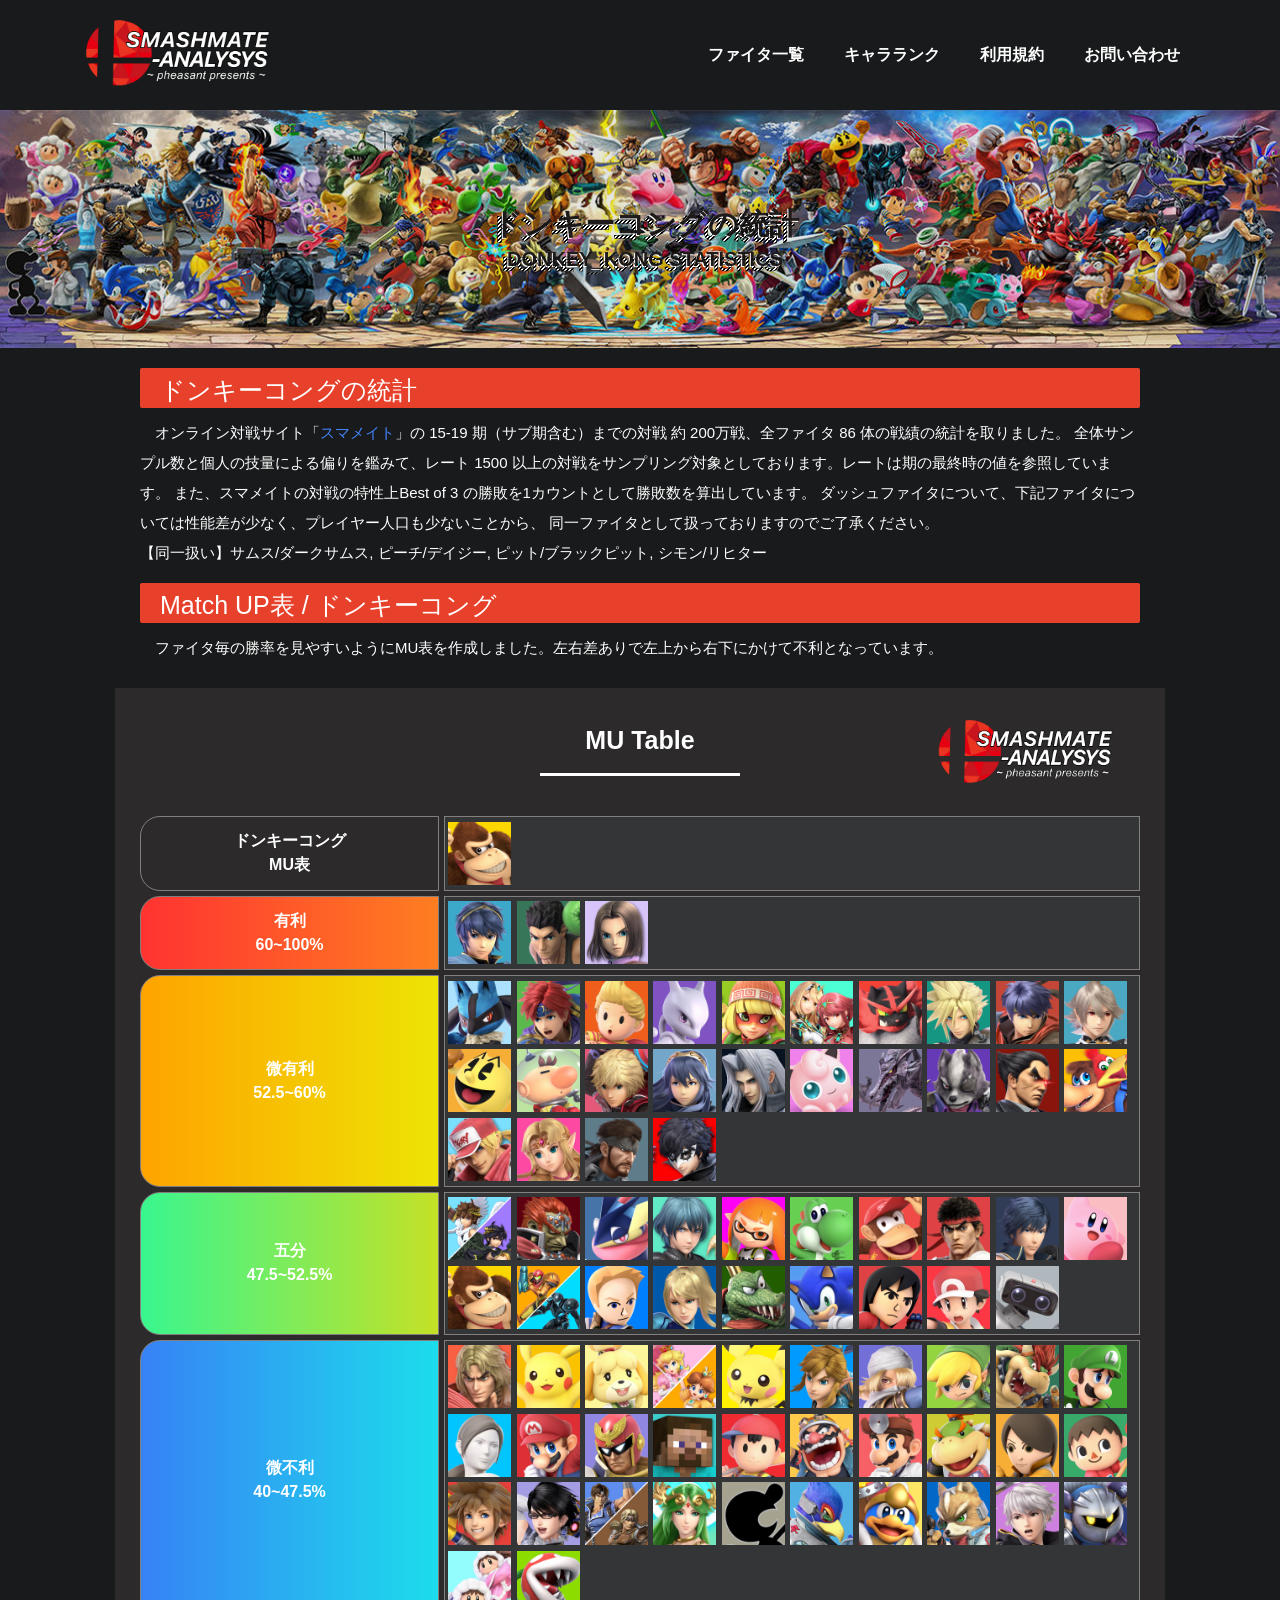
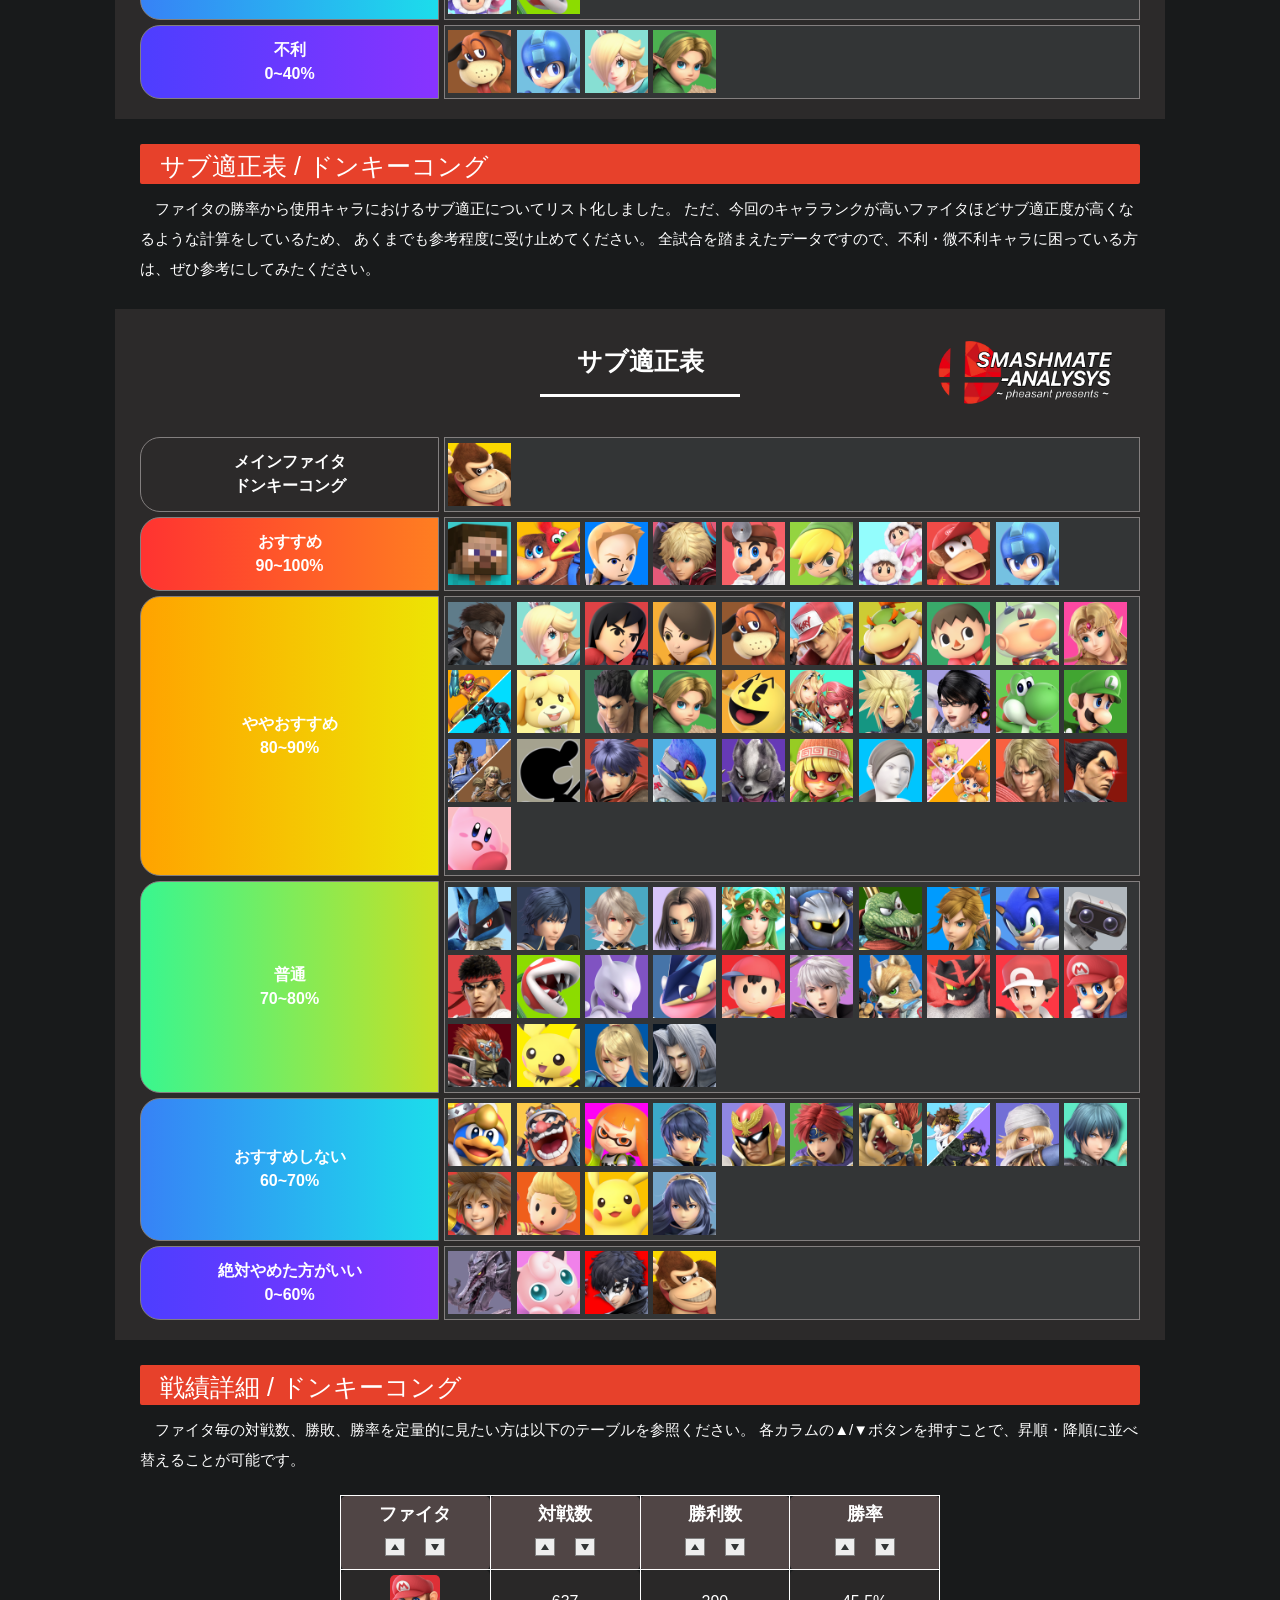
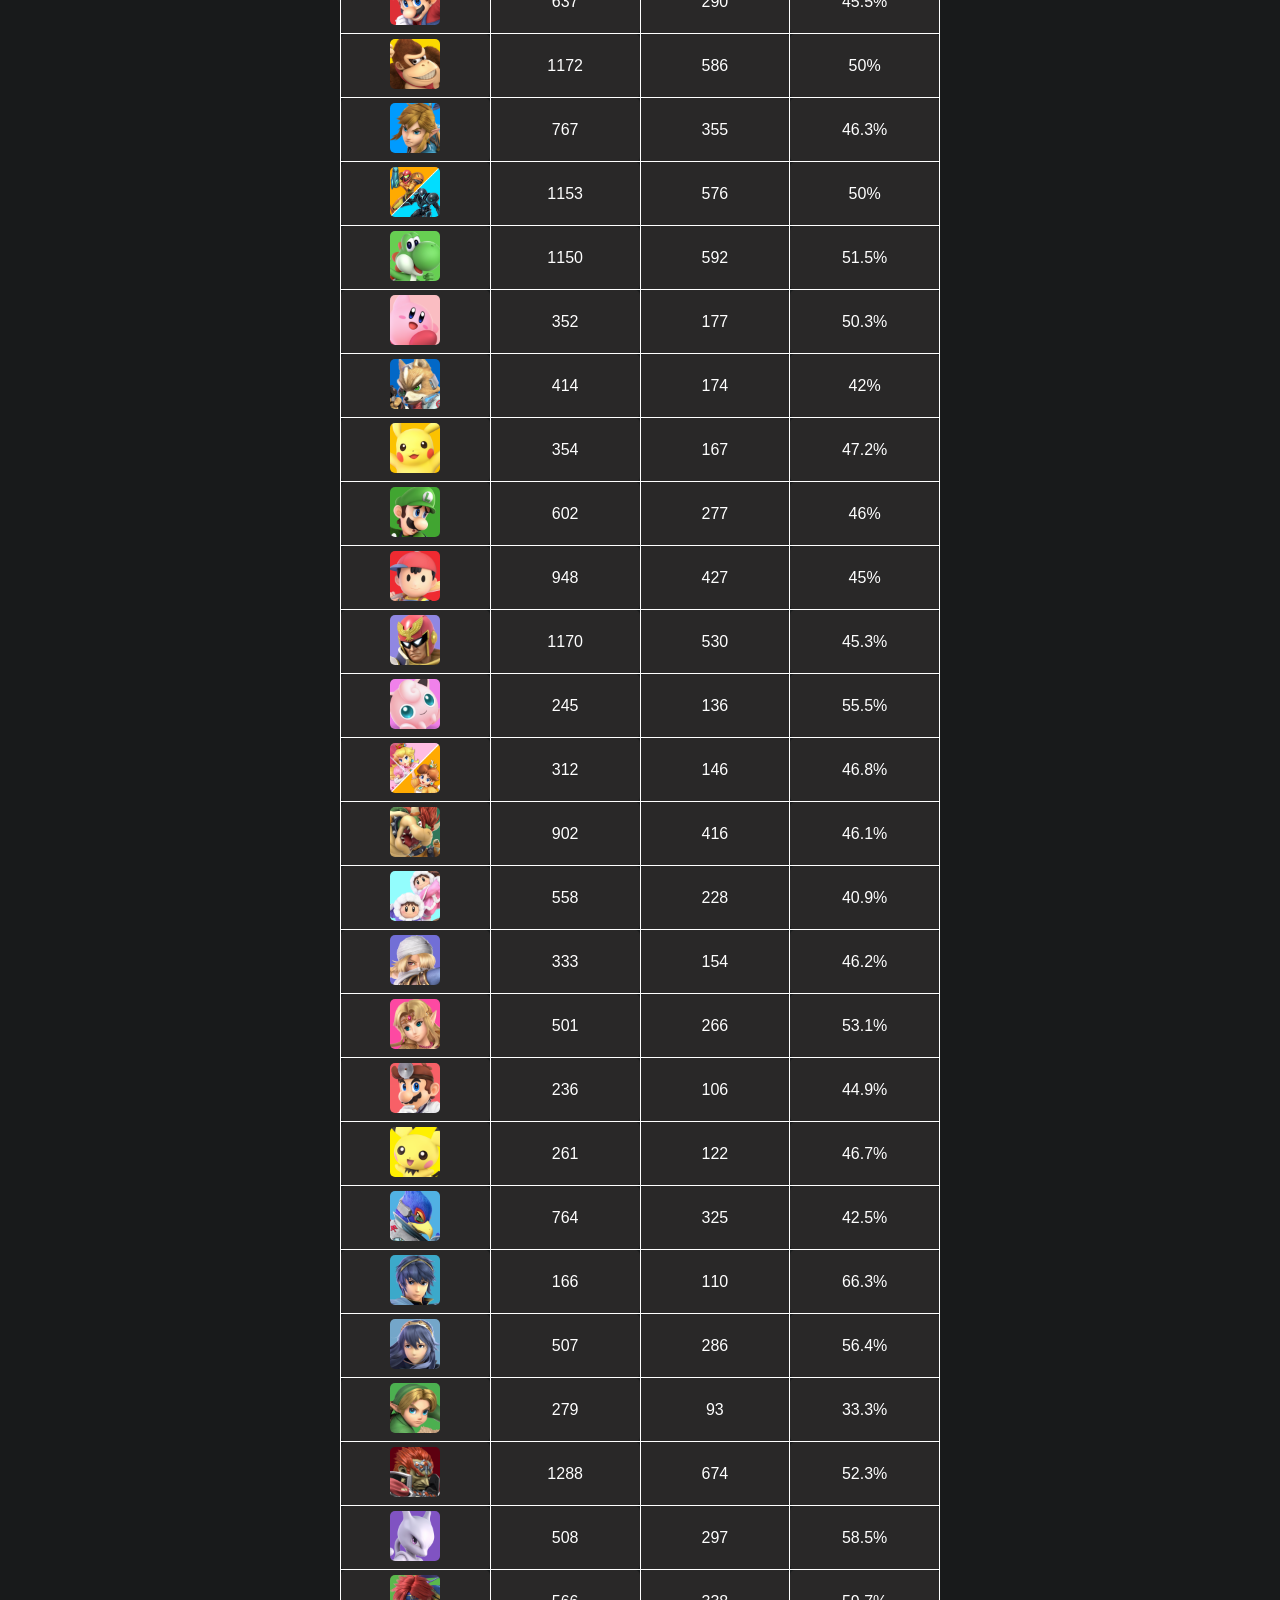
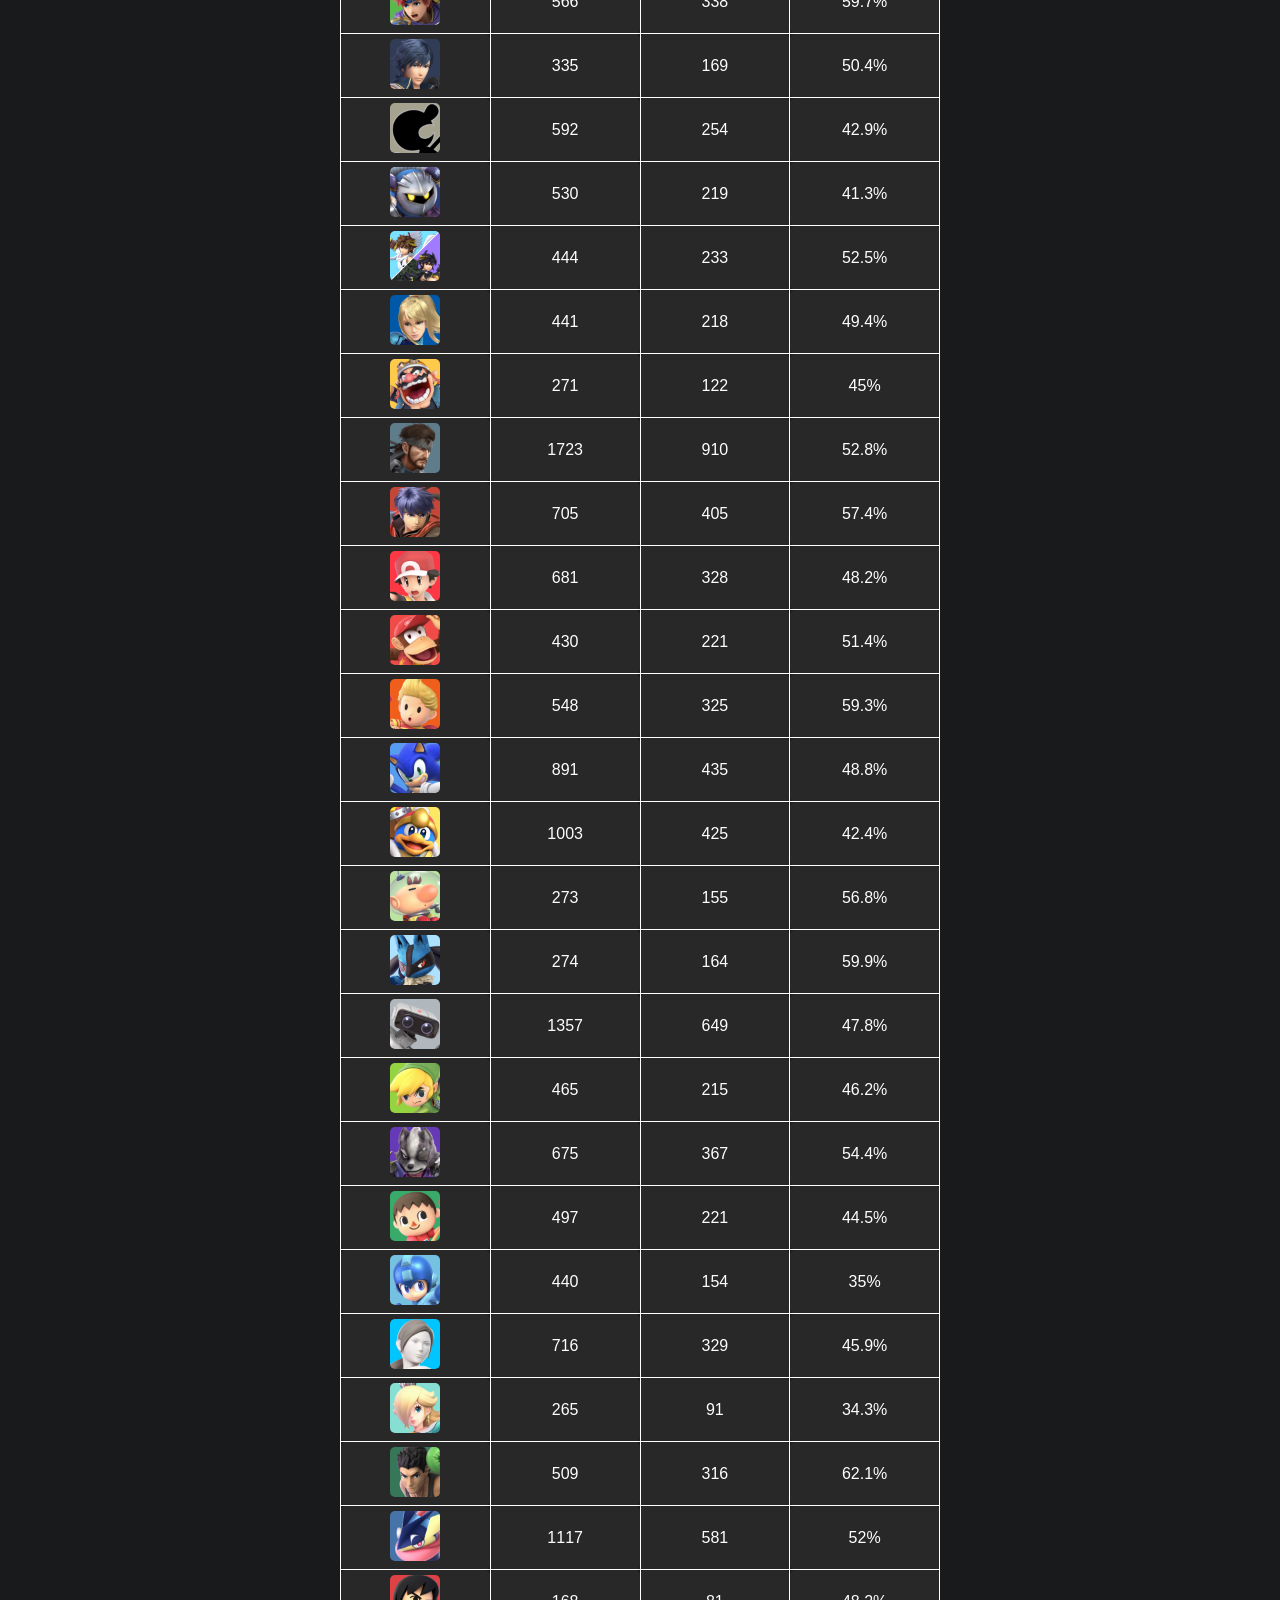
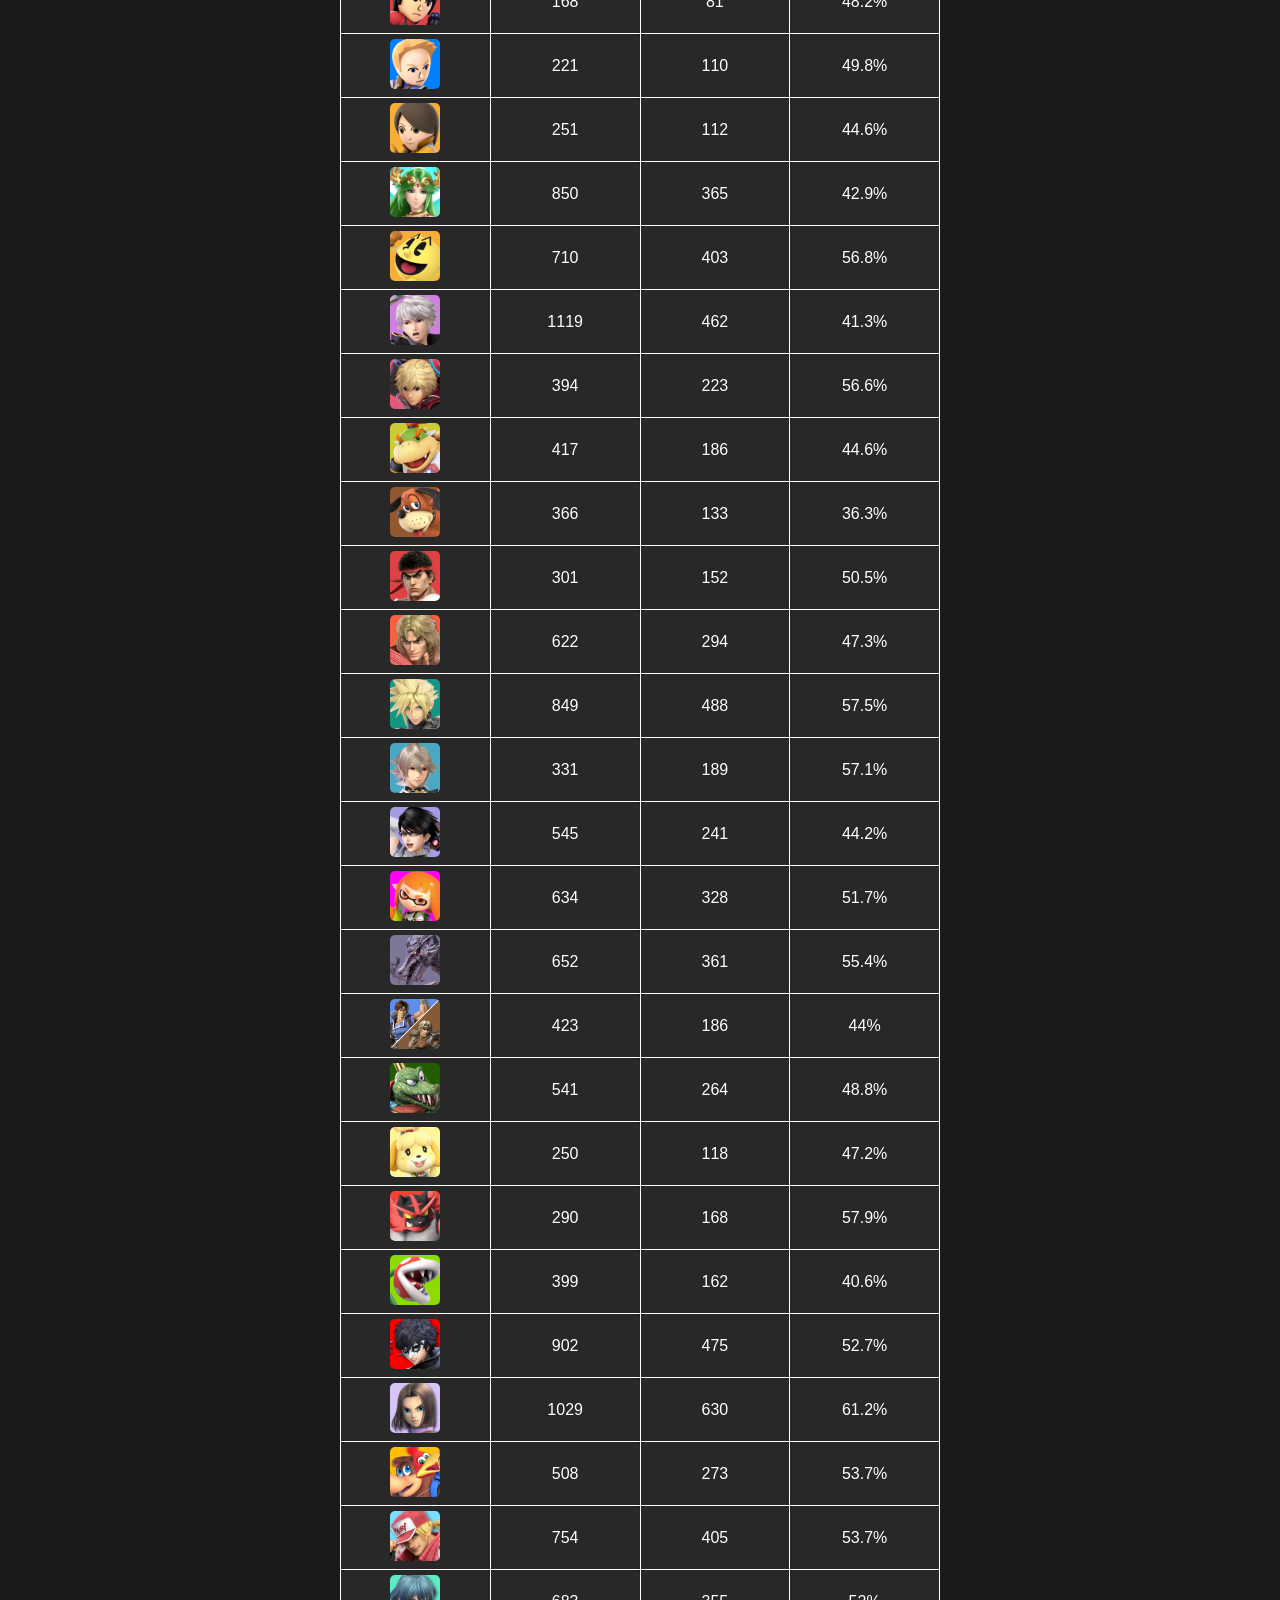
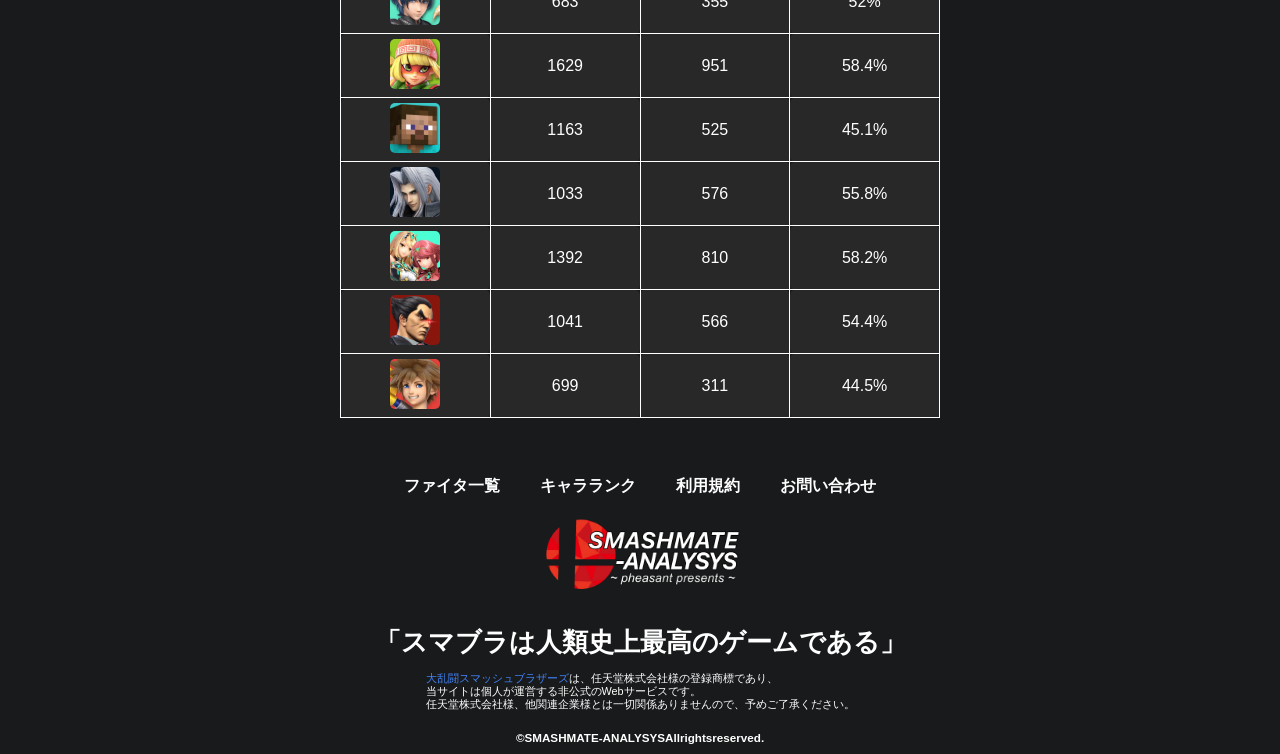
<file: chara/02.donkey_kong.html>
<!DOCTYPE html>
<html lang="ja">
<!--Headerはここから-->

<head>
    <meta charset="UTF-8">
    <title>SSBU SMASHMATE-ANALYSYS</title>
    <!--meta http-equiv="X-UA-Compatible" content="IE=edge"-->
    <meta name="discription" content="ドンキーコングの統計データについて">
    <!--スマホ用の画面設定-->
    <meta name="viewport" content="width=device-width, initial-scale=1.0">
    <script src="../js/toggle-menu.js"></script>
    <script src="../js/csv.js"></script>
    <link href="../css/common.css" rel="stylesheet">
    <link href="../css/chara.css" rel="stylesheet">
</head>
<!--Bodyはここから-->

<body>
    <!--headerはここから-->
    <header class="header">
        <!--スマホ表示時にスタイリングしやすくするためもう一つ箱<div>を定義-->
        <div class="header-inner">
            <!--./index.htmlでトップページを指す-->
            <a class="header-logo" href="../index.html">
                <img src="../img/common/logo.png" alt="SSBU">
            </a>
            <button class="toggle-menu-button"></button>
            <div class="header-site-menu">
                <nav class="site-menu">
                    <ul>
                        <li><a href="../fighter.html">ファイタ一覧</a></li>
                        <li><a href="../ranking.html">キャラランク</a></li>
                        <li><a href="../userpolicy.html">利用規約</a></li>
                        <li><a href="../contact.html">お問い合わせ</a></li>
                    </ul>
                </nav>
            </div>
        </div>
    </header>
    <!--headerはここまで-->
    <main class="main">
        <div class="title">
            <img src="../img/common/Main.jpg" alt="SSBU">
            <h1>ドンキーコングの統計</h1>
            <p>DONKEY_KONG STATISTICS</p>
        </div>
        <div class="section">ドンキーコングの統計</div>
        <div class="explain">
            <p>　オンライン対戦サイト「<a href="https://smashmate.net/">スマメイト</a>」の 15-19 期（サブ期含む）までの対戦 約 200万戦、全ファイタ 86
                体の戦績の統計を取りました。
                全体サンプル数と個人の技量による偏りを鑑みて、レート 1500 以上の対戦をサンプリング対象としております。レートは期の最終時の値を参照しています。
                また、スマメイトの対戦の特性上Best of 3 の勝敗を1カウントとして勝敗数を算出しています。
                ダッシュファイタについて、下記ファイタについては性能差が少なく、プレイヤー人口も少ないことから、
                同一ファイタとして扱っておりますのでご了承ください。 <br>【同一扱い】サムス/ダークサムス, ピーチ/デイジー, ピット/ブラックピット, シモン/リヒター
            </p>
        </div>
        <div class="section">Match UP表 / ドンキーコング</div>
        <div class="explain">
            <p>　ファイタ毎の勝率を見やすいようにMU表を作成しました。左右差ありで左上から右下にかけて不利となっています。</p>
        </div>
        <div class="tierlist">
            <div class="MUTITLE">
                <h2>MU Table</h2>
                <img src="../img/common/logo.png" alt="SSBU">
            </div>
            <div class="MU_table">
                <ul class="MU_box">
                    <li class="MU_title MU_title_Fighter">
                        <p>ドンキーコング<br>MU表</p>
                    </li>
                    <li class="MU_result">
                        <a href="./02.donkey_kong.html"><img src="../img/fighter/02.ドンキーコング.png" alt="ファイタ画像"></a>
                    </li>
                </ul>
                <ul class="MU_box">
                    <li class="MU_title MU_title_yuuri">
                        <p>有利<br>60~100%</p>
                    </li>
                    <li class="MU_result">
                        <!--有利ここから-->
                        <a href="./23.marth.html"><img src="../img/fighter/23.マルス.png" alt="ファイター画像"></a>
                        <a href="./52.little_mac.html"><img src="../img/fighter/52.リトルマック.png" alt="ファイター画像"></a>
                        <a href="./77.hero.html"><img src="../img/fighter/77.勇者.png" alt="ファイター画像"></a>
                        <!--有利ここまで-->
                    </li>
                </ul>
                <ul class="MU_box">
                    <li class="MU_title MU_title_biyuuri">
                        <p>微有利<br>52.5~60%</p>
                    </li>
                    <li class="MU_result">
                        <!--微有利ここから-->
                        <a href="./44.lucario.html"><img src="../img/fighter/44.ルカリオ.png" alt="ファイター画像"></a>
                        <a href="./28.roy.html"><img src="../img/fighter/28.ロイ.png" alt="ファイター画像"></a>
                        <a href="./40.lucas.html"><img src="../img/fighter/40.リュカ.png" alt="ファイター画像"></a>
                        <a href="./27.mewtwo.html"><img src="../img/fighter/27.ミュウツー.png" alt="ファイター画像"></a>
                        <a href="./81.minmin.html"><img src="../img/fighter/81.ミェンミェン.png" alt="ファイター画像"></a>
                        <a href="./84.homura.html"><img src="../img/fighter/84.ホムヒカ.png" alt="ファイター画像"></a>
                        <a href="./74.incineroar.html"><img src="../img/fighter/74.ガオガエン.png" alt="ファイター画像"></a>
                        <a href="./65.cloud.html"><img src="../img/fighter/65.クラウド.png" alt="ファイター画像"></a>
                        <a href="./37.ike.html"><img src="../img/fighter/37.アイク.png" alt="ファイター画像"></a>
                        <a href="./66.corrin.html"><img src="../img/fighter/66.カムイ.png" alt="ファイター画像"></a>
                        <a href="./58.pacman.html"><img src="../img/fighter/58.パックマン.png" alt="ファイター画像"></a>
                        <a href="./43.olimar.html"><img src="../img/fighter/43.ピクミン＆オリマー.png" alt="ファイター画像"></a>
                        <a href="./60.shulk.html"><img src="../img/fighter/60.シュルク.png" alt="ファイター画像"></a>
                        <a href="./24.lucina.html"><img src="../img/fighter/24.ルキナ.png" alt="ファイター画像"></a>
                        <a href="./83.sephiroth.html"><img src="../img/fighter/83.セフィロス.png" alt="ファイター画像"></a>
                        <a href="./13.jigglypuff.html"><img src="../img/fighter/13.プリン.png" alt="ファイター画像"></a>
                        <a href="./69.ridley.html"><img src="../img/fighter/69.リドリー.png" alt="ファイター画像"></a>
                        <a href="./47.wolf.html"><img src="../img/fighter/47.ウルフ.png" alt="ファイター画像"></a>
                        <a href="./85.kazuya.html"><img src="../img/fighter/85.カズヤ.png" alt="ファイター画像"></a>
                        <a href="./78.banjo_and_kazooie.html"><img src="../img/fighter/78.バンジョー＆カズーイ.png"
                                alt="ファイター画像"></a>
                        <a href="./79.terry.html"><img src="../img/fighter/79.テリー.png" alt="ファイター画像"></a>
                        <a href="./19.zelda.html"><img src="../img/fighter/19.ゼルダ.png" alt="ファイター画像"></a>
                        <a href="./36.snake.html"><img src="../img/fighter/36.スネーク.png" alt="ファイター画像"></a>
                        <a href="./76.joker.html"><img src="../img/fighter/76.ジョーカー.png" alt="ファイター画像"></a>
                        <!--微有利ここまで-->
                </ul>
                <ul class="MU_box">
                    <li class="MU_title MU_title_gobu">
                        <p>五分<br>47.5~52.5%</p>
                    </li>
                    <li class="MU_result">
                        <!--五分ここから-->
                        <a href="./32.pit_dark_pit.html"><img src="../img/fighter/32.ピット_33.ブラックピット.png"
                                alt="ファイター画像"></a>
                        <a href="./26.ganondorf.html"><img src="../img/fighter/26.ガノンドルフ.png" alt="ファイター画像"></a>
                        <a href="./53.greninja.html"><img src="../img/fighter/53.ゲッコウガ.png" alt="ファイター画像"></a>
                        <a href="./80.byleth.html"><img src="../img/fighter/80.ベレトス.png" alt="ファイター画像"></a>
                        <a href="./68.inkling.html"><img src="../img/fighter/68.インクリング.png" alt="ファイター画像"></a>
                        <a href="./06.yoshi.html"><img src="../img/fighter/06.ヨッシー.png" alt="ファイター画像"></a>
                        <a href="./39.diddy_kong.html"><img src="../img/fighter/39.ディディーコング.png" alt="ファイター画像"></a>
                        <a href="./63.ryu.html"><img src="../img/fighter/63.リュウ.png" alt="ファイター画像"></a>
                        <a href="./29.chrom.html"><img src="../img/fighter/29.クロム.png" alt="ファイター画像"></a>
                        <a href="./07.kirby.html"><img src="../img/fighter/07.カービィ.png" alt="ファイター画像"></a>
                        <a href="./02.donkey_kong.html"><img src="../img/fighter/02.ドンキーコング.png" alt="ファイター画像"></a>
                        <a href="./04.samus_dark_samus.html"><img src="../img/fighter/04.サムス_05.ダークサムス.png"
                                alt="ファイター画像"></a>
                        <a href="./55.mii_swordfighter.html"><img src="../img/fighter/55.剣術Mii.png" alt="ファイター画像"></a>
                        <a href="./34.zero_suit_samus.html"><img src="../img/fighter/34.ゼロスーツサムス.png" alt="ファイター画像"></a>
                        <a href="./72.king_k_rool.html"><img src="../img/fighter/72.キングクルール.png" alt="ファイター画像"></a>
                        <a href="./41.sonic.html"><img src="../img/fighter/41.ソニック.png" alt="ファイター画像"></a>
                        <a href="./54.mii_brawler.html"><img src="../img/fighter/54.格闘Mii.png" alt="ファイター画像"></a>
                        <a href="./38.pokemon_trainer.html"><img src="../img/fighter/38.ポケモントレーナー.png"
                                alt="ファイター画像"></a>
                        <a href="./45.rob.html"><img src="../img/fighter/45.ロボット.png" alt="ファイター画像"></a>
                        <!--五分ここまで-->
                    </li>
                </ul>
                <ul class="MU_box">
                    <li class="MU_title MU_title_bihuri">
                        <p>微不利<br>40~47.5%</p>
                    </li>
                    <li class="MU_result">
                        <!--微不利ここから-->
                        <a href="./64.ken.html"><img src="../img/fighter/64.ケン.png" alt="ファイター画像"></a>
                        <a href="./09.pikachu.html"><img src="../img/fighter/09.ピカチュウ.png" alt="ファイター画像"></a>
                        <a href="./73.isabelle.html"><img src="../img/fighter/73.しずえ.png" alt="ファイター画像"></a>
                        <a href="./14.peach_daisy.html"><img src="../img/fighter/14.ピーチ_15.デイジー.png" alt="ファイター画像"></a>
                        <a href="./21.pichu.html"><img src="../img/fighter/21.ピチュー.png" alt="ファイター画像"></a>
                        <a href="./03.link.html"><img src="../img/fighter/03.リンク.png" alt="ファイター画像"></a>
                        <a href="./18.sheik.html"><img src="../img/fighter/18.シーク.png" alt="ファイター画像"></a>
                        <a href="./46.toon_link.html"><img src="../img/fighter/46.トゥーンリンク.png" alt="ファイター画像"></a>
                        <a href="./16.bowser.html"><img src="../img/fighter/16.クッパ.png" alt="ファイター画像"></a>
                        <a href="./10.luigi.html"><img src="../img/fighter/10.ルイージ.png" alt="ファイター画像"></a>
                        <a href="./50.wii_fit_trainer.html"><img src="../img/fighter/50.Wii Fit トレーナー.png"
                                alt="ファイター画像"></a>
                        <a href="./01.mario.html"><img src="../img/fighter/01.マリオ.png" alt="ファイター画像"></a>
                        <a href="./12.captain_falcon.html"><img src="../img/fighter/12.キャプテン・ファルコン.png"
                                alt="ファイター画像"></a>
                        <a href="./82.steve.html"><img src="../img/fighter/82.スティーブ.png" alt="ファイター画像"></a>
                        <a href="./11.ness.html"><img src="../img/fighter/11.ネス.png" alt="ファイター画像"></a>
                        <a href="./35.wario.html"><img src="../img/fighter/35.ワリオ.png" alt="ファイター画像"></a>
                        <a href="./20.dr_mario.html"><img src="../img/fighter/20.ドクターマリオ.png" alt="ファイター画像"></a>
                        <a href="./61.bowser_jr.html"><img src="../img/fighter/61.クッパJr..png" alt="ファイター画像"></a>
                        <a href="./56.mii_gunner.html"><img src="../img/fighter/56.射撃Mii.png" alt="ファイター画像"></a>
                        <a href="./48.villager.html"><img src="../img/fighter/48.むらびと.png" alt="ファイター画像"></a>
                        <a href="./86.sora.html"><img src="../img/fighter/86.ソラ.png" alt="ファイター画像"></a>
                        <a href="./67.bayonetta.html"><img src="../img/fighter/67.ベヨネッタ.png" alt="ファイター画像"></a>
                        <a href="./70.simon_richter.html"><img src="../img/fighter/70.シモン_71.リヒター.png"
                                alt="ファイター画像"></a>
                        <a href="./57.palutena.html"><img src="../img/fighter/57.パルテナ.png" alt="ファイター画像"></a>
                        <a href="./30.mr_game_and_watch.html"><img src="../img/fighter/30.Mr.ゲーム&ウォッチ.png"
                                alt="ファイター画像"></a>
                        <a href="./22.falco.html"><img src="../img/fighter/22.ファルコ.png" alt="ファイター画像"></a>
                        <a href="./42.king_dedede.html"><img src="../img/fighter/42.デデデ.png" alt="ファイター画像"></a>
                        <a href="./08.fox.html"><img src="../img/fighter/08.フォックス.png" alt="ファイター画像"></a>
                        <a href="./59.robin.html"><img src="../img/fighter/59.ルフレ.png" alt="ファイター画像"></a>
                        <a href="./31.metaknight.html"><img src="../img/fighter/31.メタナイト.png" alt="ファイター画像"></a>
                        <a href="./17.ice_climber.html"><img src="../img/fighter/17.アイスクライマー.png" alt="ファイター画像"></a>
                        <a href="./75.piranha_plant.html"><img src="../img/fighter/75.パックンフラワー.png" alt="ファイター画像"></a>
                        <!--微不利ここまで-->
                    </li>
                </ul>
                <ul class="MU_box">
                    <li class="MU_title MU_title_huri">
                        <p>不利<br>0~40%</p>
                    </li>
                    <li class="MU_result">
                        <!--不利ここから-->
                        <a href="./62.duck_hunt.html"><img src="../img/fighter/62.ダックハント.png" alt="ファイター画像"></a>
                        <a href="./49.megaman.html"><img src="../img/fighter/49.ロックマン.png" alt="ファイター画像"></a>
                        <a href="./51.rosalina_luma.html"><img src="../img/fighter/51.ロゼッタ＆チコ.png" alt="ファイター画像"></a>
                        <a href="./25.young_link.html"><img src="../img/fighter/25.こどもリンク.png" alt="ファイター画像"></a>
                        <!--不利ここまで-->
                    </li>
                </ul>
            </div>
        </div>
        <!--表はここから-->
        <div class="section">サブ適正表 / ドンキーコング</div>
        <div class="explain">
            <p>　ファイタの勝率から使用キャラにおけるサブ適正についてリスト化しました。
                ただ、今回のキャラランクが高いファイタほどサブ適正度が高くなるような計算をしているため、
                あくまでも参考程度に受け止めてください。
                全試合を踏まえたデータですので、不利・微不利キャラに困っている方は、ぜひ参考にしてみたください。
            </p>
        </div>
        <div class="tierlist">
            <div class="MUTITLE">
                <h2>サブ適正表</h2>
                <img src="../img/common/logo.png" alt="SSBU">
            </div>
            <div class="MU_table">
                <ul class="MU_box">
                    <li class="MU_title MU_title_Fighter">
                        <p>メインファイタ<br>ドンキーコング</p>
                    </li>
                    <li class="MU_result">
                        <a href="./02.donkey_kong.html"><img src="../img/fighter/02.ドンキーコング.png" alt="ファイタ画像"></a>
                    </li>
                </ul>
                <ul class="MU_box">
                    <li class="MU_title MU_title_yuuri">
                        <p>おすすめ<br>90~100%</p>
                    </li>
                    <li class="MU_result">
                        <!--おすすめここから-->
                        <a href="./82.steve.html"><img src="../img/fighter/82.スティーブ.png" alt="ファイター画像"></a>
                        <a href="./78.banjo_and_kazooie.html"><img src="../img/fighter/78.バンジョー＆カズーイ.png"
                                alt="ファイター画像"></a>
                        <a href="./55.mii_swordfighter.html"><img src="../img/fighter/55.剣術Mii.png" alt="ファイター画像"></a>
                        <a href="./60.shulk.html"><img src="../img/fighter/60.シュルク.png" alt="ファイター画像"></a>
                        <a href="./20.dr_mario.html"><img src="../img/fighter/20.ドクターマリオ.png" alt="ファイター画像"></a>
                        <a href="./46.toon_link.html"><img src="../img/fighter/46.トゥーンリンク.png" alt="ファイター画像"></a>
                        <a href="./17.ice_climber.html"><img src="../img/fighter/17.アイスクライマー.png" alt="ファイター画像"></a>
                        <a href="./39.diddy_kong.html"><img src="../img/fighter/39.ディディーコング.png" alt="ファイター画像"></a>
                        <a href="./49.megaman.html"><img src="../img/fighter/49.ロックマン.png" alt="ファイター画像"></a>
                        <!--おすすめここまで-->
                    </li>
                </ul>
                <ul class="MU_box">
                    <li class="MU_title MU_title_biyuuri">
                        <p>ややおすすめ<br>80~90%</p>
                    </li>
                    <li class="MU_result">
                        <!--ややおすすめここから-->
                        <a href="./36.snake.html"><img src="../img/fighter/36.スネーク.png" alt="ファイター画像"></a>
                        <a href="./51.rosalina_luma.html"><img src="../img/fighter/51.ロゼッタ＆チコ.png" alt="ファイター画像"></a>
                        <a href="./54.mii_brawler.html"><img src="../img/fighter/54.格闘Mii.png" alt="ファイター画像"></a>
                        <a href="./56.mii_gunner.html"><img src="../img/fighter/56.射撃Mii.png" alt="ファイター画像"></a>
                        <a href="./62.duck_hunt.html"><img src="../img/fighter/62.ダックハント.png" alt="ファイター画像"></a>
                        <a href="./79.terry.html"><img src="../img/fighter/79.テリー.png" alt="ファイター画像"></a>
                        <a href="./61.bowser_jr.html"><img src="../img/fighter/61.クッパJr..png" alt="ファイター画像"></a>
                        <a href="./48.villager.html"><img src="../img/fighter/48.むらびと.png" alt="ファイター画像"></a>
                        <a href="./43.olimar.html"><img src="../img/fighter/43.ピクミン＆オリマー.png" alt="ファイター画像"></a>
                        <a href="./19.zelda.html"><img src="../img/fighter/19.ゼルダ.png" alt="ファイター画像"></a>
                        <a href="./04.samus_dark_samus.html"><img src="../img/fighter/04.サムス_05.ダークサムス.png"
                                alt="ファイター画像"></a>
                        <a href="./73.isabelle.html"><img src="../img/fighter/73.しずえ.png" alt="ファイター画像"></a>
                        <a href="./52.little_mac.html"><img src="../img/fighter/52.リトルマック.png" alt="ファイター画像"></a>
                        <a href="./25.young_link.html"><img src="../img/fighter/25.こどもリンク.png" alt="ファイター画像"></a>
                        <a href="./58.pacman.html"><img src="../img/fighter/58.パックマン.png" alt="ファイター画像"></a>
                        <a href="./84.homura.html"><img src="../img/fighter/84.ホムヒカ.png" alt="ファイター画像"></a>
                        <a href="./65.cloud.html"><img src="../img/fighter/65.クラウド.png" alt="ファイター画像"></a>
                        <a href="./67.bayonetta.html"><img src="../img/fighter/67.ベヨネッタ.png" alt="ファイター画像"></a>
                        <a href="./06.yoshi.html"><img src="../img/fighter/06.ヨッシー.png" alt="ファイター画像"></a>
                        <a href="./10.luigi.html"><img src="../img/fighter/10.ルイージ.png" alt="ファイター画像"></a>
                        <a href="./70.simon_richter.html"><img src="../img/fighter/70.シモン_71.リヒター.png"
                                alt="ファイター画像"></a>
                        <a href="./30.mr_game_and_watch.html"><img src="../img/fighter/30.Mr.ゲーム&ウォッチ.png"
                                alt="ファイター画像"></a>
                        <a href="./37.ike.html"><img src="../img/fighter/37.アイク.png" alt="ファイター画像"></a>
                        <a href="./22.falco.html"><img src="../img/fighter/22.ファルコ.png" alt="ファイター画像"></a>
                        <a href="./47.wolf.html"><img src="../img/fighter/47.ウルフ.png" alt="ファイター画像"></a>
                        <a href="./81.minmin.html"><img src="../img/fighter/81.ミェンミェン.png" alt="ファイター画像"></a>
                        <a href="./50.wii_fit_trainer.html"><img src="../img/fighter/50.Wii Fit トレーナー.png"
                                alt="ファイター画像"></a>
                        <a href="./14.peach_daisy.html"><img src="../img/fighter/14.ピーチ_15.デイジー.png" alt="ファイター画像"></a>
                        <a href="./64.ken.html"><img src="../img/fighter/64.ケン.png" alt="ファイター画像"></a>
                        <a href="./85.kazuya.html"><img src="../img/fighter/85.カズヤ.png" alt="ファイター画像"></a>
                        <a href="./07.kirby.html"><img src="../img/fighter/07.カービィ.png" alt="ファイター画像"></a>
                        <!--ややおすすめここまで-->
                    </li>
                </ul>
                <ul class="MU_box">
                    <li class="MU_title MU_title_gobu">
                        <p>普通<br>70~80%</p>
                    </li>
                    <li class="MU_result">
                        <!--普通ここから-->
                        <a href="./44.lucario.html"><img src="../img/fighter/44.ルカリオ.png" alt="ファイター画像"></a>
                        <a href="./29.chrom.html"><img src="../img/fighter/29.クロム.png" alt="ファイター画像"></a>
                        <a href="./66.corrin.html"><img src="../img/fighter/66.カムイ.png" alt="ファイター画像"></a>
                        <a href="./77.hero.html"><img src="../img/fighter/77.勇者.png" alt="ファイター画像"></a>
                        <a href="./57.palutena.html"><img src="../img/fighter/57.パルテナ.png" alt="ファイター画像"></a>
                        <a href="./31.metaknight.html"><img src="../img/fighter/31.メタナイト.png" alt="ファイター画像"></a>
                        <a href="./72.king_k_rool.html"><img src="../img/fighter/72.キングクルール.png" alt="ファイター画像"></a>
                        <a href="./03.link.html"><img src="../img/fighter/03.リンク.png" alt="ファイター画像"></a>
                        <a href="./41.sonic.html"><img src="../img/fighter/41.ソニック.png" alt="ファイター画像"></a>
                        <a href="./45.rob.html"><img src="../img/fighter/45.ロボット.png" alt="ファイター画像"></a>
                        <a href="./63.ryu.html"><img src="../img/fighter/63.リュウ.png" alt="ファイター画像"></a>
                        <a href="./75.piranha_plant.html"><img src="../img/fighter/75.パックンフラワー.png" alt="ファイター画像"></a>
                        <a href="./27.mewtwo.html"><img src="../img/fighter/27.ミュウツー.png" alt="ファイター画像"></a>
                        <a href="./53.greninja.html"><img src="../img/fighter/53.ゲッコウガ.png" alt="ファイター画像"></a>
                        <a href="./11.ness.html"><img src="../img/fighter/11.ネス.png" alt="ファイター画像"></a>
                        <a href="./59.robin.html"><img src="../img/fighter/59.ルフレ.png" alt="ファイター画像"></a>
                        <a href="./08.fox.html"><img src="../img/fighter/08.フォックス.png" alt="ファイター画像"></a>
                        <a href="./74.incineroar.html"><img src="../img/fighter/74.ガオガエン.png" alt="ファイター画像"></a>
                        <a href="./38.pokemon_trainer.html"><img src="../img/fighter/38.ポケモントレーナー.png"
                                alt="ファイター画像"></a>
                        <a href="./01.mario.html"><img src="../img/fighter/01.マリオ.png" alt="ファイター画像"></a>
                        <a href="./26.ganondorf.html"><img src="../img/fighter/26.ガノンドルフ.png" alt="ファイター画像"></a>
                        <a href="./21.pichu.html"><img src="../img/fighter/21.ピチュー.png" alt="ファイター画像"></a>
                        <a href="./34.zero_suit_samus.html"><img src="../img/fighter/34.ゼロスーツサムス.png" alt="ファイター画像"></a>
                        <a href="./83.sephiroth.html"><img src="../img/fighter/83.セフィロス.png" alt="ファイター画像"></a>
                        <!--普通ここまで-->
                    </li>
                </ul>
                <ul class="MU_box">
                    <li class="MU_title MU_title_bihuri">
                        <p>おすすめしない<br>60~70%</p>
                    </li>
                    <li class="MU_result">
                        <!--おすすめしないここから-->
                        <a href="./42.king_dedede.html"><img src="../img/fighter/42.デデデ.png" alt="ファイター画像"></a>
                        <a href="./35.wario.html"><img src="../img/fighter/35.ワリオ.png" alt="ファイター画像"></a>
                        <a href="./68.inkling.html"><img src="../img/fighter/68.インクリング.png" alt="ファイター画像"></a>
                        <a href="./23.marth.html"><img src="../img/fighter/23.マルス.png" alt="ファイター画像"></a>
                        <a href="./12.captain_falcon.html"><img src="../img/fighter/12.キャプテン・ファルコン.png"
                                alt="ファイター画像"></a>
                        <a href="./28.roy.html"><img src="../img/fighter/28.ロイ.png" alt="ファイター画像"></a>
                        <a href="./16.bowser.html"><img src="../img/fighter/16.クッパ.png" alt="ファイター画像"></a>
                        <a href="./32.pit_dark_pit.html"><img src="../img/fighter/32.ピット_33.ブラックピット.png"
                                alt="ファイター画像"></a>
                        <a href="./18.sheik.html"><img src="../img/fighter/18.シーク.png" alt="ファイター画像"></a>
                        <a href="./80.byleth.html"><img src="../img/fighter/80.ベレトス.png" alt="ファイター画像"></a>
                        <a href="./86.sora.html"><img src="../img/fighter/86.ソラ.png" alt="ファイター画像"></a>
                        <a href="./40.lucas.html"><img src="../img/fighter/40.リュカ.png" alt="ファイター画像"></a>
                        <a href="./09.pikachu.html"><img src="../img/fighter/09.ピカチュウ.png" alt="ファイター画像"></a>
                        <a href="./24.lucina.html"><img src="../img/fighter/24.ルキナ.png" alt="ファイター画像"></a>
                        <!--おすすめしないここまで-->
                </ul>
                <ul class="MU_box">
                    <li class="MU_title MU_title_huri">
                        <p>絶対やめた方がいい<br>0~60%</p>
                    </li>
                    <li class="MU_result">
                        <!--絶対にやめたほうがいい-->
                        <a href="./69.ridley.html"><img src="../img/fighter/69.リドリー.png" alt="ファイター画像"></a>
                        <a href="./13.jigglypuff.html"><img src="../img/fighter/13.プリン.png" alt="ファイター画像"></a>
                        <a href="./76.joker.html"><img src="../img/fighter/76.ジョーカー.png" alt="ファイター画像"></a>
                        <a href="./02.donkey_kong.html"><img src="../img/fighter/02.ドンキーコング.png" alt="ファイター画像"></a>
                        <!--絶対にやめたほうがいい-->
                    </li>
                </ul>
            </div>
        </div>
        <!--表はここから-->
        <div class="section">
            戦績詳細 / ドンキーコング
        </div>
        <div class="explain">
            <p>
                　ファイタ毎の対戦数、勝敗、勝率を定量的に見たい方は以下のテーブルを参照ください。
                各カラムの▲/▼ボタンを押すことで、昇順・降順に並べ替えることが可能です。
            </p>
        </div>
        <table class="sorttbl" id="sampleTable">
            <tr>
                <th cmanSortBtn>ファイタ</th>
                <th cmanSortBtn>対戦数</th>
                <th cmanSortBtn>勝利数</th>
                <th cmanSortBtn>勝率</th>
            </tr>
            <tr class="item">
                <td><a href="./01.mario.html">
                        <p>01</p><img src="../img/fighter/01.マリオ.png" alt="ファイター画像">
                    </a></td>
                <td><a href="./01.mario.html">637</a></td>
                <td><a href="./01.mario.html">290</a></td>
                <td><a href="./01.mario.html">45.5%</a></td>
            </tr>
            <tr class="item">
                <td><a href="./02.donkey_kong.html">
                        <p>02</p><img src="../img/fighter/02.ドンキーコング.png" alt="ファイター画像">
                    </a></td>
                <td><a href="./02.donkey_kong.html">1172</a></td>
                <td><a href="./02.donkey_kong.html">586</a></td>
                <td><a href="./02.donkey_kong.html">50%</a></td>
            </tr>
            <tr class="item">
                <td><a href="./03.link.html">
                        <p>03</p><img src="../img/fighter/03.リンク.png" alt="ファイター画像">
                    </a></td>
                <td><a href="./03.link.html">767</a></td>
                <td><a href="./03.link.html">355</a></td>
                <td><a href="./03.link.html">46.3%</a></td>
            </tr>
            <tr class="item">
                <td><a href="./04.samus_dark_samus.html">
                        <p>04</p><img src="../img/fighter/04.サムス_05.ダークサムス.png" alt="ファイター画像">
                    </a></td>
                <td><a href="./04.samus_dark_samus.html">1153</a></td>
                <td><a href="./04.samus_dark_samus.html">576</a></td>
                <td><a href="./04.samus_dark_samus.html">50%</a></td>
            </tr>
            <tr class="item">
                <td><a href="./06.yoshi.html">
                        <p>05</p><img src="../img/fighter/06.ヨッシー.png" alt="ファイター画像">
                    </a></td>
                <td><a href="./06.yoshi.html">1150</a></td>
                <td><a href="./06.yoshi.html">592</a></td>
                <td><a href="./06.yoshi.html">51.5%</a></td>
            </tr>
            <tr class="item">
                <td><a href="./07.kirby.html">
                        <p>06</p><img src="../img/fighter/07.カービィ.png" alt="ファイター画像">
                    </a></td>
                <td><a href="./07.kirby.html">352</a></td>
                <td><a href="./07.kirby.html">177</a></td>
                <td><a href="./07.kirby.html">50.3%</a></td>
            </tr>
            <tr class="item">
                <td><a href="./08.fox.html">
                        <p>07</p><img src="../img/fighter/08.フォックス.png" alt="ファイター画像">
                    </a></td>
                <td><a href="./08.fox.html">414</a></td>
                <td><a href="./08.fox.html">174</a></td>
                <td><a href="./08.fox.html">42%</a></td>
            </tr>
            <tr class="item">
                <td><a href="./09.pikachu.html">
                        <p>08</p><img src="../img/fighter/09.ピカチュウ.png" alt="ファイター画像">
                    </a></td>
                <td><a href="./09.pikachu.html">354</a></td>
                <td><a href="./09.pikachu.html">167</a></td>
                <td><a href="./09.pikachu.html">47.2%</a></td>
            </tr>
            <tr class="item">
                <td><a href="./10.luigi.html">
                        <p>09</p><img src="../img/fighter/10.ルイージ.png" alt="ファイター画像">
                    </a></td>
                <td><a href="./10.luigi.html">602</a></td>
                <td><a href="./10.luigi.html">277</a></td>
                <td><a href="./10.luigi.html">46%</a></td>
            </tr>
            <tr class="item">
                <td><a href="./11.ness.html">
                        <p>10</p><img src="../img/fighter/11.ネス.png" alt="ファイター画像">
                    </a></td>
                <td><a href="./11.ness.html">948</a></td>
                <td><a href="./11.ness.html">427</a></td>
                <td><a href="./11.ness.html">45%</a></td>
            </tr>
            <tr class="item">
                <td><a href="./12.captain_falcon.html">
                        <p>11</p><img src="../img/fighter/12.キャプテン・ファルコン.png" alt="ファイター画像">
                    </a></td>
                <td><a href="./12.captain_falcon.html">1170</a></td>
                <td><a href="./12.captain_falcon.html">530</a></td>
                <td><a href="./12.captain_falcon.html">45.3%</a></td>
            </tr>
            <tr class="item">
                <td><a href="./13.jigglypuff.html">
                        <p>12</p><img src="../img/fighter/13.プリン.png" alt="ファイター画像">
                    </a></td>
                <td><a href="./13.jigglypuff.html">245</a></td>
                <td><a href="./13.jigglypuff.html">136</a></td>
                <td><a href="./13.jigglypuff.html">55.5%</a></td>
            </tr>
            <tr class="item">
                <td><a href="./14.peach_daisy.html">
                        <p>13</p><img src="../img/fighter/14.ピーチ_15.デイジー.png" alt="ファイター画像">
                    </a></td>
                <td><a href="./14.peach_daisy.html">312</a></td>
                <td><a href="./14.peach_daisy.html">146</a></td>
                <td><a href="./14.peach_daisy.html">46.8%</a></td>
            </tr>
            <tr class="item">
                <td><a href="./16.bowser.html">
                        <p>14</p><img src="../img/fighter/16.クッパ.png" alt="ファイター画像">
                    </a></td>
                <td><a href="./16.bowser.html">902</a></td>
                <td><a href="./16.bowser.html">416</a></td>
                <td><a href="./16.bowser.html">46.1%</a></td>
            </tr>
            <tr class="item">
                <td><a href="./17.ice_climber.html">
                        <p>15</p><img src="../img/fighter/17.アイスクライマー.png" alt="ファイター画像">
                    </a></td>
                <td><a href="./17.ice_climber.html">558</a></td>
                <td><a href="./17.ice_climber.html">228</a></td>
                <td><a href="./17.ice_climber.html">40.9%</a></td>
            </tr>
            <tr class="item">
                <td><a href="./18.sheik.html">
                        <p>16</p><img src="../img/fighter/18.シーク.png" alt="ファイター画像">
                    </a></td>
                <td><a href="./18.sheik.html">333</a></td>
                <td><a href="./18.sheik.html">154</a></td>
                <td><a href="./18.sheik.html">46.2%</a></td>
            </tr>
            <tr class="item">
                <td><a href="./19.zelda.html">
                        <p>17</p><img src="../img/fighter/19.ゼルダ.png" alt="ファイター画像">
                    </a></td>
                <td><a href="./19.zelda.html">501</a></td>
                <td><a href="./19.zelda.html">266</a></td>
                <td><a href="./19.zelda.html">53.1%</a></td>
            </tr>
            <tr class="item">
                <td><a href="./20.dr_mario.html">
                        <p>18</p><img src="../img/fighter/20.ドクターマリオ.png" alt="ファイター画像">
                    </a></td>
                <td><a href="./20.dr_mario.html">236</a></td>
                <td><a href="./20.dr_mario.html">106</a></td>
                <td><a href="./20.dr_mario.html">44.9%</a></td>
            </tr>
            <tr class="item">
                <td><a href="./21.pichu.html">
                        <p>19</p><img src="../img/fighter/21.ピチュー.png" alt="ファイター画像">
                    </a></td>
                <td><a href="./21.pichu.html">261</a></td>
                <td><a href="./21.pichu.html">122</a></td>
                <td><a href="./21.pichu.html">46.7%</a></td>
            </tr>
            <tr class="item">
                <td><a href="./22.falco.html">
                        <p>20</p><img src="../img/fighter/22.ファルコ.png" alt="ファイター画像">
                    </a></td>
                <td><a href="./22.falco.html">764</a></td>
                <td><a href="./22.falco.html">325</a></td>
                <td><a href="./22.falco.html">42.5%</a></td>
            </tr>
            <tr class="item">
                <td><a href="./23.marth.html">
                        <p>21</p><img src="../img/fighter/23.マルス.png" alt="ファイター画像">
                    </a></td>
                <td><a href="./23.marth.html">166</a></td>
                <td><a href="./23.marth.html">110</a></td>
                <td><a href="./23.marth.html">66.3%</a></td>
            </tr>
            <tr class="item">
                <td><a href="./24.lucina.html">
                        <p>22</p><img src="../img/fighter/24.ルキナ.png" alt="ファイター画像">
                    </a></td>
                <td><a href="./24.lucina.html">507</a></td>
                <td><a href="./24.lucina.html">286</a></td>
                <td><a href="./24.lucina.html">56.4%</a></td>
            </tr>
            <tr class="item">
                <td><a href="./25.young_link.html">
                        <p>23</p><img src="../img/fighter/25.こどもリンク.png" alt="ファイター画像">
                    </a></td>
                <td><a href="./25.young_link.html">279</a></td>
                <td><a href="./25.young_link.html">93</a></td>
                <td><a href="./25.young_link.html">33.3%</a></td>
            </tr>
            <tr class="item">
                <td><a href="./26.ganondorf.html">
                        <p>24</p><img src="../img/fighter/26.ガノンドルフ.png" alt="ファイター画像">
                    </a></td>
                <td><a href="./26.ganondorf.html">1288</a></td>
                <td><a href="./26.ganondorf.html">674</a></td>
                <td><a href="./26.ganondorf.html">52.3%</a></td>
            </tr>
            <tr class="item">
                <td><a href="./27.mewtwo.html">
                        <p>25</p><img src="../img/fighter/27.ミュウツー.png" alt="ファイター画像">
                    </a></td>
                <td><a href="./27.mewtwo.html">508</a></td>
                <td><a href="./27.mewtwo.html">297</a></td>
                <td><a href="./27.mewtwo.html">58.5%</a></td>
            </tr>
            <tr class="item">
                <td><a href="./28.roy.html">
                        <p>26</p><img src="../img/fighter/28.ロイ.png" alt="ファイター画像">
                    </a></td>
                <td><a href="./28.roy.html">566</a></td>
                <td><a href="./28.roy.html">338</a></td>
                <td><a href="./28.roy.html">59.7%</a></td>
            </tr>
            <tr class="item">
                <td><a href="./29.chrom.html">
                        <p>27</p><img src="../img/fighter/29.クロム.png" alt="ファイター画像">
                    </a></td>
                <td><a href="./29.chrom.html">335</a></td>
                <td><a href="./29.chrom.html">169</a></td>
                <td><a href="./29.chrom.html">50.4%</a></td>
            </tr>
            <tr class="item">
                <td><a href="./30.mr_game_and_watch.html">
                        <p>28</p><img src="../img/fighter/30.Mr.ゲーム&ウォッチ.png" alt="ファイター画像">
                    </a></td>
                <td><a href="./30.mr_game_and_watch.html">592</a></td>
                <td><a href="./30.mr_game_and_watch.html">254</a></td>
                <td><a href="./30.mr_game_and_watch.html">42.9%</a></td>
            </tr>
            <tr class="item">
                <td><a href="./31.metaknight.html">
                        <p>29</p><img src="../img/fighter/31.メタナイト.png" alt="ファイター画像">
                    </a></td>
                <td><a href="./31.metaknight.html">530</a></td>
                <td><a href="./31.metaknight.html">219</a></td>
                <td><a href="./31.metaknight.html">41.3%</a></td>
            </tr>
            <tr class="item">
                <td><a href="./32.pit_dark_pit.html">
                        <p>30</p><img src="../img/fighter/32.ピット_33.ブラックピット.png" alt="ファイター画像">
                    </a></td>
                <td><a href="./32.pit_dark_pit.html">444</a></td>
                <td><a href="./32.pit_dark_pit.html">233</a></td>
                <td><a href="./32.pit_dark_pit.html">52.5%</a></td>
            </tr>
            <tr class="item">
                <td><a href="./34.zero_suit_samus.html">
                        <p>31</p><img src="../img/fighter/34.ゼロスーツサムス.png" alt="ファイター画像">
                    </a></td>
                <td><a href="./34.zero_suit_samus.html">441</a></td>
                <td><a href="./34.zero_suit_samus.html">218</a></td>
                <td><a href="./34.zero_suit_samus.html">49.4%</a></td>
            </tr>
            <tr class="item">
                <td><a href="./35.wario.html">
                        <p>32</p><img src="../img/fighter/35.ワリオ.png" alt="ファイター画像">
                    </a></td>
                <td><a href="./35.wario.html">271</a></td>
                <td><a href="./35.wario.html">122</a></td>
                <td><a href="./35.wario.html">45%</a></td>
            </tr>
            <tr class="item">
                <td><a href="./36.snake.html">
                        <p>33</p><img src="../img/fighter/36.スネーク.png" alt="ファイター画像">
                    </a></td>
                <td><a href="./36.snake.html">1723</a></td>
                <td><a href="./36.snake.html">910</a></td>
                <td><a href="./36.snake.html">52.8%</a></td>
            </tr>
            <tr class="item">
                <td><a href="./37.ike.html">
                        <p>34</p><img src="../img/fighter/37.アイク.png" alt="ファイター画像">
                    </a></td>
                <td><a href="./37.ike.html">705</a></td>
                <td><a href="./37.ike.html">405</a></td>
                <td><a href="./37.ike.html">57.4%</a></td>
            </tr>
            <tr class="item">
                <td><a href="./38.pokemon_trainer.html">
                        <p>35</p><img src="../img/fighter/38.ポケモントレーナー.png" alt="ファイター画像">
                    </a></td>
                <td><a href="./38.pokemon_trainer.html">681</a></td>
                <td><a href="./38.pokemon_trainer.html">328</a></td>
                <td><a href="./38.pokemon_trainer.html">48.2%</a></td>
            </tr>
            <tr class="item">
                <td><a href="./39.diddy_kong.html">
                        <p>36</p><img src="../img/fighter/39.ディディーコング.png" alt="ファイター画像">
                    </a></td>
                <td><a href="./39.diddy_kong.html">430</a></td>
                <td><a href="./39.diddy_kong.html">221</a></td>
                <td><a href="./39.diddy_kong.html">51.4%</a></td>
            </tr>
            <tr class="item">
                <td><a href="./40.lucas.html">
                        <p>37</p><img src="../img/fighter/40.リュカ.png" alt="ファイター画像">
                    </a></td>
                <td><a href="./40.lucas.html">548</a></td>
                <td><a href="./40.lucas.html">325</a></td>
                <td><a href="./40.lucas.html">59.3%</a></td>
            </tr>
            <tr class="item">
                <td><a href="./41.sonic.html">
                        <p>38</p><img src="../img/fighter/41.ソニック.png" alt="ファイター画像">
                    </a></td>
                <td><a href="./41.sonic.html">891</a></td>
                <td><a href="./41.sonic.html">435</a></td>
                <td><a href="./41.sonic.html">48.8%</a></td>
            </tr>
            <tr class="item">
                <td><a href="./42.king_dedede.html">
                        <p>39</p><img src="../img/fighter/42.デデデ.png" alt="ファイター画像">
                    </a></td>
                <td><a href="./42.king_dedede.html">1003</a></td>
                <td><a href="./42.king_dedede.html">425</a></td>
                <td><a href="./42.king_dedede.html">42.4%</a></td>
            </tr>
            <tr class="item">
                <td><a href="./43.olimar.html">
                        <p>40</p><img src="../img/fighter/43.ピクミン＆オリマー.png" alt="ファイター画像">
                    </a></td>
                <td><a href="./43.olimar.html">273</a></td>
                <td><a href="./43.olimar.html">155</a></td>
                <td><a href="./43.olimar.html">56.8%</a></td>
            </tr>
            <tr class="item">
                <td><a href="./44.lucario.html">
                        <p>41</p><img src="../img/fighter/44.ルカリオ.png" alt="ファイター画像">
                    </a></td>
                <td><a href="./44.lucario.html">274</a></td>
                <td><a href="./44.lucario.html">164</a></td>
                <td><a href="./44.lucario.html">59.9%</a></td>
            </tr>
            <tr class="item">
                <td><a href="./45.rob.html">
                        <p>42</p><img src="../img/fighter/45.ロボット.png" alt="ファイター画像">
                    </a></td>
                <td><a href="./45.rob.html">1357</a></td>
                <td><a href="./45.rob.html">649</a></td>
                <td><a href="./45.rob.html">47.8%</a></td>
            </tr>
            <tr class="item">
                <td><a href="./46.toon_link.html">
                        <p>43</p><img src="../img/fighter/46.トゥーンリンク.png" alt="ファイター画像">
                    </a></td>
                <td><a href="./46.toon_link.html">465</a></td>
                <td><a href="./46.toon_link.html">215</a></td>
                <td><a href="./46.toon_link.html">46.2%</a></td>
            </tr>
            <tr class="item">
                <td><a href="./47.wolf.html">
                        <p>44</p><img src="../img/fighter/47.ウルフ.png" alt="ファイター画像">
                    </a></td>
                <td><a href="./47.wolf.html">675</a></td>
                <td><a href="./47.wolf.html">367</a></td>
                <td><a href="./47.wolf.html">54.4%</a></td>
            </tr>
            <tr class="item">
                <td><a href="./48.villager.html">
                        <p>45</p><img src="../img/fighter/48.むらびと.png" alt="ファイター画像">
                    </a></td>
                <td><a href="./48.villager.html">497</a></td>
                <td><a href="./48.villager.html">221</a></td>
                <td><a href="./48.villager.html">44.5%</a></td>
            </tr>
            <tr class="item">
                <td><a href="./49.megaman.html">
                        <p>46</p><img src="../img/fighter/49.ロックマン.png" alt="ファイター画像">
                    </a></td>
                <td><a href="./49.megaman.html">440</a></td>
                <td><a href="./49.megaman.html">154</a></td>
                <td><a href="./49.megaman.html">35%</a></td>
            </tr>
            <tr class="item">
                <td><a href="./50.wii_fit_trainer.html">
                        <p>47</p><img src="../img/fighter/50.Wii Fit トレーナー.png" alt="ファイター画像">
                    </a></td>
                <td><a href="./50.wii_fit_trainer.html">716</a></td>
                <td><a href="./50.wii_fit_trainer.html">329</a></td>
                <td><a href="./50.wii_fit_trainer.html">45.9%</a></td>
            </tr>
            <tr class="item">
                <td><a href="./51.rosalina_luma.html">
                        <p>48</p><img src="../img/fighter/51.ロゼッタ＆チコ.png" alt="ファイター画像">
                    </a></td>
                <td><a href="./51.rosalina_luma.html">265</a></td>
                <td><a href="./51.rosalina_luma.html">91</a></td>
                <td><a href="./51.rosalina_luma.html">34.3%</a></td>
            </tr>
            <tr class="item">
                <td><a href="./52.little_mac.html">
                        <p>49</p><img src="../img/fighter/52.リトルマック.png" alt="ファイター画像">
                    </a></td>
                <td><a href="./52.little_mac.html">509</a></td>
                <td><a href="./52.little_mac.html">316</a></td>
                <td><a href="./52.little_mac.html">62.1%</a></td>
            </tr>
            <tr class="item">
                <td><a href="./53.greninja.html">
                        <p>50</p><img src="../img/fighter/53.ゲッコウガ.png" alt="ファイター画像">
                    </a></td>
                <td><a href="./53.greninja.html">1117</a></td>
                <td><a href="./53.greninja.html">581</a></td>
                <td><a href="./53.greninja.html">52%</a></td>
            </tr>
            <tr class="item">
                <td><a href="./54.mii_brawler.html">
                        <p>51</p><img src="../img/fighter/54.格闘Mii.png" alt="ファイター画像">
                    </a></td>
                <td><a href="./54.mii_brawler.html">168</a></td>
                <td><a href="./54.mii_brawler.html">81</a></td>
                <td><a href="./54.mii_brawler.html">48.2%</a></td>
            </tr>
            <tr class="item">
                <td><a href="./55.mii_swordfighter.html">
                        <p>52</p><img src="../img/fighter/55.剣術Mii.png" alt="ファイター画像">
                    </a></td>
                <td><a href="./55.mii_swordfighter.html">221</a></td>
                <td><a href="./55.mii_swordfighter.html">110</a></td>
                <td><a href="./55.mii_swordfighter.html">49.8%</a></td>
            </tr>
            <tr class="item">
                <td><a href="./56.mii_gunner.html">
                        <p>53</p><img src="../img/fighter/56.射撃Mii.png" alt="ファイター画像">
                    </a></td>
                <td><a href="./56.mii_gunner.html">251</a></td>
                <td><a href="./56.mii_gunner.html">112</a></td>
                <td><a href="./56.mii_gunner.html">44.6%</a></td>
            </tr>
            <tr class="item">
                <td><a href="./57.palutena.html">
                        <p>54</p><img src="../img/fighter/57.パルテナ.png" alt="ファイター画像">
                    </a></td>
                <td><a href="./57.palutena.html">850</a></td>
                <td><a href="./57.palutena.html">365</a></td>
                <td><a href="./57.palutena.html">42.9%</a></td>
            </tr>
            <tr class="item">
                <td><a href="./58.pacman.html">
                        <p>55</p><img src="../img/fighter/58.パックマン.png" alt="ファイター画像">
                    </a></td>
                <td><a href="./58.pacman.html">710</a></td>
                <td><a href="./58.pacman.html">403</a></td>
                <td><a href="./58.pacman.html">56.8%</a></td>
            </tr>
            <tr class="item">
                <td><a href="./59.robin.html">
                        <p>56</p><img src="../img/fighter/59.ルフレ.png" alt="ファイター画像">
                    </a></td>
                <td><a href="./59.robin.html">1119</a></td>
                <td><a href="./59.robin.html">462</a></td>
                <td><a href="./59.robin.html">41.3%</a></td>
            </tr>
            <tr class="item">
                <td><a href="./60.shulk.html">
                        <p>57</p><img src="../img/fighter/60.シュルク.png" alt="ファイター画像">
                    </a></td>
                <td><a href="./60.shulk.html">394</a></td>
                <td><a href="./60.shulk.html">223</a></td>
                <td><a href="./60.shulk.html">56.6%</a></td>
            </tr>
            <tr class="item">
                <td><a href="./61.bowser_jr.html">
                        <p>58</p><img src="../img/fighter/61.クッパJr..png" alt="ファイター画像">
                    </a></td>
                <td><a href="./61.bowser_jr.html">417</a></td>
                <td><a href="./61.bowser_jr.html">186</a></td>
                <td><a href="./61.bowser_jr.html">44.6%</a></td>
            </tr>
            <tr class="item">
                <td><a href="./62.duck_hunt.html">
                        <p>59</p><img src="../img/fighter/62.ダックハント.png" alt="ファイター画像">
                    </a></td>
                <td><a href="./62.duck_hunt.html">366</a></td>
                <td><a href="./62.duck_hunt.html">133</a></td>
                <td><a href="./62.duck_hunt.html">36.3%</a></td>
            </tr>
            <tr class="item">
                <td><a href="./63.ryu.html">
                        <p>60</p><img src="../img/fighter/63.リュウ.png" alt="ファイター画像">
                    </a></td>
                <td><a href="./63.ryu.html">301</a></td>
                <td><a href="./63.ryu.html">152</a></td>
                <td><a href="./63.ryu.html">50.5%</a></td>
            </tr>
            <tr class="item">
                <td><a href="./64.ken.html">
                        <p>61</p><img src="../img/fighter/64.ケン.png" alt="ファイター画像">
                    </a></td>
                <td><a href="./64.ken.html">622</a></td>
                <td><a href="./64.ken.html">294</a></td>
                <td><a href="./64.ken.html">47.3%</a></td>
            </tr>
            <tr class="item">
                <td><a href="./65.cloud.html">
                        <p>62</p><img src="../img/fighter/65.クラウド.png" alt="ファイター画像">
                    </a></td>
                <td><a href="./65.cloud.html">849</a></td>
                <td><a href="./65.cloud.html">488</a></td>
                <td><a href="./65.cloud.html">57.5%</a></td>
            </tr>
            <tr class="item">
                <td><a href="./66.corrin.html">
                        <p>63</p><img src="../img/fighter/66.カムイ.png" alt="ファイター画像">
                    </a></td>
                <td><a href="./66.corrin.html">331</a></td>
                <td><a href="./66.corrin.html">189</a></td>
                <td><a href="./66.corrin.html">57.1%</a></td>
            </tr>
            <tr class="item">
                <td><a href="./67.bayonetta.html">
                        <p>64</p><img src="../img/fighter/67.ベヨネッタ.png" alt="ファイター画像">
                    </a></td>
                <td><a href="./67.bayonetta.html">545</a></td>
                <td><a href="./67.bayonetta.html">241</a></td>
                <td><a href="./67.bayonetta.html">44.2%</a></td>
            </tr>
            <tr class="item">
                <td><a href="./68.inkling.html">
                        <p>65</p><img src="../img/fighter/68.インクリング.png" alt="ファイター画像">
                    </a></td>
                <td><a href="./68.inkling.html">634</a></td>
                <td><a href="./68.inkling.html">328</a></td>
                <td><a href="./68.inkling.html">51.7%</a></td>
            </tr>
            <tr class="item">
                <td><a href="./69.ridley.html">
                        <p>66</p><img src="../img/fighter/69.リドリー.png" alt="ファイター画像">
                    </a></td>
                <td><a href="./69.ridley.html">652</a></td>
                <td><a href="./69.ridley.html">361</a></td>
                <td><a href="./69.ridley.html">55.4%</a></td>
            </tr>
            <tr class="item">
                <td><a href="./70.simon_richter.html">
                        <p>67</p><img src="../img/fighter/70.シモン_71.リヒター.png" alt="ファイター画像">
                    </a></td>
                <td><a href="./70.simon_richter.html">423</a></td>
                <td><a href="./70.simon_richter.html">186</a></td>
                <td><a href="./70.simon_richter.html">44%</a></td>
            </tr>
            <tr class="item">
                <td><a href="./72.king_k_rool.html">
                        <p>68</p><img src="../img/fighter/72.キングクルール.png" alt="ファイター画像">
                    </a></td>
                <td><a href="./72.king_k_rool.html">541</a></td>
                <td><a href="./72.king_k_rool.html">264</a></td>
                <td><a href="./72.king_k_rool.html">48.8%</a></td>
            </tr>
            <tr class="item">
                <td><a href="./73.isabelle.html">
                        <p>69</p><img src="../img/fighter/73.しずえ.png" alt="ファイター画像">
                    </a></td>
                <td><a href="./73.isabelle.html">250</a></td>
                <td><a href="./73.isabelle.html">118</a></td>
                <td><a href="./73.isabelle.html">47.2%</a></td>
            </tr>
            <tr class="item">
                <td><a href="./74.incineroar.html">
                        <p>70</p><img src="../img/fighter/74.ガオガエン.png" alt="ファイター画像">
                    </a></td>
                <td><a href="./74.incineroar.html">290</a></td>
                <td><a href="./74.incineroar.html">168</a></td>
                <td><a href="./74.incineroar.html">57.9%</a></td>
            </tr>
            <tr class="item">
                <td><a href="./75.piranha_plant.html">
                        <p>71</p><img src="../img/fighter/75.パックンフラワー.png" alt="ファイター画像">
                    </a></td>
                <td><a href="./75.piranha_plant.html">399</a></td>
                <td><a href="./75.piranha_plant.html">162</a></td>
                <td><a href="./75.piranha_plant.html">40.6%</a></td>
            </tr>
            <tr class="item">
                <td><a href="./76.joker.html">
                        <p>72</p><img src="../img/fighter/76.ジョーカー.png" alt="ファイター画像">
                    </a></td>
                <td><a href="./76.joker.html">902</a></td>
                <td><a href="./76.joker.html">475</a></td>
                <td><a href="./76.joker.html">52.7%</a></td>
            </tr>
            <tr class="item">
                <td><a href="./77.hero.html">
                        <p>73</p><img src="../img/fighter/77.勇者.png" alt="ファイター画像">
                    </a></td>
                <td><a href="./77.hero.html">1029</a></td>
                <td><a href="./77.hero.html">630</a></td>
                <td><a href="./77.hero.html">61.2%</a></td>
            </tr>
            <tr class="item">
                <td><a href="./78.banjo_and_kazooie.html">
                        <p>74</p><img src="../img/fighter/78.バンジョー＆カズーイ.png" alt="ファイター画像">
                    </a></td>
                <td><a href="./78.banjo_and_kazooie.html">508</a></td>
                <td><a href="./78.banjo_and_kazooie.html">273</a></td>
                <td><a href="./78.banjo_and_kazooie.html">53.7%</a></td>
            </tr>
            <tr class="item">
                <td><a href="./79.terry.html">
                        <p>75</p><img src="../img/fighter/79.テリー.png" alt="ファイター画像">
                    </a></td>
                <td><a href="./79.terry.html">754</a></td>
                <td><a href="./79.terry.html">405</a></td>
                <td><a href="./79.terry.html">53.7%</a></td>
            </tr>
            <tr class="item">
                <td><a href="./80.byleth.html">
                        <p>76</p><img src="../img/fighter/80.ベレトス.png" alt="ファイター画像">
                    </a></td>
                <td><a href="./80.byleth.html">683</a></td>
                <td><a href="./80.byleth.html">355</a></td>
                <td><a href="./80.byleth.html">52%</a></td>
            </tr>
            <tr class="item">
                <td><a href="./81.minmin.html">
                        <p>77</p><img src="../img/fighter/81.ミェンミェン.png" alt="ファイター画像">
                    </a></td>
                <td><a href="./81.minmin.html">1629</a></td>
                <td><a href="./81.minmin.html">951</a></td>
                <td><a href="./81.minmin.html">58.4%</a></td>
            </tr>
            <tr class="item">
                <td><a href="./82.steve.html">
                        <p>78</p><img src="../img/fighter/82.スティーブ.png" alt="ファイター画像">
                    </a></td>
                <td><a href="./82.steve.html">1163</a></td>
                <td><a href="./82.steve.html">525</a></td>
                <td><a href="./82.steve.html">45.1%</a></td>
            </tr>
            <tr class="item">
                <td><a href="./83.sephiroth.html">
                        <p>79</p><img src="../img/fighter/83.セフィロス.png" alt="ファイター画像">
                    </a></td>
                <td><a href="./83.sephiroth.html">1033</a></td>
                <td><a href="./83.sephiroth.html">576</a></td>
                <td><a href="./83.sephiroth.html">55.8%</a></td>
            </tr>
            <tr class="item">
                <td><a href="./84.homura.html">
                        <p>80</p><img src="../img/fighter/84.ホムヒカ.png" alt="ファイター画像">
                    </a></td>
                <td><a href="./84.homura.html">1392</a></td>
                <td><a href="./84.homura.html">810</a></td>
                <td><a href="./84.homura.html">58.2%</a></td>
            </tr>
            <tr class="item">
                <td><a href="./85.kazuya.html">
                        <p>81</p><img src="../img/fighter/85.カズヤ.png" alt="ファイター画像">
                    </a></td>
                <td><a href="./85.kazuya.html">1041</a></td>
                <td><a href="./85.kazuya.html">566</a></td>
                <td><a href="./85.kazuya.html">54.4%</a></td>
            </tr>
            <tr class="item">
                <td><a href="./86.sora.html">
                        <p>82</p><img src="../img/fighter/86.ソラ.png" alt="ファイター画像">
                    </a></td>
                <td><a href="./86.sora.html">699</a></td>
                <td><a href="./86.sora.html">311</a></td>
                <td><a href="./86.sora.html">44.5%</a></td>
            </tr>
        </table>
    </main>
    <!--footerはここから-->
    <footer class="footer">
        <nav class="site-menu">
            <ul>
                <li><a href="../fighter.html">ファイタ一覧</a></li>
                <li><a href="../ranking.html">キャラランク</a></li>
                <li><a href="../userpolicy.html">利用規約</a></li>
                <li><a href="../contact.html">お問い合わせ</a></li>
            </ul>
        </nav>
        <a class="footer-logo" href="../index.html">
            <img src="../img/common/logo.png" alt="SSBU">
        </a>
        <p class="footer-tel">「スマブラは人類史上最高のゲームである」</p>
        <p class="footer-time"><small><a
                    href="https://www.smashbros.com/ja_JP/">大乱闘スマッシュブラザーズ</a>は、任天堂株式会社様の登録商標であり、<br>
                当サイトは個人が運営する非公式のWebサービスです。<br>
                任天堂株式会社様、他関連企業様とは一切関係ありませんので、予めご了承ください。</small></p>
        <p class="copyright"><small>&copy;SMASHMATE-ANALYSYSAllrightsreserved.</small></p>
    </footer>
    <!--footerはここまで-->
</body>

</html>
</file>
<file: css/common.css>
@charset "utf-8";
@import url('https://fonts.googleapis.com/css?family=Noto+Sans+JP');
/*コメント*/
*,
::before,
::after {
  padding: 0;
  margin: 0;
  box-sizing: border-box;
}

ul,
ol {
  list-style: none;
}

a {
  color: inherit;
  text-decoration: none;
}

body {  font-family: sans-serif;
  font-size: 16px;
  color: white;
  line-height: 1;
  background-color: #181a1b;
}

img {
  max-width: 100%;
}

.header-inner {
  max-width: 1200px;
  height: 110px;
  margin-left: auto;
  margin-right: auto;
  padding-left: 40px;
  padding-right: 40px;
  display: flex;
  justify-content: space-between;
  align-items: center;

}

.toggle-menu-button {
  display: none;
}

.header-logo {
  display: block;
  width: 190px;
}

.site-menu ul {
  display: flex;
}

.site-menu ul li {
  margin-left: 20px;
  margin-right: 20px;
}

.site-menu ul li a {
  font-family: 'Montserrat','sams-serif';
  font-weight: bold;
}

/*Body関係*/
.title {
  display: flex;
  flex-direction: column;
  justify-content: center;
  align-items: center;
  margin-bottom: 20px;
}

.title img {
  width: auto;
  opacity: 0.9;
}

.title h1 {
  font-family: 'Montserrat','sams-serif';
  font-size: 30px;
  font-weight: bold;
  color: white;
  text-shadow: 1px 1px 10px #4b2c14;
  -webkit-text-stroke: 0.5px black;
  position: absolute;
  padding: 0px;
  margin: 0;
  background: #EEE url([data-uri]) repeat;
  text-shadow: 5px -5px rgb(31, 27, 27), 4px -4px rgb(255, 255, 255);
  font-weight: bold;
  -webkit-text-fill-color: transparent;
  -webkit-background-clip: text;
}

.title p {
  font-size: 20px;
  font-weight: bold;
  margin-top: 10px;
  position: absolute;
  padding: 10px;
  margin-top: 70px;
  background: #EEE url([data-uri]) repeat;
  text-shadow: 5px -5px rgb(31, 27, 27), 4px -4px rgb(255, 255, 255);
  -webkit-text-stroke: 0.5px rgb(0, 0, 0);
  -webkit-text-fill-color: transparent;
  -webkit-background-clip: text;
}

.section {
  width: 1000px;
  height: 40px;
  margin-top: 15px;
  margin-left: auto;
  margin-right: auto;
  align-items: center;
  background-color: #e7412b;
  font-size: 25px;
  text-indent: 20px;
  color: white;
  padding:10px 0;
  border-radius: 2px;
}

.explain {
  width: 1000px;
  height: auto;
  margin-top: 10px;
  margin-left: auto;
  margin-right: auto;
  align-items: center;
}

.explain P {
  line-height: 2;
  text-align: left;
  font-size: 15px
}

.explain h2 {
  font-size: 18px;
  line-height: 2;
  font-weight: bold;
}

.explain a {
  color: #4384fc;
}

.explain ul {
  margin-left: 20px;
}

.explain li {
  list-style: circle;
  line-height: 1.5;
  text-align: left;
  font-size: 15px;
}

/*Footer関係*/
.footer {
  color: white;
  background-color: #181a1b;
  padding-top: 10px;
  padding-bottom: 10px;
  display: flex;
  flex-direction: column;
  align-items: center;
}

.footer-logo {
  display: block;
  width: 200px;
  padding: 20px 0;
}

.footer-tel {
  font-size: 26px;
  font-weight: bold;
  margin-top: 10px;
}

.footer-time {
  font-size: 13px;
  margin-top: 16px;
}

.footer-time a {
  color: #4384fc;
}

.copyright {
  font-size: 14px;
  font-weight: bold;
  margin-top: 20px;
}

@media (max-width: 800px) {
  .site-menu ul {
    display: block;
    text-align: center;
  }
  .site-menu li {
    margin-top: 20px;
  }
  .header {
    position: fixed;
    top: 0;
    left: 0;
    right: 0;
    background-color: #181a1b;
    height: 50px;
    /*要素のZ方向の順番を規定*/
    z-index: 10;
    box-shadow: 0 3px 6px rgb(255, 101, 101);
  }
  .header-inner {
    padding-left: 20px;
    padding-right: 20px;
    height: 100%;
    position: relative;
  }
  .header-logo {
    width: 100px;
  }
  .header-site-menu {
    position: absolute;
    top: 100%;
    left: 0;
    right: 0;
    color: white;
    background-color: #736E62;
    padding-top: 30px;
    padding-bottom: 50px;
    display: none;
  }
  .header-site-menu.is-show {
    display: block;
  }
  .toggle-menu-button {
    display: block;
    width: 44px;
    height: 34px;
    background-image: url(../img/common/icon-menu.png);
    filter: invert(1);
    background-size: 50%;
    background-position: center;
    background-repeat: no-repeat;
    background-color: transparent;
    border: none;
    border-radius: 0;
    outline: none;
  }

  .title {
    margin-top: 60px;
    margin-bottom: 10px;
  }
  
  .title img {
    height: auto;
  }
  
  .title h1 {
    font-size: 20px;
    margin-top: -10px;
  }
  
  .title p {
    font-size: 12px;
    margin-top: 30px;
  }

  .section {
    height: 30px;
    max-width: 90%;
    margin-top: 10px;
    font-size: 20px;
    text-indent: 15px;
    padding: 6.5px 0;
    border-radius: 2px;
  }
  
  .explain {
    width: 1000px;
    max-width: 90%;
    margin-top: 10px;
    margin-left: auto;
    margin-right: auto;
    align-items: center;
  }
  
  .explain P {
    line-height: 2;
    text-align: left;
    font-size: 13px
  }
  
  .explain h2 {
    font-size: 13px;
    line-height: 2;
    font-weight: bold;
  }

  .explain ul {
    margin-left: 20px;
  }
  
  .explain li {
    list-style: circle;
    line-height: 1.5;
    text-align: left;
    font-size: 13px;
  }

  .site-menu{
    font-size: 15px;
  }
  .footer-logo {
    margin-top: 30px;
  }
  .footer-tel {
    font-size: 18px;
  }
  .copyright {
    margin-top: 50px;
  }
  .footer-time {
    font-size: 10px;
    margin-top: 16px;
  }
  
  .copyright {
    font-size: 12px;
    font-weight: bold;
    margin-top: 20px;
  }
}
</file>
<file: css/index.css>
@charset "utf-8";

.Link {
  width: 1000px;
  max-width: 90%;
  margin-top: 10px;
  margin-left: auto;
  margin-right: auto;
  display: flex;
  flex-direction: row;
  column-gap: 50px;
  row-gap: 40px;
  justify-content: center;
}

.Link img {
  height: 40px;
}

.Link dl {
  width: 50px;
  top:-12px;
}

.Link dt {
  font-weight: bold;
  font-size: 10px;
}

.Link li {
  position: relative;
}

.movie {
  width: 930px;
  max-width: 90%;
  background-color: #926e6e;
  padding: 30px 60px;
  margin-top: 25px;
  margin-left: auto;
  margin-right: auto;
}

.movie h2 {
  font-size: 22px;
  font-weight: bold;
  text-align: center;
}

.movie h2::after {
  content: '';
  display: block;
  width: 100px;
  height: 3px;
  background-color: black;
  margin-top: 10px;
  margin-left: auto;
  margin-right: auto;
}

.movie iframe {
  display: block;
  width: 100%;
  height: 456px;
  margin-top: 20px;
}

.movie p {
  font-size: 15px;
  line-height: 28px;
  margin-top: 20px;
}

.footer {
  margin-top: 40px;
}

@media (max-width: 800px) {
  .movie {
    width: 500px;
    padding: 20px 25px;
  }
  .movie iframe {
    height: 240px;
  }

  .footer {
    margin-top: 10px;
  }
}
</file>
<file: css/fighter.css>
@charset "utf-8";

.fighter_list {
  width: 1000px;
  max-width: 90%;
  margin-top: 30px;
  margin-left: auto;
  margin-right: auto;
  display: grid;
  grid-template-columns: repeat(auto-fit,125px);
  column-gap: 15px;
  row-gap: 30px;
  justify-content: center;
}

.fighter_list img {
  width: auto;
  border-radius: 10px;
}

.fighter_list dl {
  width: 125px;
  position:absolute;
  top:-15px;
}

.fighter_list dt {
  font-weight: bold;
  font-size: 10px;
  text-align: center;
}

.fighter_list li {
  position: relative;
}

.footer {
  margin-top: 100px;
}

@media (max-width: 800px) {
  .fighter_list {
    margin-top: 45px;
    row-gap: 40px;
  }

  .fighter_list {
    width: 1000px;
    max-width: 90%;
    margin-top: 30px;
    margin-left: auto;
    margin-right: auto;
    display: grid;
    grid-template-columns: repeat(auto-fit,55px);
    column-gap: 15px;
    row-gap: 40px;
    justify-content: center;
  }
  
  .fighter_list dl {
    width: 55px;
    position:absolute;
    top:-15px;
  }

    .fighter_list dt {
      font-weight: bold;
      font-size: 5px;
      text-align: center;
    }
}
</file>
<file: css/ranking.css>
@charset "utf-8";


.tierlist {
  width: 1050px;
  background-color: #2c2a2a;
  padding: 20px 0px;
  margin-top: 25px;
  margin-left: auto;
  margin-right: auto;
  margin-bottom: 25px;
}

.tierlist h2 {
  font-size: 25px;
  font-weight: bold;
  text-align: center;
}

.tierlist h2::after {
  content: '';
  display: block;
  width: 200px;
  height: 3px;
  background-color: rgb(255, 255, 255);
  margin-top: 20px;
  margin-left: auto;
  margin-right: auto;
}

.MUTITLE {
  display: flex;
  justify-content:center;
  position: relative;
  align-items: center;
  padding: 20px 0;
}

.MUTITLE img {
  width: 180px;
  position: absolute;
  right: 5%;
}

.MU_table {
  width: 1000px;
  margin-top: 20px;
  margin-left: auto;
  margin-right: auto;
  align-items: center;
}

.MU_box {
  display: flex;
  margin-top: 5px;
  flex: 1 1 auto;
}

.MU_title {
  padding: 3px;
  width: 300px;
  text-align: center;
  margin-right: 5px;
  display: table;
  font-weight: bold;
  border: solid 1px #837f7f;
  border-bottom-left-radius: 20px;
  border-top-left-radius: 20px;
}

.MU_table p {
  line-height: 1.5;
  display: table-cell;
  vertical-align: middle;
}

.MU_title_yuuri {
  background: linear-gradient(90deg, #ff3331, #ff7e21);
}

.MU_title_biyuuri {
  background: linear-gradient(90deg, #ffa300, #ede404);
}

.MU_title_gobu {
  background: linear-gradient(270deg, #c4e126, #39f68f);
}

.MU_title_bihuri {
  background: linear-gradient(270deg,  #1cddeb, #3782f6);
}

.MU_title_huri {
  background: linear-gradient(90deg, #4d3eff, #8833ff);
}

.MU_result {
  width: 698px;
  background-color: #333536;
  padding: 2px;
  border: solid 1px #837f7f;
}

.MU_result img {
  margin-top: 0.5px;
  padding-top: 2px;
  width: 63px;
  margin-left: 1px;
  margin-bottom: 0px;
}

/*詳細*/

/* === ソートボタン ============================== */
.tsImg{
  display    :inline-flex;
  width      : 20px;
  height     : 18px;
  background : #eee;
  border     : 1px solid grey;
  margin-top   : 10px;
  margin-right: 10px;
  margin-left: 10px;
  padding    : 5px;
  cursor     : pointer;
}
/* === ソートボタン（カーソルオーバー時）========= */
.tsImg:hover{
  background : grey;
}
/* === ソートボタン内の三角の色（SVG）============ */
.tsImg path{
  fill       : #333536;
}
 
.sorttbl p {
  font-size: 0%;
}

table {
  width: 600px;
  margin-top: 20px;
  margin-left: auto;
  margin-right: auto;
  border-collapse: collapse;
  text-align: center; /* 全テキストを中央寄せ */
}

th, td {
  padding: 5px 2px;
  border: solid 1px white;
  border-radius: 5px;
}

th {
  background-color: #504545;
  color: white;
  font-size: 18px;
  line-height: 1.5;
}

td {
  background-color: #292828;
}

td img {
  width: 50px;
  margin-top: 0px;
  align-items: center;
  border-radius: 5px;
}

.footer {
  margin-top: 50px;
}


@media (max-width: 800px) {

  .tierlist {
    max-width: 98%;
    padding: 10px 0px;
    margin-top: 25px;
    margin-bottom: 25px;
  }
  
  .tierlist h2 {
    font-size: 12px;
  }
  
  .tierlist h2::after {
    max-width: 40%;
    height: 2px;
    margin-top: 10px;
  }
    
  .MUTITLE {
    padding: 1% 0;
  }
  
  .MUTITLE img {
    width: 20%;
    position: absolute;
    right: 5%;
  }
  
  .MU_table {
    max-width: 95%;
    margin-top: 10px;
  }
  
  .MU_box {
    display: flex;
    margin-top: 2px;
    flex: 1 1 auto;
  }

  .MU_title {
    padding: 0px;
    padding-top: 0.5px;
    text-align: center;
    margin-right: 2px;
    border: solid 0.5px #eee;
    border-bottom-left-radius: 10px;
    border-top-left-radius: 10px;
  }
  
  .MU_table p {
    font-size: 8px;
    line-height: 1.5;
    display: table-cell;
    vertical-align: middle;
  }
  
  .MU_result {
    width: 693px;
    padding: 0;
    padding-top: 0.5px;
    border: solid 0.5px #837f7f;
  }
  
  .MU_result img {
    padding-top: 1.0%;
    padding-bottom: 0.4%;
    width: 63px;
    max-width: 7.5%;
    margin-left: 0.4%;
    margin-bottom: 0px;
  }

    /* === ソートボタン ============================== */
  .tsImg{
    display    :inline-flex;
    width      : 12px;
    height     : 10px;
    
    background : #eee;
    border     : 1px solid grey;
    margin-top   : 4px;
    margin-right: 4px;
    margin-left: 4px;
    padding    : 1px;
    cursor     : pointer;
  }
  /* === ソートボタン（カーソルオーバー時）========= */
  .tsImg:hover{
    background : grey;
  }
  /* === ソートボタン内の三角の色（SVG）============ */
  .tsImg path{
    fill       : #333536;
  }
  
  .sorttbl p {
    font-size: 0%;
  }


  table {
    width: 80%;
    margin-top: 20px;
    margin-left: auto;
    margin-right: auto;
    border-collapse: collapse;
    text-align: center; /* 全テキストを中央寄せ */
  }

  th {
    font-size: 12px;
    line-height: 1.5;
  }
  
  td {
    font-size: 10px;
  }
  td img {
    width: 30px;
  }

}
</file>
<file: css/chara.css>
@charset "utf-8";

.tierlist {
  width: 1050px;
  background-color: #2c2a2a;
  padding: 20px 0px;
  margin-top: 25px;
  margin-left: auto;
  margin-right: auto;
  margin-bottom: 25px;
}

.tierlist h2 {
  font-size: 25px;
  font-weight: bold;
  text-align: center;
}

.tierlist h2::after {
  content: '';
  display: block;
  width: 200px;
  height: 3px;
  background-color: rgb(255, 255, 255);
  margin-top: 20px;
  margin-left: auto;
  margin-right: auto;
}

.MUTITLE {
  display: flex;
  justify-content:center;
  position: relative;
  align-items: center;
  padding: 20px 0;
}

.MUTITLE img {
  width: 180px;
  position: absolute;
  right: 5%;
}

.MU_table {
  width: 1000px;
  margin-top: 20px;
  margin-left: auto;
  margin-right: auto;
  align-items: center;
}

.MU_box {
  display: flex;
  margin-top: 5px;
  flex: 1 1 auto;
}

.MU_title {
  padding: 3px;
  width: 300px;
  text-align: center;
  margin-right: 5px;
  display: table;
  font-weight: bold;
  border: solid 1px #837f7f;
  border-bottom-left-radius: 20px;
  border-top-left-radius: 20px;
}

.MU_table p {
  line-height: 1.5;
  display: table-cell;
  vertical-align: middle;
}

.MU_title_Fighter {
  background: linear-gradient(90deg, #333536 #837f7f, #ff7e21);
}

.MU_title_yuuri {
  background: linear-gradient(90deg, #ff3331, #ff7e21);
}

.MU_title_biyuuri {
  background: linear-gradient(90deg, #ffa300, #ede404);
}

.MU_title_gobu {
  background: linear-gradient(270deg, #c4e126, #39f68f);
}

.MU_title_bihuri {
  background: linear-gradient(270deg,  #1cddeb, #3782f6);
}

.MU_title_huri {
  background: linear-gradient(90deg, #4d3eff, #8833ff);
}

.MU_result {
  width: 698px;
  background-color: #333536;
  padding: 2px;
  border: solid 1px #837f7f;
}

.MU_result img {
  margin-top: 0.5px;
  padding-top: 2px;
  width: 63px;
  margin-left: 1px;
  margin-bottom: 0px;
}

/*詳細*/

/* === ソートボタン ============================== */
.tsImg{
  display    :inline-flex;
  width      : 20px;
  height     : 18px;
  background : #eee;
  border     : 1px solid grey;
  margin-top   : 10px;
  margin-right: 10px;
  margin-left: 10px;
  padding    : 5px;
  cursor     : pointer;
}
/* === ソートボタン（カーソルオーバー時）========= */
.tsImg:hover{
  background : grey;
}
/* === ソートボタン内の三角の色（SVG）============ */
.tsImg path{
  fill       : #333536;
}
 
.sorttbl p {
  font-size: 0%;
}

table {
  width: 600px;
  margin-top: 20px;
  margin-left: auto;
  margin-right: auto;
  border-collapse: collapse;
  text-align: center; /* 全テキストを中央寄せ */
}

th, td {
  padding: 5px 2px;
  border: solid 1px white;
  border-radius: 5px;
}

th {
  background-color: #504545;
  color: white;
  font-size: 18px;
  line-height: 1.5;
}

td {
  background-color: #292828;
}

td img {
  width: 50px;
  margin-top: 0px;
  align-items: center;
  border-radius: 5px;
}

.footer {
  margin-top: 50px;
}

@media (max-width: 800px) {

  .tierlist {
    max-width: 98%;
    padding: 10px 0px;
    margin-top: 25px;
    margin-bottom: 25px;
  }
  
  .tierlist h2 {
    font-size: 12px;
  }
  
  .tierlist h2::after {
    max-width: 40%;
    height: 2px;
    margin-top: 10px;
  }
    
  .MUTITLE {
    padding: 1% 0;
  }
  
  .MUTITLE img {
    width: 20%;
    position: absolute;
    right: 5%;
  }
  
  .MU_table {
    max-width: 95%;
    margin-top: 10px;
  }
  
  .MU_box {
    display: flex;
    margin-top: 2px;
    flex: 1 1 auto;
  }

  .MU_title {
    padding: 0px;
    padding-top: 0.5px;
    text-align: center;
    margin-right: 2px;
    border: solid 0.5px #eee;
    border-bottom-left-radius: 10px;
    border-top-left-radius: 10px;
  }
  
  .MU_table p {
    font-size: 8px;
    line-height: 1.5;
    display: table-cell;
    vertical-align: middle;
  }
  
  .MU_result {
    width: 693px;
    padding: 0;
    padding-top: 0.5px;
    border: solid 0.5px #837f7f;
  }
  
  .MU_result img {
    padding-top: 1.0%;
    padding-bottom: 0.4%;
    width: 63px;
    max-width: 7.5%;
    margin-left: 0.4%;
    margin-bottom: 0px;
  }

    /* === ソートボタン ============================== */
  .tsImg{
    display    :inline-flex;
    width      : 12px;
    height     : 10px;
    
    background : #eee;
    border     : 1px solid grey;
    margin-top   : 4px;
    margin-right: 4px;
    margin-left: 4px;
    padding    : 1px;
    cursor     : pointer;
  }
  /* === ソートボタン（カーソルオーバー時）========= */
  .tsImg:hover{
    background : grey;
  }
  /* === ソートボタン内の三角の色（SVG）============ */
  .tsImg path{
    fill       : #333536;
  }
  
  .sorttbl p {
    font-size: 0%;
  }

  table {
    width: 80%;
    margin-top: 20px;
    margin-left: auto;
    margin-right: auto;
    border-collapse: collapse;
    text-align: center; /* 全テキストを中央寄せ */
  }

  th {
    font-size: 12px;
    line-height: 1.5;
  }
  
  td {
    font-size: 10px;
  }
  td img {
    width: 30px;
  }

}
</file>
